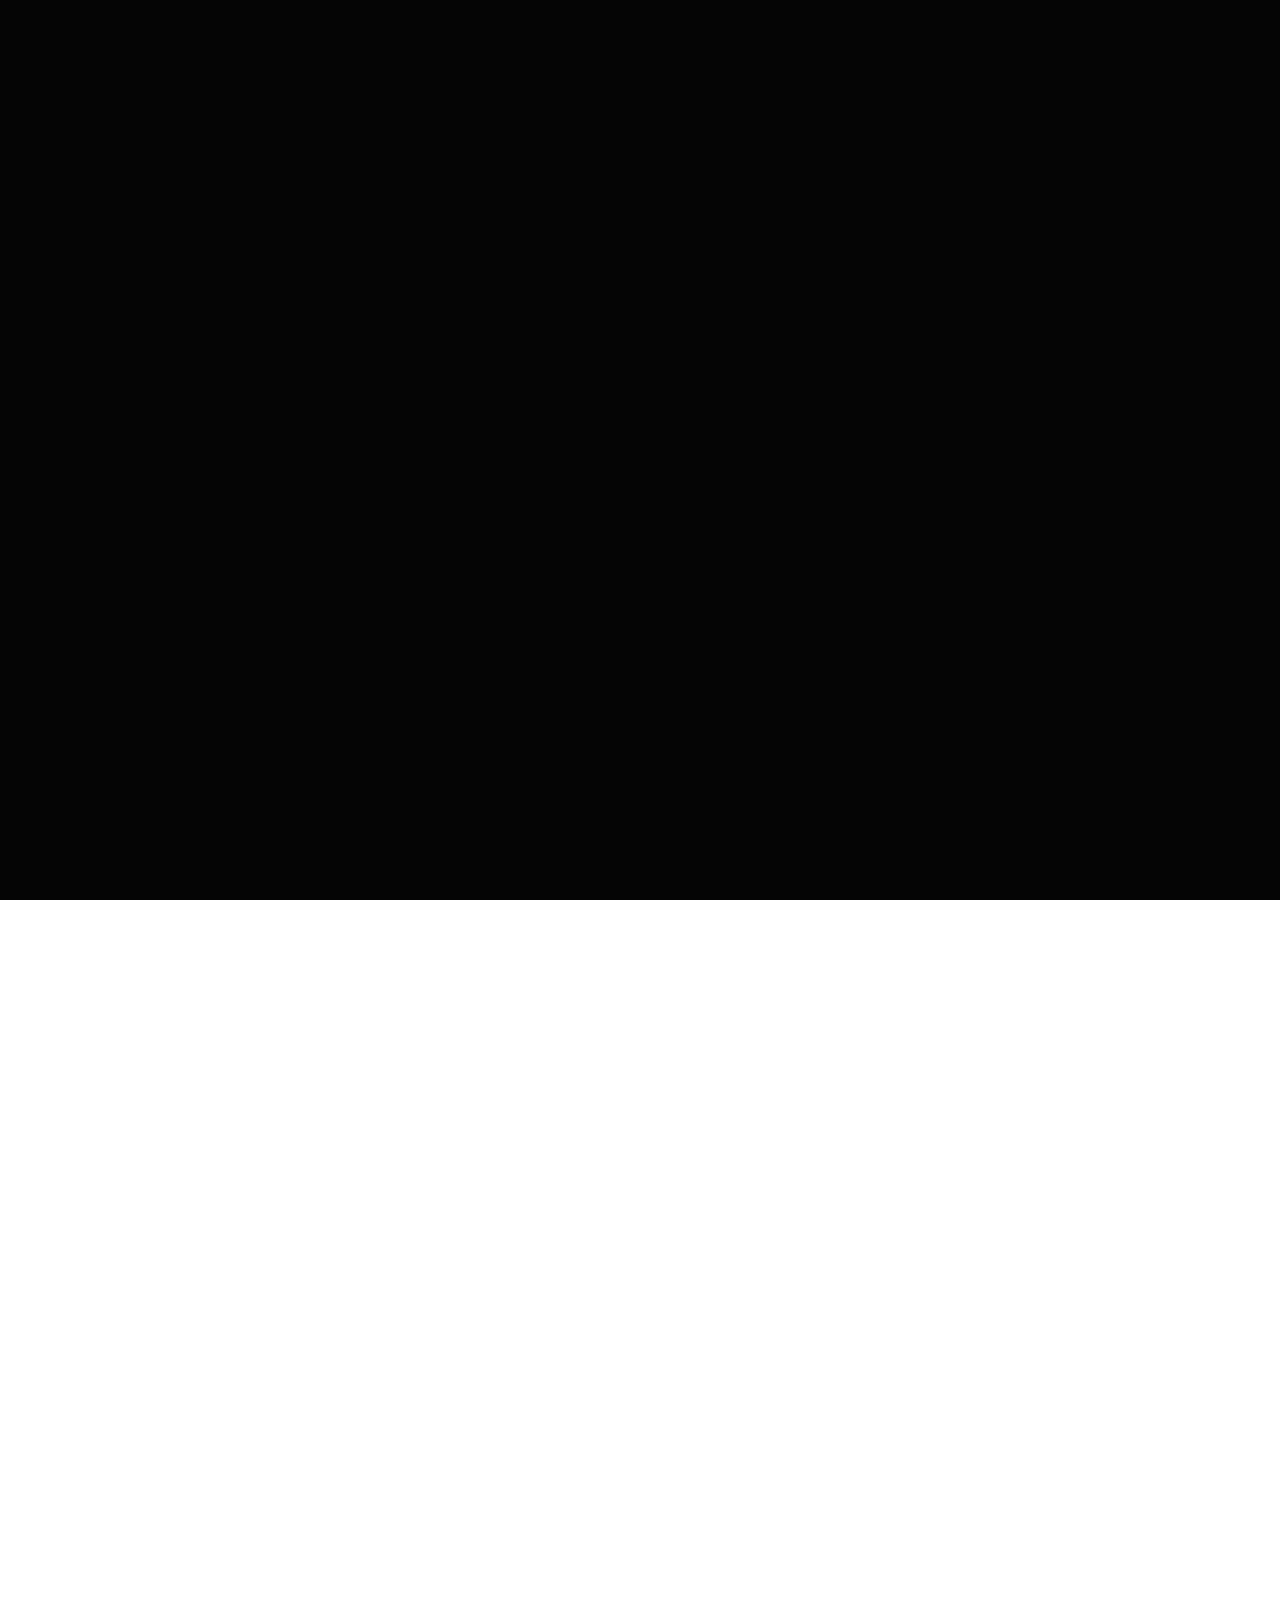
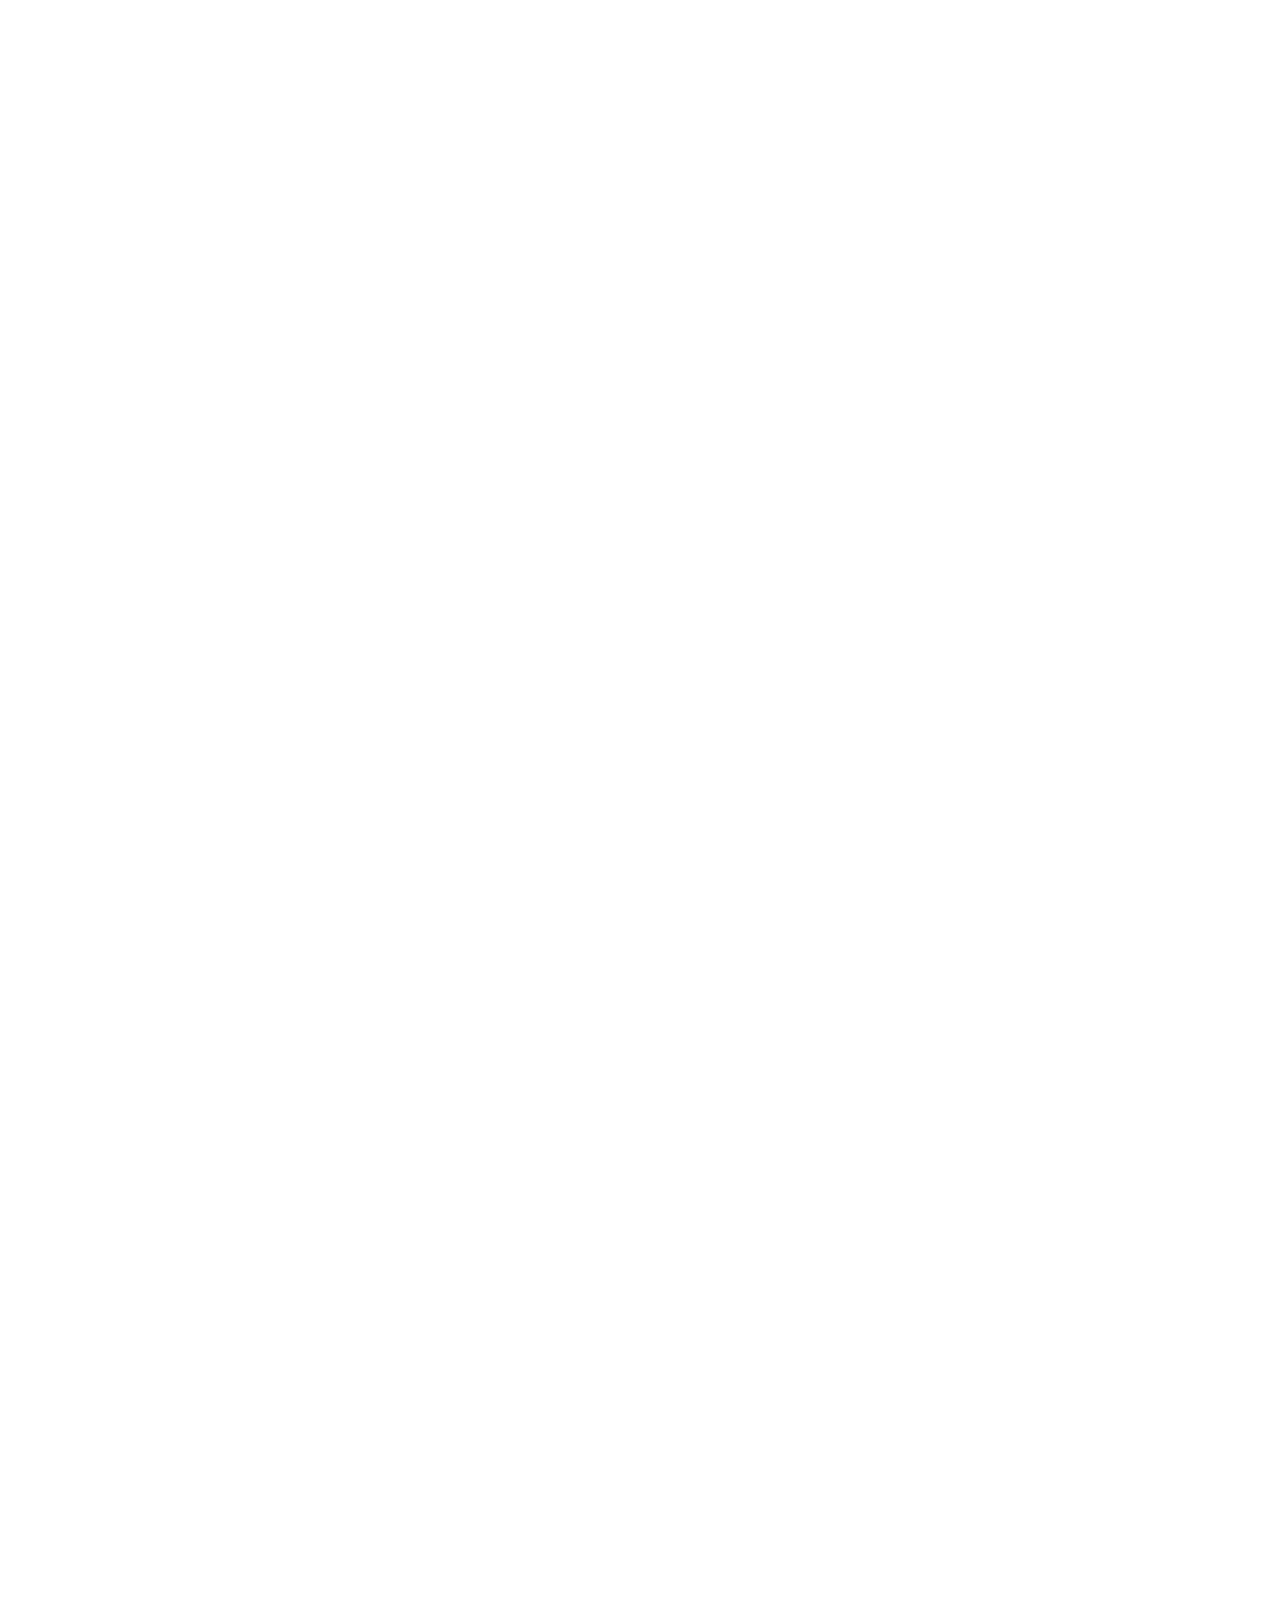
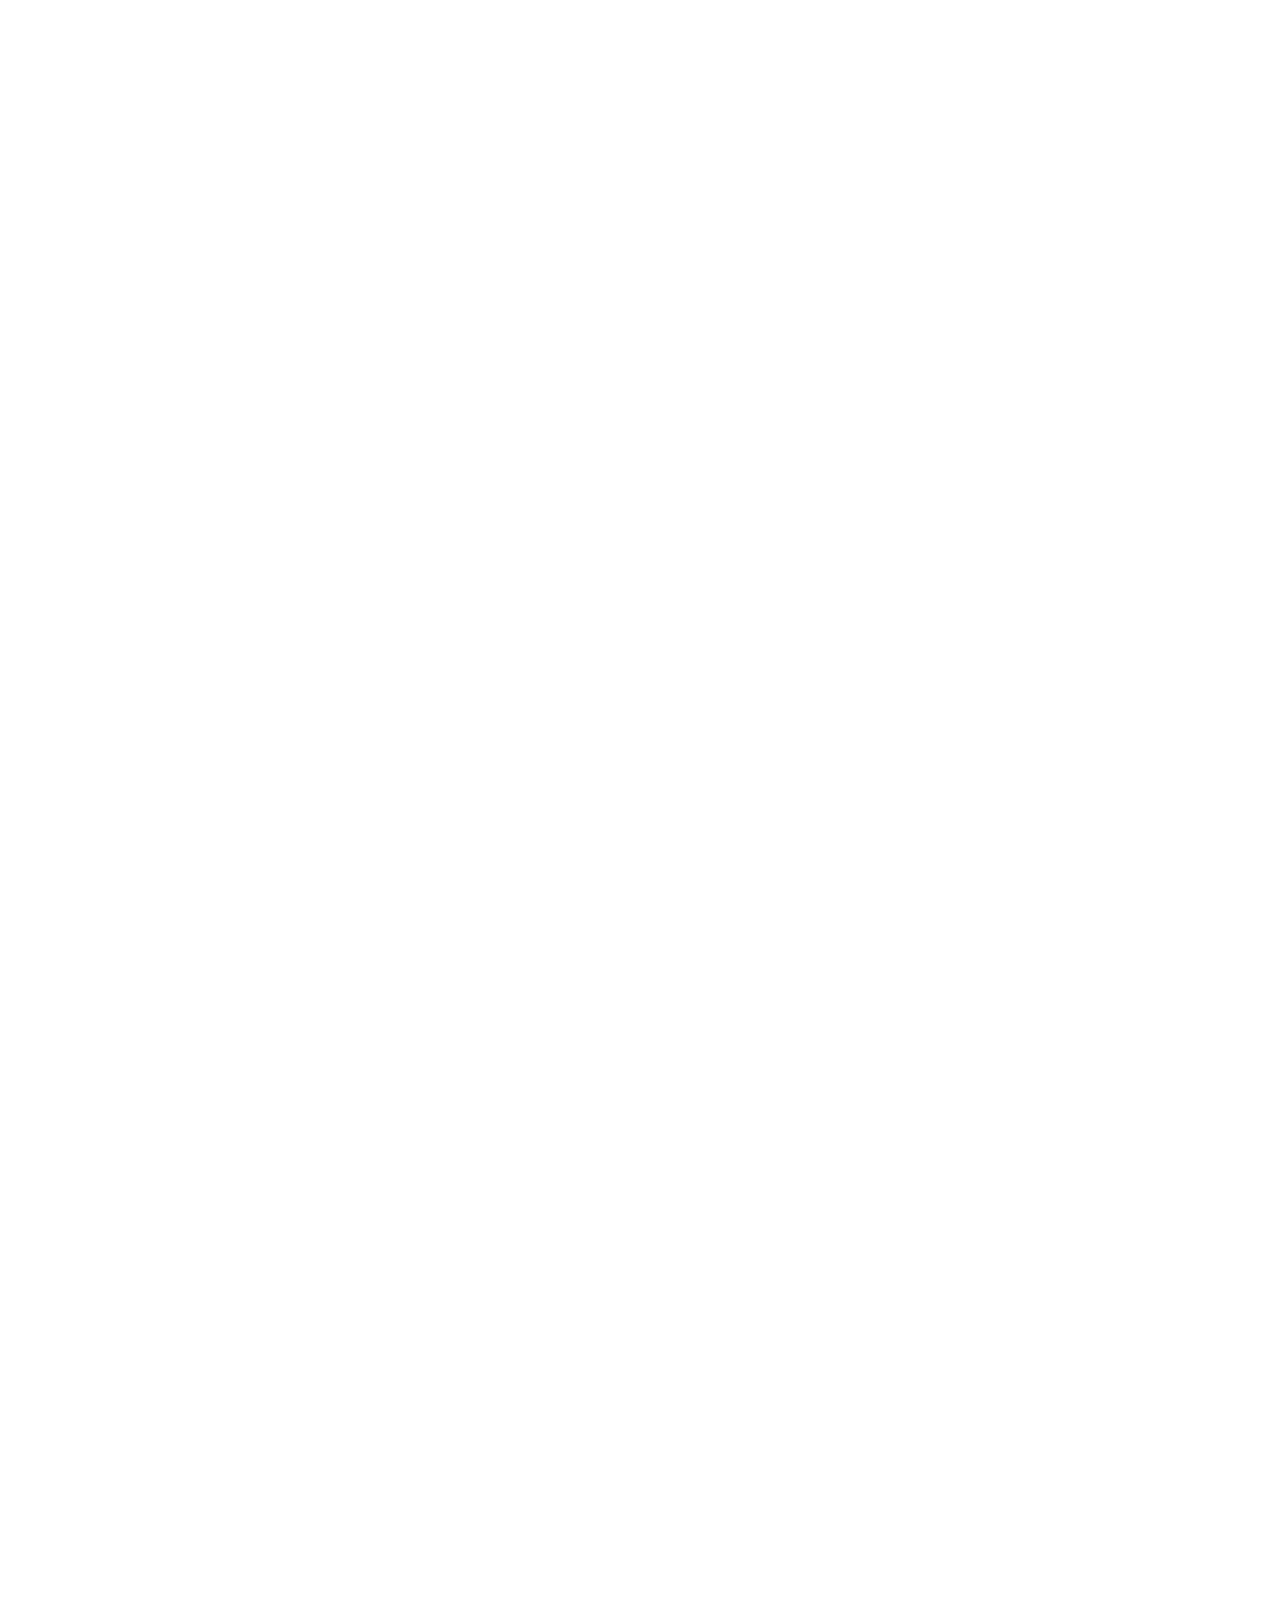
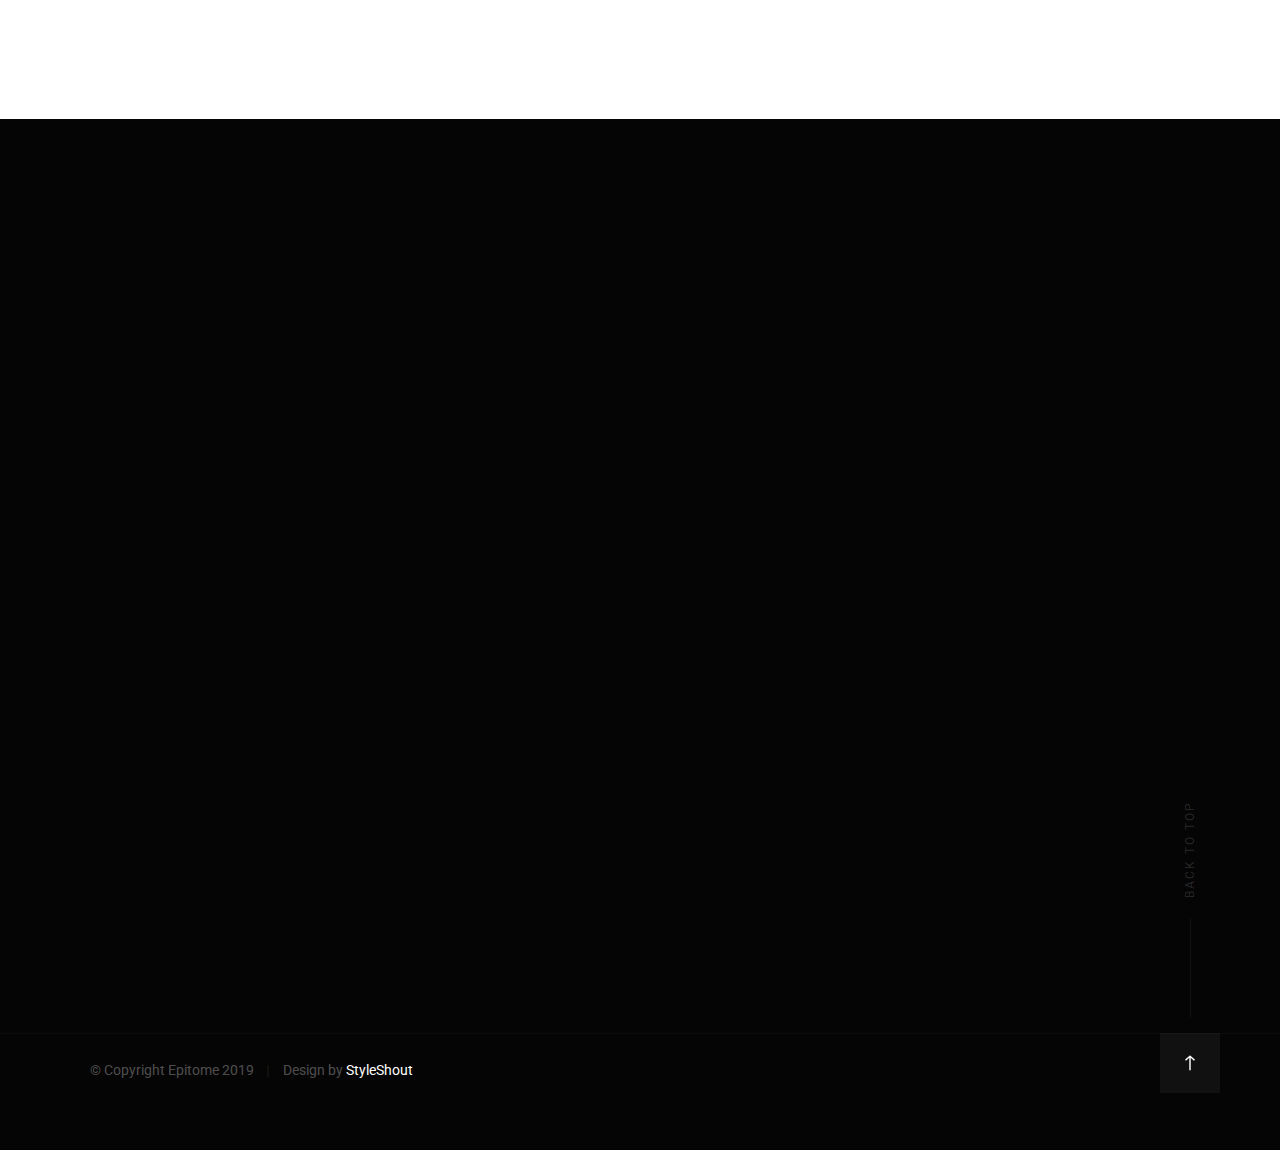
<file: epitome_1_0_0/index.html>
<!DOCTYPE html>
<html class="no-js" lang="en">
<head>

    <!--- basic page needs
    ================================================== -->
    <meta charset="utf-8">
    <title>Landing page by Sergio Archila</title>
    <meta name="description" content="">
    <meta name="author" content="">

    <!-- mobile specific metas
    ================================================== -->
    <meta name="viewport" content="width=device-width, initial-scale=1">

    <!-- CSS
    ================================================== -->
    <link rel="stylesheet" href="css/base.css">
    <link rel="stylesheet" href="css/vendor.css">
    <link rel="stylesheet" href="css/main.css">

    <!-- script
    ================================================== -->
    <script src="js/modernizr.js"></script>
    <script src="js/pace.min.js"></script>

    <!-- favicons
    ================================================== -->
    <link rel="apple-touch-icon" sizes="180x180" href="apple-touch-icon.png">
    <link rel="icon" type="image/png" sizes="32x32" href="favicon-32x32.png">
    <link rel="icon" type="image/png" sizes="16x16" href="favicon-16x16.png">
    <link rel="manifest" href="site.webmanifest">

</head>

<body id="top">

    <div id="preloader">
        <div id="loader"></div>
    </div>

    <!-- site header
    ================================================== -->
    <header class="s-header">

        <!-- <div class="header-logo">
            <a class="site-logo" href="index.html">
                <img src="images/logo.svg" alt="Homepage">
            </a>
        </div> -->

        <nav class="header-nav-wrap">
            <ul class="header-main-nav">
                <li class="current"><a class="smoothscroll" href="#intro" title="intro">Intro</a></li>
                <li><a class="smoothscroll" href="#about" title="about">About</a></li>
                <!-- <li><a class="smoothscroll" href="#services" title="services">Services</a></li> -->
                <li><a class="smoothscroll" href="#works" title="works">Works</a></li>
                <li><a class="smoothscroll" href="#contact" title="contact us">Contact info</a></li>	
            </ul>

            <ul class="header-social">
                <li><a href="https://www.linkedin.com/in/sergio-archila-largo-ab0b08177/"><i class="fab fa-linkedin" aria-hidden="true"></i></a></li>
                <li><a href="https://github.com/Archilargosergio"><i class="fab fa-github" aria-hidden="true"></i></a></li>
                <li><a href="https://www.facebook.com/sergio.archilalargo"><i class="fab fa-facebook-f" aria-hidden="true"></i></a></li>
                <li><a href="https://twitter.com/archilargoser"><i class="fab fa-twitter" aria-hidden="true"></i></a></li>
            </ul>
        </nav>

        <a class="header-menu-toggle" href="#"><span>Menu</span></a>

    </header> <!-- end s-header -->


    <!-- intro
    ================================================== -->
    <section id="intro" class="s-intro target-section">

        <div class="row intro-content">

            <div class="column large-9 mob-full intro-text">
                <h3>Bienvenue, I'm Sergio Archila</h3>
                <h1>
                    Frond-End <br>
                   Developer <br>
                    JavaScript React
                </h1>
            </div>

            <div class="intro-scroll">
                <a href="#about" class="intro-scroll-link smoothscroll">
                    Scroll For More
                </a>
            </div>

            <div class="intro-grid"></div>
            <div class="intro-pic"></div>

        </div> <!-- end row -->

    </section> <!-- end intro -->


    <!-- about
    ================================================== -->
    <section id="about" class="s-about target-section">

        <div class="about-me">

            <div class="row heading-block" data-aos="fade-up">
                <div class="column large-full">
                    <h2 class="section-heading">About Me</h2>
                </div>
            </div>

            <div class="row about-me__content" data-aos="fade-up">
                <div class="column large-full about-me__text">
                    <p class="lead">
                        Empirical and self-taught Font-End Developer with highly academic experience in JS language with enough knowledge in OOP and pattern design.
                    </p>

                    <p>
                        Currently interested in belonging to a collaborating team that wants to grow professionally and personally in programming stuffs.
                    </p>

                    <!-- <p>
                    Rerum consequatur dolore quae.
                    Qui excepturi facilis quam quae quasi. Mollitia occaecati minus voluptas veniam.
                    Qui excepturi facilis quam quae quasi. Mollitia occaecati minus voluptas veniam. Est est occaecati dolor 
                    qui aut et eum. Aspernatur quos cumque ea dolorum nemo nihil 
                    beatae magnam. Qui molestiae rem.
                    </p>

                    <p>
                    Maxime enim provident ipsum reprehenderit tenetur. Et cupiditate 
                    repellendus. Et modi ipsum aut harum. Ratione alias sed. Rerum 
                    consequatur dolore quae. Qui excepturi facilis quam quae quasi. 
                    Mollitia occaecati minus voluptas veniam. Est est occaecati dolor 
                    qui aut et eum. Aspernatur quos cumque ea dolorum nemo nihil 
                    beatae magnam. Qui molestiae rem. Aspernatur quos cumque ea dolorum 
                    nemo nihil. Qui molestiae rem.
                    </p> -->
                </div>
            </div>
    
            <div class="row about-me__buttons">
                <!-- <div class="column large-half tab-full" data-aos="fade-up">
                    <a href="#0" class="btn btn--stroke full-width">Hire Me</a>
                </div> -->
                <div class="column large-half tab-full" data-aos="fade-up">
                    <a href="/epitome_1_0_0/images/ARCHILA LARGO Sergio CV Developer- Anglais copy.pdf" download class="btn btn--primary full-width">Download CV</a>
                </div>
            </div>

        </div> <!-- end about-me -->

        <div class="about-experience">

            <div class="row heading-block" data-aos="fade-up">
                <div class="column large-full">
                    <h2 class="section-heading">Work & Formation</h2>
                </div>
            </div>

            <div class="row about-experience__timeline">

                <div class="column large-half tab-full" data-aos="fade-up">
                    <div class="timeline">

                        <div class="timeline__icon-wrap">
                            <span class="timeline__icon timeline__icon--work"></span>
                        </div>

                        <div class="timeline__block">
                            <div class="timeline__bullet"></div>
                            <div class="timeline__header">
                                <p class="timeline__timeframe">March 2022 - Present</p>
                                <h3 class="item-title">Freelancer</h3>
                                <h5>Developer Fron-End JavaScript React</h5>
                            </div>
                            <div class="timeline__desc">
                                <p>Design web page based in JavaScript React more accurate to small and medium size companies.
                                    <br>Redux and context technologies used to information manage.
                                    <br>Tailwind and pure CSS combined in order to give style to the differents projects.
                                    <br>Manage Git Hub to take all under control.
                                </p>
                            </div>
                        </div>

                        <!-- <div class="timeline__block">
                            <div class="timeline__bullet"></div>
                            <div class="timeline__header">
                                <p class="timeline__timeframe">July 2017 - June 2018</p>
                                <h3 class="item-title">Super Cool Agency</h3>
                                <h5>Frontend Developer</h5>
                            </div>
                            <div class="timeline__desc">
                                <p>Lorem ipsum Occaecat do esse ex et dolor culpa nisi ex in magna consectetur nisi cupidatat laboris esse eiusmod deserunt aute do quis velit esse sed Ut proident cupidatat nulla esse cillum laborum occaecat nostrud sit dolor incididunt amet est occaecat nisi.</p>
                            </div>
                        </div>

                        <div class="timeline__block">
                            <div class="timeline__bullet"></div>
                            <div class="timeline__header">
                                <p class="timeline__timeframe">March 2016 - June 2017</p>
                                <h3 class="item-title">Epic Design Studio</h3>
                                <h5>Frontend Developer</h5>
                            </div>
                            <div class="timeline__desc">
                                <p>Lorem ipsum Occaecat do esse ex et dolor culpa nisi ex in magna consectetur nisi cupidatat laboris esse eiusmod deserunt aute do quis velit esse sed Ut proident cupidatat nulla esse cillum laborum occaecat nostrud sit dolor incididunt amet est occaecat nisi.</p>
                            </div>
                        </div> -->

                    </div>
                </div>

                <div class="column large-half tab-full" data-aos="fade-up">
                    <div class="timeline">

                        <div class="timeline__block">
                            <div class="timeline__bullet"></div>
                            <div class="timeline__header">
                                <p class="timeline__timeframe">November 2022 - Present</p>
                                <h3 class="item-title">Coder House</h3>
                                <h5>ReactJS Professional Developer</h5>
                            </div>
                            <div class="timeline__desc">
                                <p>
                                    Complement ReactJS skill concerning to professionally terms
                                </p>
                            </div>
                        </div>

                        <div class="timeline__icon-wrap">
                            <span class="timeline__icon timeline__icon--education"></span>
                        </div>

                        <div class="timeline__block">
                            <div class="timeline__bullet"></div>
                            <div class="timeline__header">
                                <p class="timeline__timeframe">January 2022 - Present</p>
                                <h3 class="item-title">Platzi Developer Academy</h3>
                                <h5>Front-End Developer</h5>
                            </div>
                            <div class="timeline__desc">
                                <p>
                                    Basic Computing Course, Basic Programming Course, Git and GitHub Professional Course, Basic JavaScript Course, Practical JavaScript Course, Frontend Developer Course, Frontend Developer Practical Course, Basic Course of OOP with JavaScript, Intermediate Course of OOP in JavaScript. React.js Practical Course - Platzi programming development school. Node.js in AWS Course – RS School.
                                </p>
                            </div>
                        </div>

                        <div class="timeline__block">
                            <div class="timeline__bullet"></div>
                            <div class="timeline__header">
                                <p class="timeline__timeframe">July 2013 - July 2018</p>
                                <h3 class="item-title">Pontificia Bolivariana University</h3>
                                <h5>International Business Management</h5>
                            </div>
                            <div class="timeline__desc">
                                <p>Profesional in international business management where mostly of the program was 100% in English.
                                    <br>Emphasis in such programming topics was part of the degree.
                                </p>
                            </div>
                        </div>

                    </div>
                </div>
            </div>

        </div> <!-- end about-experience -->

    </section> <!-- end s-about -->


    <!-- services
    ================================================== -->
    <!-- <section id="services" class="s-services ss-dark target-section">

        <div class="shadow-overlay"></div>

        <div class="row heading-block heading-block--center" data-aos="fade-up">
            <div class="column large-full">
                <h2 class="section-heading section-heading--centerbottom">Capabilities</h2>

                <p class="section-desc">
                    My passion and goal is to help you make your business standout.
                </p>
            </div>
        </div> end heading-block -->

        <!-- <div class="row services-list block-large-1-3 block-medium-1-2 block-tab-full">

            <div class="column item-service" data-aos="fade-up">
                <div class="item-service__content">
                    <h4 class="item-title">Brand Identity</h4>
                    <p>
                    Sit ut cum molestiae. Dolore ducimus qui quasi. Fugiat consequatur sit vel illum vel et 
                    a delectus. Vel sequi vitae voluptatem perspiciatis eligendi. Voluptatibus optio natus 
                    asperiores est commodi amet quia architecto. Dolores necessitatibus et.
                    </p>
                </div>
            </div>

            <div class="column item-service" data-aos="fade-up">
                <div class="item-service__content">
                    <h4 class="item-title">Illustration</h4>
                    <p>
                    Sit ut cum molestiae. Dolore ducimus qui quasi. Fugiat consequatur sit vel illum vel et 
                    a delectus. Vel sequi vitae voluptatem perspiciatis eligendi. Voluptatibus optio natus 
                    asperiores est commodi amet quia architecto. Dolores necessitatibus et.
                    </p>
                </div>
            </div>

            <div class="column item-service" data-aos="fade-up">
                <div class="item-service__content">
                    <h4 class="item-title">Web Design</h4>
                    <p>
                    Sit ut cum molestiae. Dolore ducimus qui quasi. Fugiat consequatur sit vel illum vel et 
                    a delectus. Vel sequi vitae voluptatem perspiciatis eligendi. Voluptatibus optio natus 
                    asperiores est commodi amet quia architecto. Dolores necessitatibus et.
                    </p>
                </div>
            </div>

            <div class="column item-service" data-aos="fade-up">
                <div class="item-service__content">
                    <h4 class="item-title">Product Strategy</h4>
                    <p>
                    Sit ut cum molestiae. Dolore ducimus qui quasi. Fugiat consequatur sit vel illum vel et 
                    a delectus. Vel sequi vitae voluptatem perspiciatis eligendi. Voluptatibus optio natus 
                    asperiores est commodi amet quia architecto. Dolores necessitatibus et.
                    </p>
                </div>
            </div>

            <div class="column item-service" data-aos="fade-up">
                <div class="item-service__content">
                    <h4 class="item-title">UI/UX Design</h4>
                    <p>
                    Sit ut cum molestiae. Dolore ducimus qui quasi. Fugiat consequatur sit vel illum vel et 
                    a delectus. Vel sequi vitae voluptatem perspiciatis eligendi. Voluptatibus optio natus 
                    asperiores est commodi amet quia architecto. Dolores necessitatibus et.
                    </p>
                </div>
            </div>

            <div class="column item-service" data-aos="fade-up">
                <div class="item-service__content">
                    <h4 class="item-title">Mobile Design</h4>
                    <p>
                    Sit ut cum molestiae. Dolore ducimus qui quasi. Fugiat consequatur sit vel illum vel et 
                    a delectus. Vel sequi vitae voluptatem perspiciatis eligendi. Voluptatibus optio natus 
                    asperiores est commodi amet quia architecto. Dolores necessitatibus et.
                    </p>
                </div>
            </div>

        </div> end services-list -->

    <!-- </section> end s-services -->


    <!-- CTA
    ================================================== -->
    <!-- <section class="s-cta ss-dark"> -->

        <!-- <div class="row heading-block heading-block--center" data-aos="fade-up">
            <div class="column large-full">
                <h2 class="section-desc">
                    Need a great reliable web hosting?
                </h2>
            </div>
        </div>  end heading-block -->

        <!-- <div class="row cta-content" data-aos="fade-up">
            <div class="column large-full">
                <p>
                We highly recommend <a href="https://www.dreamhost.com/r.cgi?287326">DreamHost</a>.
                Powerful web and Wordpress hosting. Guaranteed.
                Starting at $2.95 per month.
                </p>

                <a href="https://www.dreamhost.com/r.cgi?287326" class="btn full-width">Get Started</a>
            </div>
        </div> end ad-content -->

    <!-- </section> end s-cta --> 


    <!-- works
    ================================================== -->
    <section id="works" class="s-works target-section">

        <div class="row heading-block heading-block--center" data-aos="fade-up">
            <div class="column large-full">
                <h2 class="section-heading section-heading--centerbottom">Selected Works</h2>
                <p class="section-desc">
                    They are several projects mine. Feel free to 
                    check them out.
                </p>
            </div>
        </div> <!-- end heading-block -->

        <div class="masonry-wrap">

            <div class="masonry">
                <div class="grid-sizer"></div>
    
                <div class="masonry__brick" data-aos="fade-up">
                    <div class="item-folio">
                        <div class="item-folio__thumb">
                            <a href="images/portfolio/E-commerce.png" class="thumb-link" title="Shutterbug" data-size="1050x700">
                                <img src="images/portfolio/E-commerce.png" 
                                     srcset="images/portfolio/E-commerce.png 1x, images/portfolio/city-building@2x.jpg 2x" alt="">
                            </a>    
                            <a href="https://www.behance.net/" class="item-folio__project-link" title="Project link" target="_blank"></a>
                        </div>
    
                        <div class="item-folio__text">
                            <a href="https://peaceful-marshmallow-3bebd6.netlify.app" class="item-folio__title">
                                E-Commerce
                            </a>
                            <a href="https://github.com/Archilargosergio/e-commerPriceAndDiscounts" class="item-folio__cat">
                                Repository
                            </a>
                        </div>
    
                        <div class="item-folio__caption">
                            <p>
                                E-commerce web site prototype.
                                <br> Made with JavaScript and React.
                            </p>
                        </div>
                    </div>
                </div> <!-- end masonry__brick -->
    
                <div class="masonry__brick" data-aos="fade-up">
                    <div class="item-folio">
                        <div class="item-folio__thumb">
                            <a href="images/portfolio/Weather APP.png" class="thumb-link" title="Woodcraft" data-size="1050x700">
                                <img src="images/portfolio/Weather APP.png" 
                                     srcset="images/portfolio/Weather APP.png 1x, images/portfolio/woodcraft@2x.jpg 2x" alt="">
                            </a>
                            <a href="https://www.behance.net/" class="item-folio__project-link" title="Project link" target="_blank"></a>
                        </div>
                        <div class="item-folio__text">
                            <a href="https://iridescent-madeleine-80af9e.netlify.app" class="item-folio__title">
                                Weather APP
                            </a>
                            <a href="https://github.com/Archilargosergio/weatherApp" class="item-folio__cat">
                                Repository
                            </a>
                        </div>
                        <div class="item-folio__caption">
                            <p>
                                Find the currently weather regarding any city of the world.
                                <br> Made with JavaScript and React.
                            </p>
                        </div>
                    </div>
                </div> <!-- end masonry__brick -->

                <div class="masonry__brick" data-aos="fade-up">
                    <div class="item-folio">
                            
                        <div class="item-folio__thumb">
                            <a href="images/portfolio/Academic Projects.png" class="thumb-link" title="The Beetle Car" data-size="1050x700">
                                <img src="images/portfolio/Academic Projects.png"
                                     srcset="images/portfolio/Academic Projects.png 1x, images/portfolio/the-beetle@2x.jpg 2x" alt="">
                            </a>
                            <a href="https://www.behance.net/" class="item-folio__project-link" title="Project link" target="_blank"></a>
                        </div>
                        <div class="item-folio__text">
                            <a href="https://roaring-lamington-455f6f.netlify.app" class="item-folio__title">
                                Academic Projects
                            </a>
                            <!-- <a href="" class="item-folio__cat">
                                Repository
                            </a> -->
                        </div>
                        <div class="item-folio__caption">
                            <p>
                                Such academic projects.
                                <br>Made with JavaScript, HTML and CSS pure.
                            </p>
                        </div>
                    </div>
                </div> <!-- end masonry__brick -->

                <!-- <div class="masonry__brick" data-aos="fade-up">
                    <div class="item-folio">
                        <div class="item-folio__thumb">
                            <a href="images/portfolio/gallery/g-shutterbug.jpg" class="thumb-link" title="Grow Green" data-size="1050x700">
                                <img src="images/portfolio/shutterbug.jpg" 
                                     srcset="images/portfolio/shutterbug.jpg 1x, images/portfolio/shutterbug@2x.jpg 2x" alt="">
                            </a>
                            <a href="https://www.behance.net/" class="item-folio__project-link" title="Project link" target="_blank"></a>
                        </div>
                        <div class="item-folio__text">
                            <h4 class="item-folio__title">
                                Shutterbug
                            </h4>
                            <p class="item-folio__cat">
                                Branding
                            </p>
                        </div>
                        <div class="item-folio__caption">
                            <p>Vero molestiae sed aut natus excepturi. Et tempora numquam. Temporibus iusto quo.Unde dolorem corrupti neque nisi.</p>
                        </div>
                    </div>
                </div> end masonry__brick -->

                <!-- <div class="masonry__brick" data-aos="fade-up">
                    <div class="item-folio">
                            
                        <div class="item-folio__thumb">
                            <a href="images/portfolio/gallery/g-lamp.jpg" class="thumb-link" title="Guitarist" data-size="1050x700">
                                <img src="images/portfolio/lamp.jpg" 
                                     srcset="images/portfolio/lamp.jpg 1x, images/portfolio/lamp@2x.jpg 2x" alt="">
                            </a>
                            <a href="https://www.behance.net/" class="item-folio__project-link" title="Project link" target="_blank"></a>
                        </div>
                        <div class="item-folio__text">
                            <h4 class="item-folio__title">
                                Lamp
                            </h4>
                            <p class="item-folio__cat">
                                Web Design
                            </p>
                        </div>
                        <div class="item-folio__caption">
                            <p>Vero molestiae sed aut natus excepturi. Et tempora numquam. Temporibus iusto quo.Unde dolorem corrupti neque nisi.</p>
                        </div>
                    </div>
                </div> end masonry__brick -->
        
                <!-- <div class="masonry__brick" data-aos="fade-up">
                    <div class="item-folio">
                            
                        <div class="item-folio__thumb">
                            <a href="images/portfolio/gallery/g-fuji.jpg" class="thumb-link" title="Palmeira" data-size="1050x700">
                                <img src="images/portfolio/fuji.jpg"
                                     srcset="images/portfolio/fuji.jpg 1x, images/portfolio/fuji@2x.jpg 2x" alt="">
                            </a>
                            <a href="https://www.behance.net/" class="item-folio__project-link" title="Project link" target="_blank"></a>
                        </div>
                        <div class="item-folio__text">
                            <h4 class="item-folio__title">
                                Fuji
                            </h4>
                            <p class="item-folio__cat">
                                Web Design
                            </p>
                        </div>
                        <div class="item-folio__caption">
                            <p>Vero molestiae sed aut natus excepturi. Et tempora numquam. Temporibus iusto quo.Unde dolorem corrupti neque nisi.</p>
                        </div>
                    </div>
                </div> end masonry__brick -->

            </div> <!-- end masonry -->

        </div> <!-- end masonry-wrap -->

    </section> <!-- end s-work -->


    <!-- testimonies
    ================================================== -->
    <!-- <section class="s-testimonials">
    
        <div class="row testimonials" data-aos="fade-up">

            <div class="column large-full testimonials__slider">

                <div class="testimonials__slide">
                    <p>Molestiae incidunt consequatur quis ipsa autem nam sit enim magni. Voluptas tempore rem. 
                    Explicabo a quaerat sint autem dolore ducimus ut consequatur neque.  Nisi dolores quaerat fuga rem nihil nostrum.
                    Laudantium quia consequatur molestias delectus culpa.</p>
                    <div class="testimonials__info">
                        <img src="images/avatars/user-02.jpg" alt="Author image" class="testimonials__avatar">
                        <cite class="testimonials__cite">
                            <strong>Tim Cook</strong>
                            <span>CEO, Apple</span>
                        </cite>
                    </div>
                </div>  end testimonials__slide -->

                <!-- <div class="testimonials__slide">
                    <p>Excepturi nam cupiditate culpa doloremque deleniti repellat. Veniam quos repellat voluptas animi adipisci.
                    Nisi eaque consequatur. Voluptatem dignissimos ut ducimus accusantium perspiciatis.
                        Quasi voluptas eius distinctio. Atque eos maxime.</p>
                    <div class="testimonials__info">
                        <img src="images/avatars/user-01.jpg" alt="Author image" class="testimonials__avatar">
                        <cite class="testimonials__cite">
                            <strong>Sundar Pichai</strong>
                            <span>CEO, Google</span>
                        </cite>
                    </div> -->
                <!-- </div> end testimonials__slide -->

                <!-- <div class="testimonials__slide">
                    <p>Repellat dignissimos libero. Qui sed at corrupti expedita voluptas odit. Nihil ea quia nesciunt. Ducimus aut sed ipsam.  
                    Autem eaque officia cum exercitationem sunt voluptatum accusamus. Quasi voluptas eius distinctio.
                    Voluptatem dignissimos ut.</p>
                    <div class="testimonials__info">
                        <img src="images/avatars/user-04.jpg" alt="Author image" class="testimonials__avatar">
                        <cite class="testimonials__cite">
                            <strong>Satya Nadella</strong>
                            <span>CEO, Microsoft</span>
                        </cite>
                    </div> -->
                <!-- </div> end testimonials__slide -->
                
             <!-- </div> end testimonials__slider --> 

        <!-- </div> end testimonials --> 

    <!-- </section> end s-testimonials -->


    <!-- contact
    ================================================== -->
    <section id="contact" class="s-contact ss-dark target-section">

        <div class="row heading-block" data-aos="fade-up">
            <div class="column large-full">
                <h2 class="section-heading"></h2>
            </div>
        </div>

        <div class="row contact-main" data-aos="fade-up">
            <div class="column large-full">
                <!-- <p class="contact-email">
                    <a href="mailto:#0">archilargosergio@gmail.com</a>
                </p> -->

                <p class="section-desc">
                    I would be flattered if We work together.
                    <br> Feel free to reach me out in case you have questions!
                <a href="mailto:archilargosergio@gmail.com">Email Me</a>.
                </p>
            </div>
        </div>

        <div class="row contact-infos" data-aos="fade-up" data-aos-anchor=".contact-main">

            <div class="column large-5 medium-full contact-phone">
                <h4>Contact Me</h4>
                <a href="tel:197-543-2345">+57 3505007573</a>
            </div>

            <div class="column large-7 medium-full contact-social">
                <h4>Social</h4>
                <ul>
                    <li><a href="https://www.linkedin.com/in/sergio-archila-largo-ab0b08177/" title="linkedin">Linkedin</a></li>
                    <li><a href="https://github.com/Archilargosergio" title="linkedin">Git Hub</a></li>
                    <li><a href="https://www.facebook.com/sergio.archilalargo" title="Facebook">Facebook</a></li>
                    <li><a href="https://twitter.com/archilargoser" title="Twitter">Twitter</a></li>
                </ul>
            </div>

        </div> <!-- end contact-infos -->

    </section> <!-- end s-contact -->


    <!-- footer
    ================================================== -->
    <footer>
        <div class="row">
            <div class="column large-full ss-copyright">
                <span>© Copyright Epitome 2019</span> 
                <span>Design by <a href="https://www.styleshout.com/">StyleShout</a></span>
            </div>            

            <div class="ss-go-top">
                <a class="smoothscroll" title="Back to Top" href="#top"></a>
            </div>
        </div>
    </footer>


    <!-- photoswipe background
    ================================================== -->
    <div aria-hidden="true" class="pswp" role="dialog" tabindex="-1">

        <div class="pswp__bg"></div>
        <div class="pswp__scroll-wrap">

            <div class="pswp__container">
                <div class="pswp__item"></div>
                <div class="pswp__item"></div>
                <div class="pswp__item"></div>
            </div>

            <div class="pswp__ui pswp__ui--hidden">
                <div class="pswp__top-bar">
                    <div class="pswp__counter"></div><button class="pswp__button pswp__button--close" title="Close (Esc)"></button> <button class="pswp__button pswp__button--share" title=
                    "Share"></button> <button class="pswp__button pswp__button--fs" title="Toggle fullscreen"></button> <button class="pswp__button pswp__button--zoom" title=
                    "Zoom in/out"></button>
                    <div class="pswp__preloader">
                        <div class="pswp__preloader__icn">
                            <div class="pswp__preloader__cut">
                                <div class="pswp__preloader__donut"></div>
                            </div>
                        </div>
                    </div>
                </div>
                <div class="pswp__share-modal pswp__share-modal--hidden pswp__single-tap">
                    <div class="pswp__share-tooltip"></div>
                </div><button class="pswp__button pswp__button--arrow--left" title="Previous (arrow left)"></button> <button class="pswp__button pswp__button--arrow--right" title=
                "Next (arrow right)"></button>
                <div class="pswp__caption">
                    <div class="pswp__caption__center"></div>
                </div>
            </div>

        </div>

    </div><!-- end photoSwipe background -->


    <!-- Java Script
    ================================================== -->
    <script src="js/jquery-3.2.1.min.js"></script>
    <script src="js/plugins.js"></script>
    <script src="js/main.js"></script>

</body>
</file>
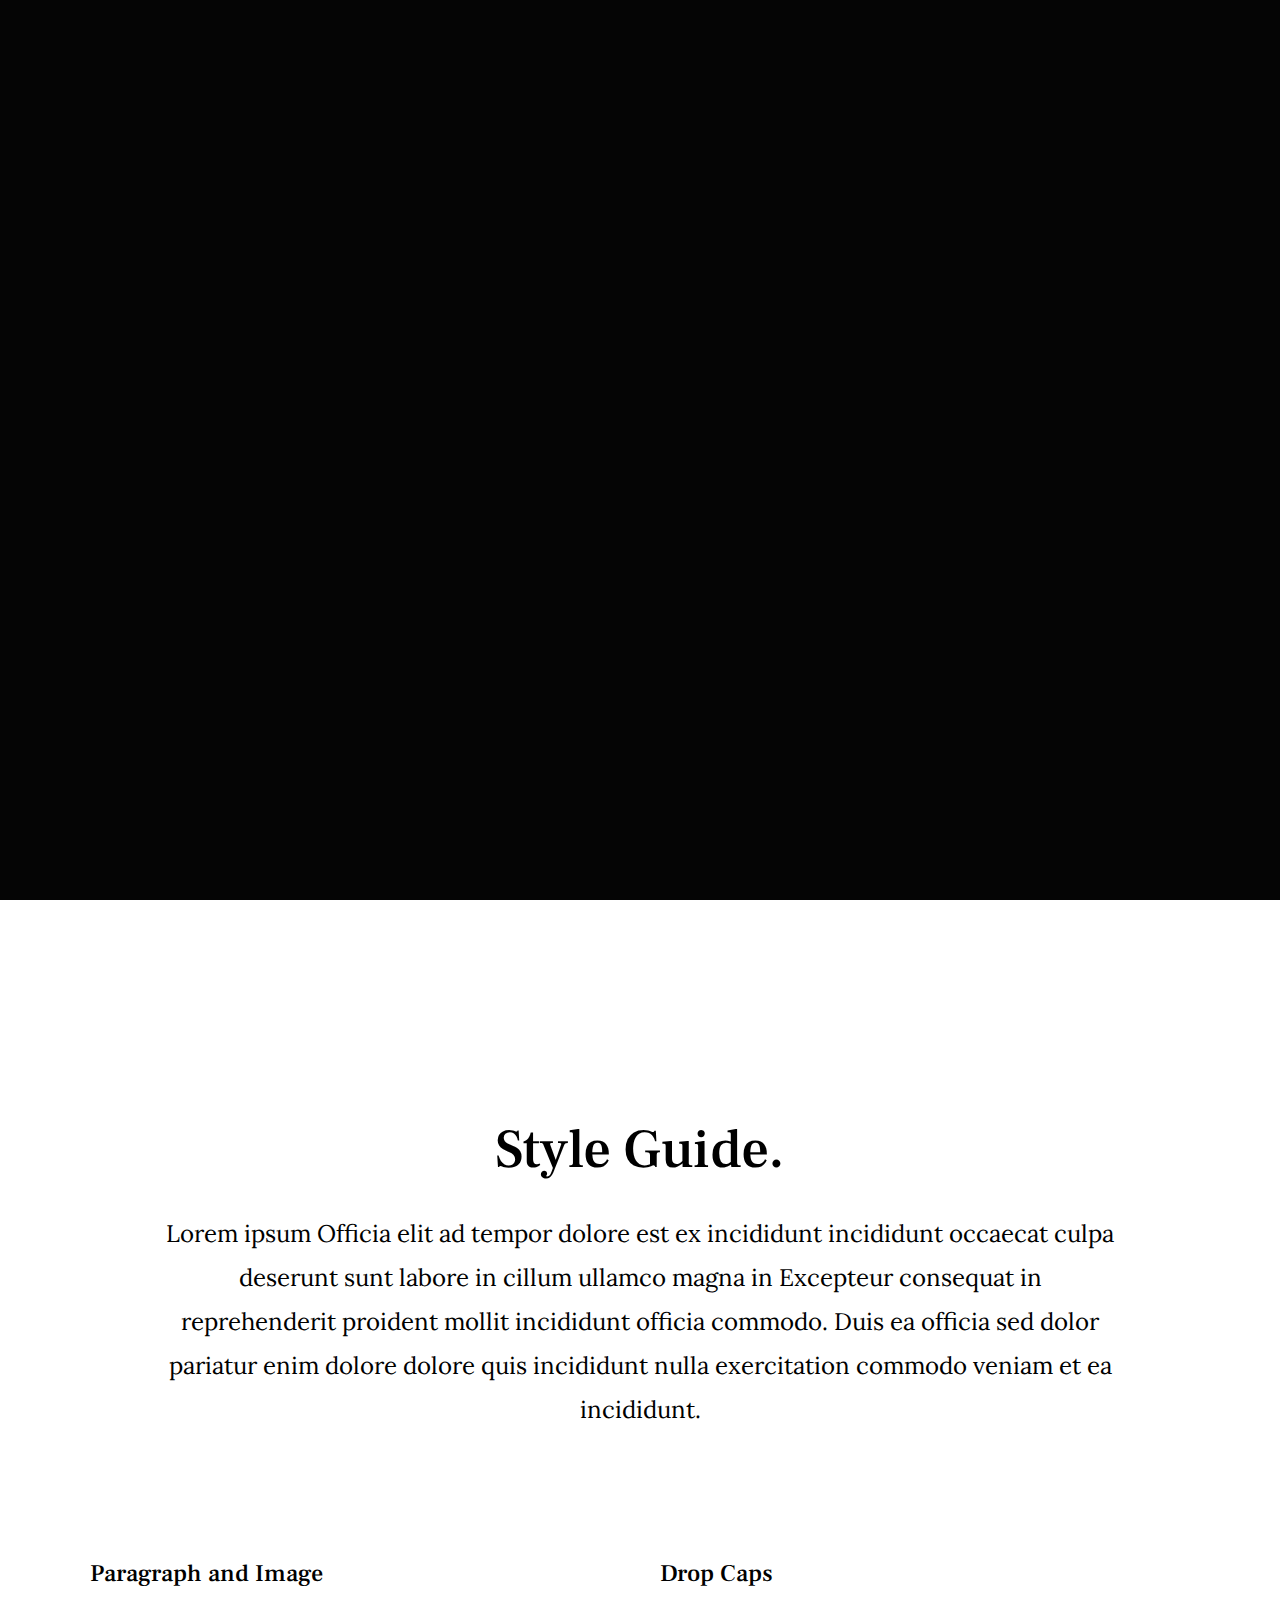
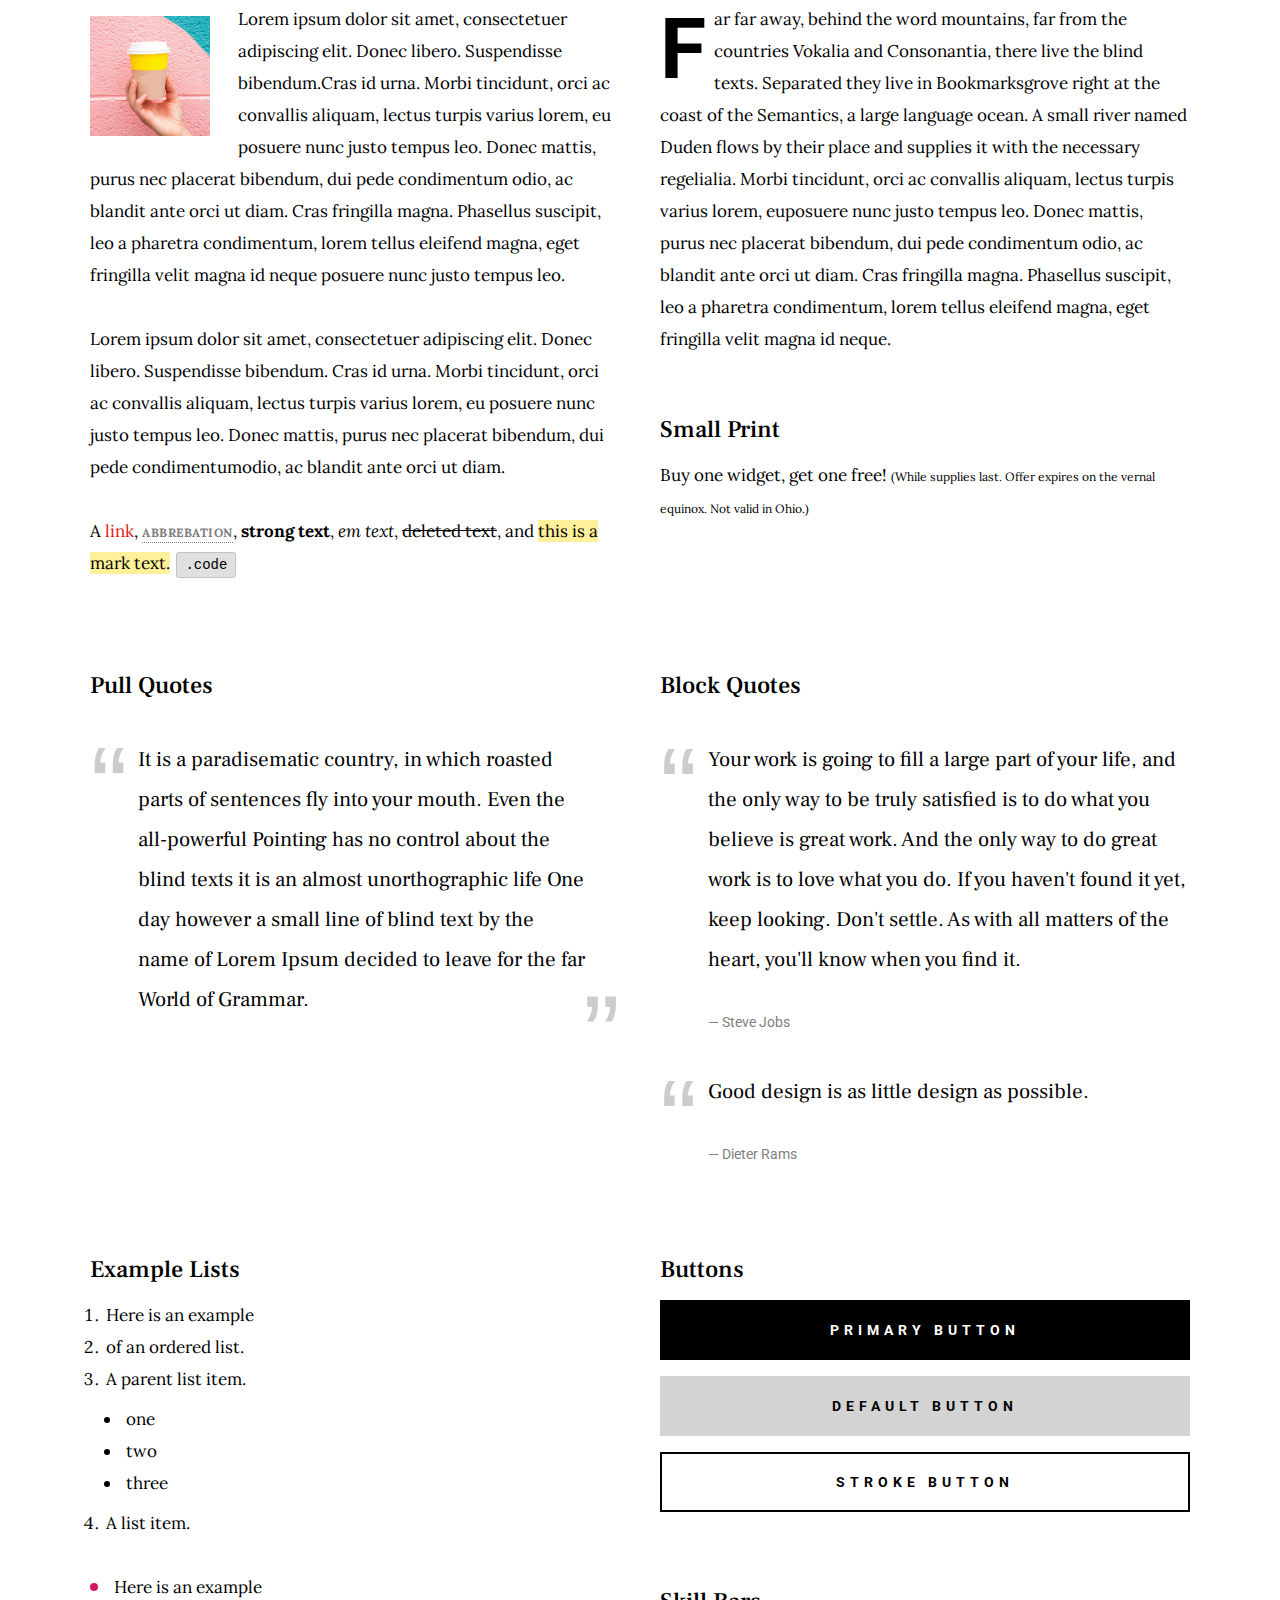
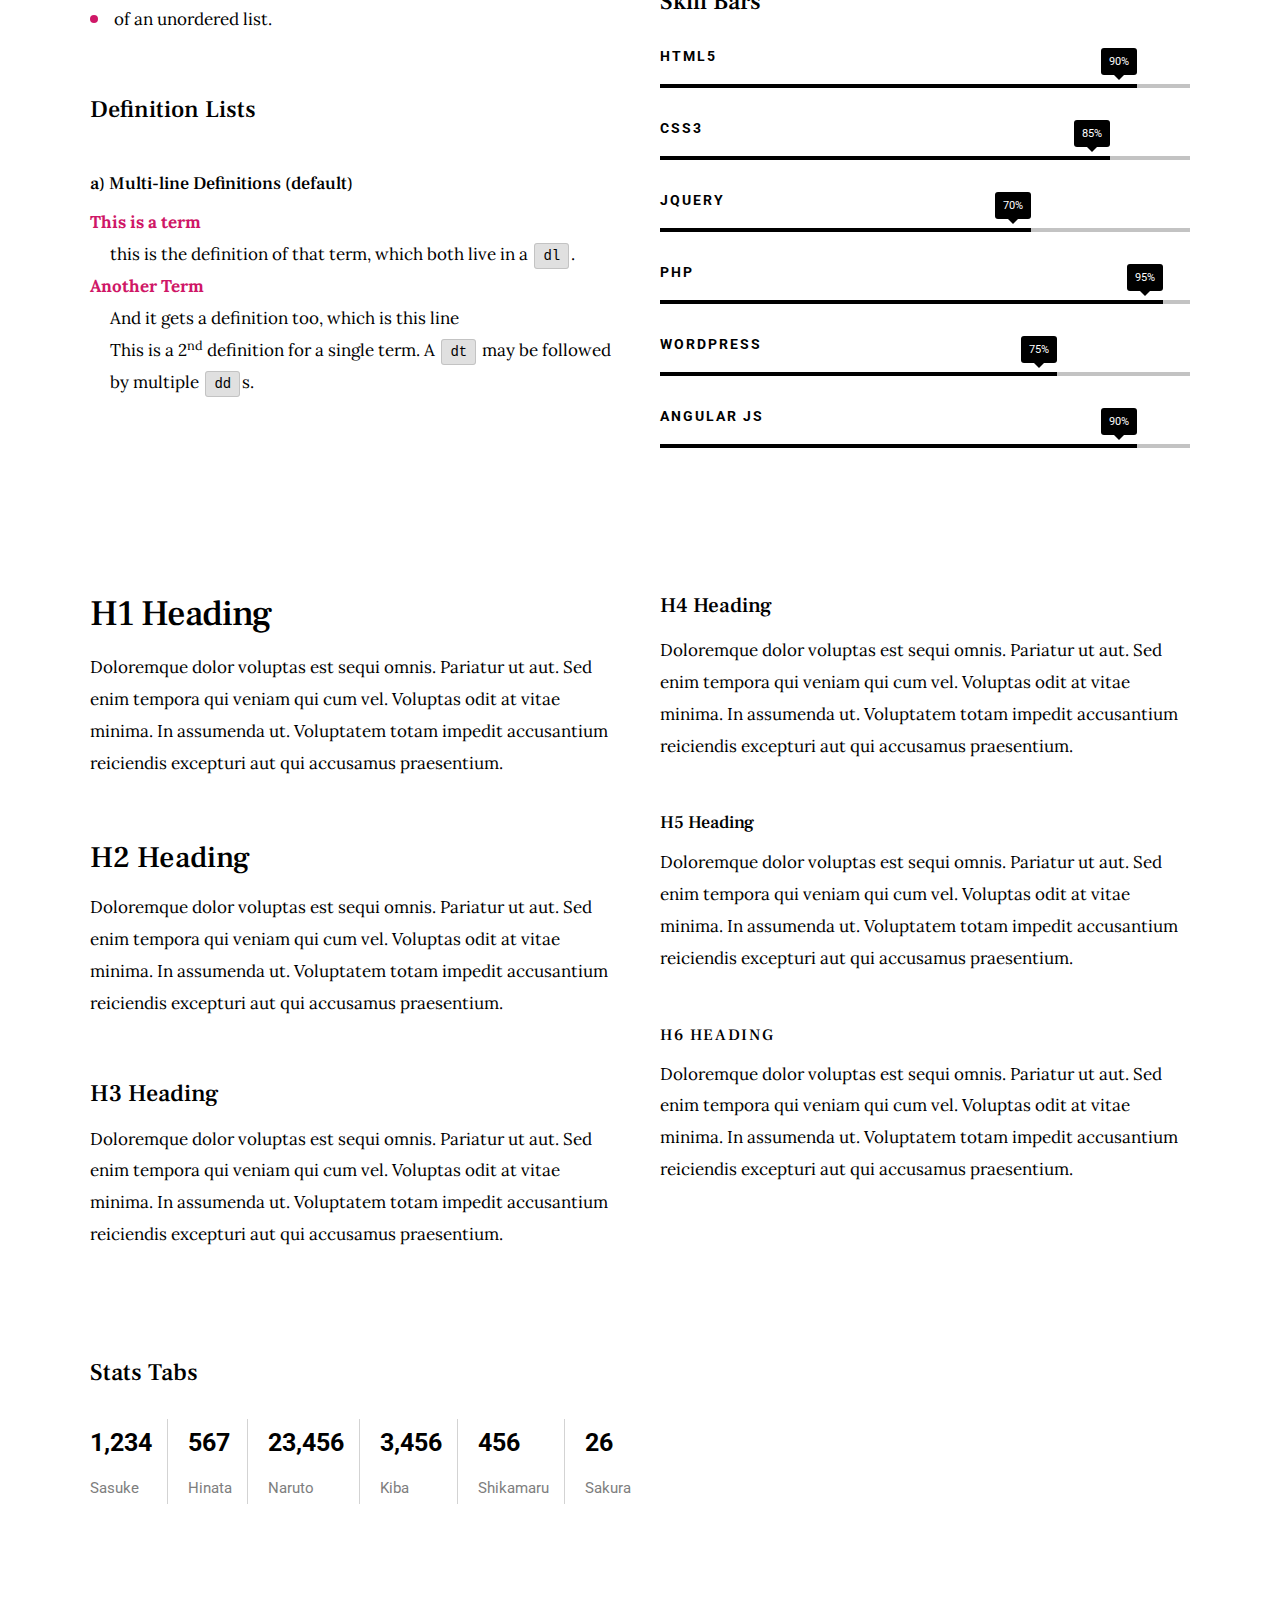
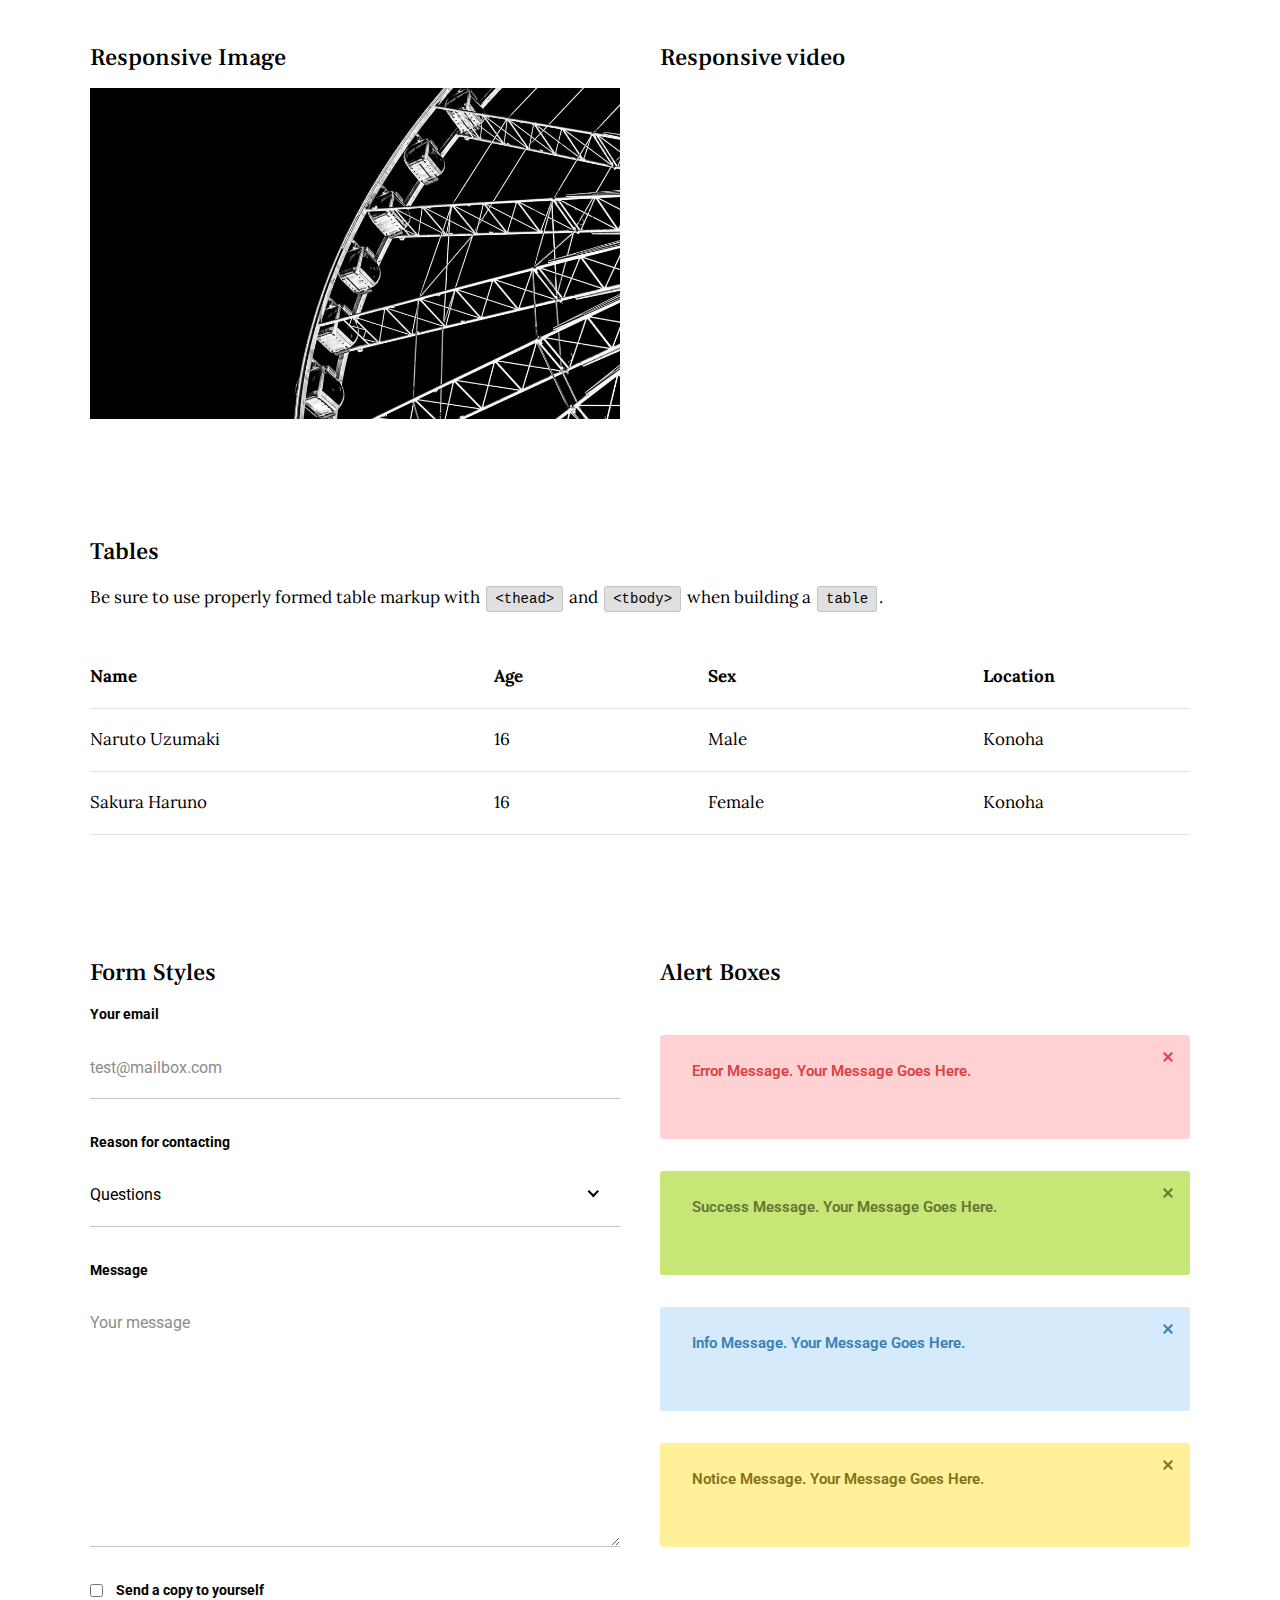
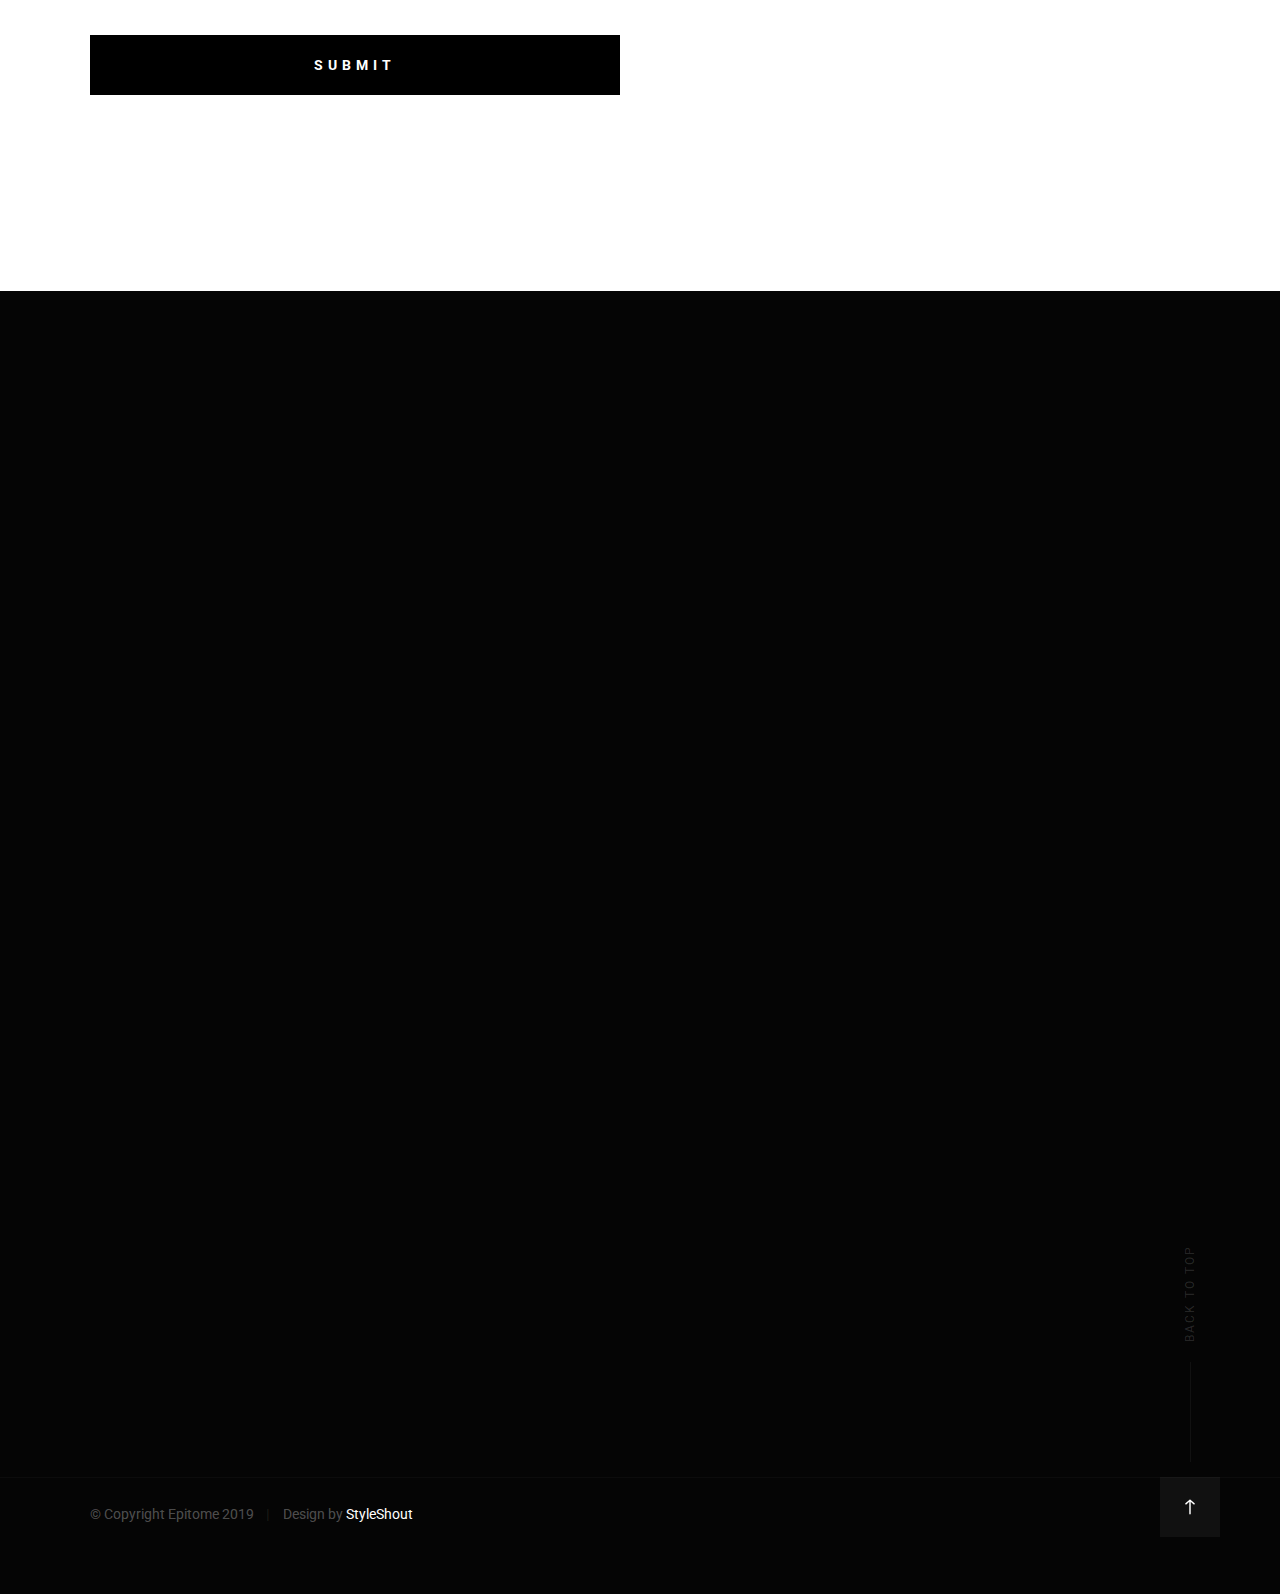
<file: epitome_1_0_0/styles.html>
<!DOCTYPE html>
<html class="no-js" lang="en">
<head>

    <!--- basic page needs
    ================================================== -->
    <meta charset="utf-8">
    <title>Epitome - Styles</title>
    <meta name="description" content="">
    <meta name="author" content="">

    <!-- mobile specific metas
    ================================================== -->
    <meta name="viewport" content="width=device-width, initial-scale=1">

    <!-- CSS
    ================================================== -->
    <link rel="stylesheet" href="css/base.css">
    <link rel="stylesheet" href="css/vendor.css">
    <link rel="stylesheet" href="css/main.css">

    <style type="text/css" media="screen">
        .s-styles { 
            background-color: #ffffff;
            padding-top: 21.6rem;
            padding-bottom: 14.8rem;
        }

        .display-1 {
            font-family: "Frank Ruhl Libre", serif;
            font-size: 5.5rem;
            line-height: 1.236;
            letter-spacing: -0.03rem;
            margin-top: 0;
            margin-bottom: 2.8rem;
        }
    </style>

    <!-- script
    ================================================== -->
    <script src="js/modernizr.js"></script>
    <script src="js/pace.min.js"></script>

    <!-- favicons
    ================================================== -->
    <link rel="apple-touch-icon" sizes="180x180" href="apple-touch-icon.png">
    <link rel="icon" type="image/png" sizes="32x32" href="favicon-32x32.png">
    <link rel="icon" type="image/png" sizes="16x16" href="favicon-16x16.png">
    <link rel="manifest" href="site.webmanifest">

</head>

<body id="top">

    <div id="preloader">
        <div id="loader"></div>
    </div>

    <!-- site header
    ================================================== -->
    <header class="s-header">

        <div class="header-logo">
            <a class="site-logo" href="index.html">
                <img src="images/logo.svg" alt="Homepage">
            </a>
        </div>

        <nav class="header-nav-wrap">
            <ul class="header-main-nav">
                <li class="current"><a href="index.html#intro" title="intro">Intro</a></li>
                <li><a href="index.html#about" title="about">About</a></li>
                <li><a href="index.html#services" title="services">Services</a></li>
                <li><a href="index.html#works" title="works">Works</a></li>
                <li><a class="smoothscroll" href="#contact" title="contact us">Say Hello</a></li>	
            </ul>

            <ul class="header-social">
                <li><a href="#0"><i class="fab fa-facebook-f" aria-hidden="true"></i></a></li>
                <li><a href="#0"><i class="fab fa-twitter" aria-hidden="true"></i></a></li>
                <li><a href="#0"><i class="fab fa-dribbble" aria-hidden="true"></i></a></li>
                <li><a href="#0"><i class="fab fa-behance" aria-hidden="true"></i></a></li>
            </ul>
        </nav>

        <a class="header-menu-toggle" href="#"><span>Menu</span></a>

    </header> <!-- end s-header -->


    <!-- intro
    ================================================== -->
    <section id="intro" class="s-intro target-section">

        <div class="row intro-content">

            <div class="column large-9 mob-full intro-text">
                <h3>Bienvenue, I'm Sergio Archila</h3>
                <h1>
                    Frond-End <br>
                   Developer <br>
                    JavaScript React
                </h1>
            </div>

            <div class="intro-scroll">
                <a href="#styles" class="intro-scroll-link smoothscroll">
                    Scroll For More
                </a>
            </div>

            <div class="intro-grid"></div>
            <div class="intro-pic"></div>

        </div> <!-- end row -->

    </section> <!-- end intro -->


    <!-- styles
    ================================================== -->
    <section id="styles" class="s-styles">
        
        <div class="row narrow section-intro add-bottom text-center">

            <div class="column large-full">

                <h1 class="display-1">Style Guide.</h1>

                <p class="lead">Lorem ipsum Officia elit ad tempor dolore est ex incididunt incididunt occaecat culpa deserunt 
                sunt labore in cillum ullamco magna in Excepteur consequat in reprehenderit proident mollit incididunt officia commodo.
                Duis ea officia sed dolor pariatur enim dolore dolore quis incididunt nulla exercitation commodo veniam et ea incididunt.
                </p>

            </div>

        </div>

        <div class="row">

            <div class="column large-6 tab-full">

                <h3>Paragraph and Image</h3>

                <p><a href="#"><img width="120" height="120" class="pull-left" alt="sample-image" src="images/sample-image.jpg"></a>
                Lorem ipsum dolor sit amet, consectetuer adipiscing elit. Donec libero. Suspendisse bibendum.Cras id urna. Morbi 
                tincidunt, orci ac convallis aliquam, lectus turpis varius lorem, eu posuere nunc justo tempus leo. Donec mattis, 
                purus nec placerat bibendum, dui pede condimentum odio, ac blandit ante orci ut diam. Cras fringilla magna. 
                Phasellus suscipit, leo a pharetra condimentum, lorem tellus eleifend magna, eget fringilla velit magna id 
                neque posuere nunc justo tempus leo. </p>

                <p>
                Lorem ipsum dolor sit amet, consectetuer adipiscing elit. Donec libero. Suspendisse bibendum. Cras id urna. 
                Morbi tincidunt, orci ac convallis aliquam, lectus turpis varius lorem, eu posuere nunc justo tempus leo. 
                Donec mattis, purus nec placerat bibendum, dui pede condimentumodio, ac blandit ante orci ut diam.	
                </p>

                <p>A <a href="#">link</a>,
                <abbr title="this really isn't a very good description">abbrebation</abbr>,
                <strong>strong text</strong>,
                <em>em text</em>,
                <del>deleted text</del>, and
                <mark>this is a mark text.</mark>
                <code>.code</code>
                </p>

            </div>

            <div class="column large-6 tab-full">

                <h3>Drop Caps</h3>

                <p class="drop-cap">Far far away, behind the word mountains, far from the countries Vokalia and Consonantia,
                there live the blind texts. Separated they live in Bookmarksgrove right at the coast of the
                Semantics, a large language ocean. A small river named Duden flows by their place and supplies it with the 
                necessary regelialia. Morbi tincidunt, orci ac convallis aliquam, lectus turpis varius lorem, 
                euposuere nunc justo tempus leo. Donec mattis, purus nec placerat bibendum, dui pede condimentum odio, 
                ac blandit ante orci ut diam. Cras fringilla magna. Phasellus suscipit, leo a pharetra condimentum, 
                lorem tellus eleifend magna, eget fringilla velit magna id neque.
                </p>

                <h3>Small Print</h3>

                <p>Buy one widget, get one free!
                <small>(While supplies last. Offer expires on the vernal equinox. Not valid in Ohio.)</small>
                </p>

            </div>

        </div> <!-- end row -->

        <div class="row">

            <div class="column large-6 tab-full">

                <h3>Pull Quotes</h3>

                <aside class="pull-quote">
                    <blockquote>
                    <p>It is a paradisematic country, in which roasted parts of
                    sentences fly into your mouth. Even the all-powerful Pointing has no control about the blind
                    texts it is an almost unorthographic life One day however a small line of blind text by the name
                    of Lorem Ipsum decided to leave for the far World of Grammar.</p>
                    </blockquote>
                </aside>

            </div>

            <div class="column large-6 tab-full">

                <h3>Block Quotes</h3>

                <blockquote cite="http://where-i-got-my-info-from.com">
                <p>Your work is going to fill a large part of your life, and the only way to be truly satisfied is
                to do what you believe is great work. And the only way to do great work is to love what you do.
                If you haven't found it yet, keep looking. Don't settle. As with all matters of the heart, you'll know when you find it.
                </p>
                <cite>
                    <a href="#0">Steve Jobs</a>
                </cite>
                </blockquote>

                <blockquote>
                <p>Good design is as little design as possible.</p>
                <cite>Dieter Rams</cite>
                </blockquote>

            </div>

        </div> <!-- end row -->


        <div class="row half-bottom">

            <div class="column large-6 tab-full">

                <h3>Example Lists</h3>

                <ol>
                    <li>Here is an example</li>
                    <li>of an ordered list.</li>
                    <li>A parent list item.
                        <ul>
                            <li>one</li>
                            <li>two</li>
                            <li>three</li>
                        </ul>
                        </li>
                        <li>A list item.</li>
                    </ol>

                <ul class="disc">
                    <li>Here is an example</li>
                    <li>of an unordered list.</li>
                </ul>

                <h3>Definition Lists</h3>

                <h5>a) Multi-line Definitions (default) </h5>

                <dl>
                    <dt><strong>This is a term</strong></dt>
                        <dd>this is the definition of that term, which both live in a <code>dl</code>.</dd>
                    <dt><strong>Another Term</strong></dt>
                        <dd>And it gets a definition too, which is this line</dd>
                        <dd>This is a 2<sup>nd</sup> definition for a single term. A <code>dt</code> may be followed by multiple <code>dd</code>s.</dd>
                </dl>

            </div>

            <div class="column large-6 tab-full">

                <h3>Buttons</h3>

                <p>
                    <a class="btn btn--primary full-width" href="#0">Primary Button</a>
                    <a class="btn full-width" href="#0">Default Button</a>
                    <a class="btn btn--stroke full-width" href="#0">Stroke Button</a>
                </p>

                <h3>Skill Bars</h3>
                
                <ul class="skill-bars">
                    <li>
                    <div class="progress percent90"><span>90%</span></div>
                    <strong>HTML5</strong>
                    </li>
                    <li>
                    <div class="progress percent85"><span>85%</span></div>
                    <strong>CSS3</strong>
                    </li>
                    <li>
                    <div class="progress percent70"><span>70%</span></div>
                    <strong>JQuery</strong>
                    </li>
                    <li>
                    <div class="progress percent95"><span>95%</span></div>
                    <strong>PHP</strong>
                    </li>
                    <li>
                    <div class="progress percent75"><span>75%</span></div>
                    <strong>Wordpress</strong>
                    </li>
                    <li>
                    <div class="progress percent90"><span>90%</span></div>
                    <strong>Angular JS</strong>
                    </li>
                </ul>

            </div>

        </div> <!-- end row -->

        <div class="row half-bottom">

            <div class="column large-6 tab-full">
                    
                <h1>H1 Heading</h1>
                <p>Doloremque dolor voluptas est sequi omnis. Pariatur ut aut. Sed enim tempora qui veniam qui cum vel. 
                Voluptas odit at vitae minima. In assumenda ut. Voluptatem totam impedit accusantium reiciendis excepturi aut qui accusamus praesentium.</p>

                <h2>H2 Heading</h2>
                <p>Doloremque dolor voluptas est sequi omnis. Pariatur ut aut. Sed enim tempora qui veniam qui cum vel. 
                Voluptas odit at vitae minima. In assumenda ut. Voluptatem totam impedit accusantium reiciendis excepturi aut qui accusamus praesentium.</p>

                <h3>H3 Heading</h3>
                <p>Doloremque dolor voluptas est sequi omnis. Pariatur ut aut. Sed enim tempora qui veniam qui cum vel. 
                Voluptas odit at vitae minima. In assumenda ut. Voluptatem totam impedit accusantium reiciendis excepturi aut qui accusamus praesentium.</p>

            </div>

            <div class="column large-6 tab-full">
                    
                <h4>H4 Heading</h4>
                <p>Doloremque dolor voluptas est sequi omnis. Pariatur ut aut. Sed enim tempora qui veniam qui cum vel. 
                Voluptas odit at vitae minima. In assumenda ut. Voluptatem totam impedit accusantium reiciendis excepturi aut qui accusamus praesentium.</p>

                <h5>H5 Heading</h5>
                <p>Doloremque dolor voluptas est sequi omnis. Pariatur ut aut. Sed enim tempora qui veniam qui cum vel. 
                Voluptas odit at vitae minima. In assumenda ut. Voluptatem totam impedit accusantium reiciendis excepturi aut qui accusamus praesentium.</p>

                <h6>H6 Heading</h6>
                <p>Doloremque dolor voluptas est sequi omnis. Pariatur ut aut. Sed enim tempora qui veniam qui cum vel. 
                Voluptas odit at vitae minima. In assumenda ut. Voluptatem totam impedit accusantium reiciendis excepturi aut qui accusamus praesentium.</p>

            </div>

        </div>

        <div class="row half-bottom">

            <div class="column large-full">

                    <h3>Stats Tabs</h3>

                <ul class="stats-tabs">
                    <li><a href="#">1,234 <em>Sasuke</em></a></li>
                    <li><a href="#">567 <em>Hinata</em></a></li>
                    <li><a href="#">23,456 <em>Naruto</em></a></li>
                    <li><a href="#">3,456 <em>Kiba</em></a></li>
                    <li><a href="#">456 <em>Shikamaru</em></a></li>
                    <li><a href="#">26 <em>Sakura</em></a></li>
                </ul>

            </div>

        </div> <!-- end row -->

        <div class="row half-bottom">

            <div class="column large-6 tab-full">

                <h3>Responsive Image</h3>
                <p><img src="images/wheel-500.jpg" 
                    srcset="images/wheel-1000.jpg 1000w, 
                    images/wheel-500.jpg 500w" 
                    sizes="(max-width: 1000px) 100vw, 1000px" alt="">
                </p>

            </div>

            <div class="column large-6 tab-full">

                <h3>Responsive video</h3>

                <div class="video-container">
                <iframe src="https://player.vimeo.com/video/14592941?color=00a650&title=0&byline=0&portrait=0" width="500" height="281" frameborder="0" webkitallowfullscreen mozallowfullscreen allowfullscreen></iframe> 
                </div>

            </div>
            
        </div> <!-- end row -->

        <div class="row add-bottom">

            <div class="column large-full">

                <h3>Tables</h3>
                <p>Be sure to use properly formed table markup with <code>&lt;thead&gt;</code> and <code>&lt;tbody&gt;</code> when building a <code>table</code>.</p>

                <div class="table-responsive">

                    <table>
                            <thead>
                            <tr>
                                <th>Name</th>
                                <th>Age</th>
                                <th>Sex</th>
                                <th>Location</th>
                            </tr>
                            </thead>
                            <tbody>
                            <tr>
                                <td>Naruto Uzumaki</td>
                                <td>16</td>
                                <td>Male</td>
                                <td>Konoha</td>
                            </tr>
                            <tr>
                                <td>Sakura Haruno</td>
                                <td>16</td>
                                <td>Female</td>
                                <td>Konoha</td>
                            </tr>
                            </tbody>
                    </table>

                </div>

            </div>
            
        </div> <!-- end row -->    

        <div class="row">

            <div class="column large-6 tab-full">

                <h3>Form Styles</h3>

                <form>
                    <div>
                        <label for="sampleInput">Your email</label>
                        <input class="full-width" type="email" placeholder="test@mailbox.com" id="sampleInput">
                    </div>
                    <div>
                        <label for="sampleRecipientInput">Reason for contacting</label>
                        <div class="ss-custom-select">
                            <select class="full-width" id="sampleRecipientInput">
                                <option value="Option 1">Questions</option>
                                <option value="Option 2">Report</option>
                                <option value="Option 3">Others</option>
                            </select>
                        </div>
                    </div>
                    
                    <label for="exampleMessage">Message</label>
                    <textarea class="full-width" placeholder="Your message" id="exampleMessage"></textarea>

                    <label class="add-bottom">
                        <input type="checkbox">
                        <span class="label-text">Send a copy to yourself</span>
                    </label>
                
                    <input class="btn--primary full-width" type="submit" value="Submit">
                </form>

            </div>

            <div class="column large-6 tab-full">

                <h3>Alert Boxes</h3>

                <br>
                
                <div class="alert-box alert-box--error hideit">
                    <p>Error Message. Your Message Goes Here.</p>
                    <i class="fa fa-times alert-box__close" aria-hidden="true"></i>
                </div><!-- end error -->
                        
                <div class="alert-box alert-box--success hideit">
                    <p>Success Message. Your Message Goes Here.</p>
                    <i class="fa fa-times alert-box__close" aria-hidden="true"></i>
                </div><!-- end success -->
                        
                <div class="alert-box alert-box--info hideit">
                    <p>Info Message. Your Message Goes Here.</p>
                    <i class="fa fa-times alert-box__close" aria-hidden="true"></i>
                </div><!-- end info -->
                        
                <div class="alert-box alert-box--notice hideit">
                    <p>Notice Message. Your Message Goes Here.</p>
                    <i class="fa fa-times alert-box__close" aria-hidden="true"></i>
                </div><!-- end notice -->
            
            </div>

        </div> <!-- end row -->

    </section> <!-- end styles -->


    <!-- contact
    ================================================== -->
    <section id="contact" class="s-contact ss-dark target-section">

        <div class="row heading-block" data-aos="fade-up">
            <div class="column large-full">
                <h2 class="section-heading">Get In Touch</h2>
            </div>
        </div>

        <div class="row contact-main" data-aos="fade-up">
            <div class="column large-full">
                <p class="contact-email">
                    <a href="mailto:#0">hello@epitome.com</a>
                </p>

                <p class="section-desc">
                I'm happy to connect, listen and help. Let's work together and build
                something awesome. Let's turn your idea to an even greater product.
                <a href="mailto:#0">Email Me</a>.
                </p>
            </div>
        </div>

        <div class="row contact-infos" data-aos="fade-up">

            <div class="column large-5 medium-full contact-phone">
                <h4>Call Me</h4>
                <a href="tel:197-543-2345">+197 543 2345</a>
            </div>

            <div class="column large-7 medium-full contact-social">
                <h4>Social</h4>
                <ul>
                    <li><a href="#0" title="Facebook">Facebook</a></li>
                    <li><a href="#0" title="Twitter">Twitter</a></li>
                    <li><a href="#0" title="Instagram">Instagram</a></li>
                </ul>
            </div>

        </div> <!-- end contact-infos -->

    </section> <!-- end s-contact -->


    <!-- footer
    ================================================== -->
    <footer>
        <div class="row">
            <div class="column large-full ss-copyright">
                <span>© Copyright Epitome 2019</span> 
                <span>Design by <a href="https://www.styleshout.com/">StyleShout</a></span>
            </div>
        </div>

        <div class="ss-go-top">
            <a class="smoothscroll" title="Back to Top" href="#top"></a>
        </div>
    </footer>


    <!-- photoswipe background
    ================================================== -->
    <div aria-hidden="true" class="pswp" role="dialog" tabindex="-1">

        <div class="pswp__bg"></div>
        <div class="pswp__scroll-wrap">

            <div class="pswp__container">
                <div class="pswp__item"></div>
                <div class="pswp__item"></div>
                <div class="pswp__item"></div>
            </div>

            <div class="pswp__ui pswp__ui--hidden">
                <div class="pswp__top-bar">
                    <div class="pswp__counter"></div><button class="pswp__button pswp__button--close" title="Close (Esc)"></button> <button class="pswp__button pswp__button--share" title=
                    "Share"></button> <button class="pswp__button pswp__button--fs" title="Toggle fullscreen"></button> <button class="pswp__button pswp__button--zoom" title=
                    "Zoom in/out"></button>
                    <div class="pswp__preloader">
                        <div class="pswp__preloader__icn">
                            <div class="pswp__preloader__cut">
                                <div class="pswp__preloader__donut"></div>
                            </div>
                        </div>
                    </div>
                </div>
                <div class="pswp__share-modal pswp__share-modal--hidden pswp__single-tap">
                    <div class="pswp__share-tooltip"></div>
                </div><button class="pswp__button pswp__button--arrow--left" title="Previous (arrow left)"></button> <button class="pswp__button pswp__button--arrow--right" title=
                "Next (arrow right)"></button>
                <div class="pswp__caption">
                    <div class="pswp__caption__center"></div>
                </div>
            </div>

        </div>

    </div><!-- end photoSwipe background -->


    <!-- Java Script
    ================================================== -->
    <script src="js/jquery-3.2.1.min.js"></script>
    <script src="js/plugins.js"></script>
    <script src="js/main.js"></script>

</body>
</file>
<file: epitome_1_0_0/css/base.css>
/* =================================================================== 
 *
 *  Epitome Base Stylesheet
 *  Template Ver. 1.0.0
 *  04-22-2019
 *  ------------------------------------------------------------------
 *
 *  TOC:
 *  # imports
 *  # normalize
 *  # basic/base setup styles
 *	# grid v2 
 *		## medium screen devices
 *		## tablets
 *		## mobile devices
 *		## small mobile devices <= 400px	
 *	# block grids
 *		## block grids - medium screen devices
 *		## block grids - tablets
 *		## block grids - mobile devices
 *		## block grids - small mobile devices <= 400px
 *	# MISC
 *
 * =================================================================== */


/* ===================================================================
 * # imports 
 *
 * ------------------------------------------------------------------- */
@import url("https://fonts.googleapis.com/css?family=Frank+Ruhl+Libre:400,500|Lora:400,400i,700,700i|Roboto:300,400,500,600,700");
@import url("font-awesome/css/fontawesome-all.css");


/* ==========================================================================
 * # normalize
 * normalize.css v8.0.1 | MIT License |
 * github.com/necolas/normalize.css
 *
 * -------------------------------------------------------------------------- */

/* ------------------------------------------------------------------- 
 * ## document
 * ------------------------------------------------------------------- */

/* 1. Correct the line height in all browsers.
 * 2. Prevent adjustments of font size after orientation changes in iOS.*/
html {
	line-height: 1.15;  /* 1 */
	-webkit-text-size-adjust: 100%;  /* 2 */
}

/* ------------------------------------------------------------------- 
 * ## sections
 * ------------------------------------------------------------------- */

/* Remove the margin in all browsers. */
body {
	margin: 0;
}

/* Render the `main` element consistently in IE. */
main {
	display: block;
}

/* Correct the font size and margin on `h1` elements within `section` and
 * `article` contexts in Chrome, Firefox, and Safari. */
h1 {
	font-size: 2em;
	margin: 0.67em 0;
}

/* ------------------------------------------------------------------- 
 * ## grouping
 * ------------------------------------------------------------------- */

/* 1. Add the correct box sizing in Firefox.
 * 2. Show the overflow in Edge and IE. */
hr {
	box-sizing: content-box;  /* 1 */
	height: 0;  /* 1 */
	overflow: visible;  /* 2 */
}

/* 1. Correct the inheritance and scaling of font size in all browsers.
 * 2. Correct the odd `em` font sizing in all browsers. */
pre {
	font-family: monospace, monospace;  /* 1 */
	font-size: 1em;  /* 2 */
}

/* ------------------------------------------------------------------- 
 * ## text-level semantics
 * ------------------------------------------------------------------- */

/* Remove the gray background on active links in IE 10. */
a {
	background-color: transparent;
}

/* 1. Remove the bottom border in Chrome 57-
 * 2. Add the correct text decoration in Chrome, Edge, IE, Opera, and Safari. */
abbr[title] {
	border-bottom: none;  /* 1 */
	text-decoration: underline;  /* 2 */
	text-decoration: underline dotted;  /* 2 */
}

/* Add the correct font weight in Chrome, Edge, and Safari. */
b,
strong {
	font-weight: bolder;
}

/* 1. Correct the inheritance and scaling of font size in all browsers.
 * 2. Correct the odd `em` font sizing in all browsers. */
code,
kbd,
samp {
	font-family: monospace, monospace;  /* 1 */
	font-size: 1em;  /* 2 */
}

/* Add the correct font size in all browsers. */
small {
	font-size: 80%;
}

/* Prevent `sub` and `sup` elements from affecting the line height in
 * all browsers. */
sub,
sup {
	font-size: 75%;
	line-height: 0;
	position: relative;
	vertical-align: baseline;
}

sub {
	bottom: -0.25em;
}

sup {
	top: -0.5em;
}

/* ------------------------------------------------------------------- 
 * ## embedded content
 * ------------------------------------------------------------------- */

/* Remove the border on images inside links in IE 10. */
img {
	border-style: none;
}

/* ------------------------------------------------------------------- 
 * ## forms
 * ------------------------------------------------------------------- */

/* 1. Change the font styles in all browsers.
 * 2. Remove the margin in Firefox and Safari. */
button,
input,
optgroup,
select,
textarea {
	font-family: inherit;  /* 1 */
	font-size: 100%;  /* 1 */
	line-height: 1.15;  /* 1 */
	margin: 0;  /* 2 */
}

/* Show the overflow in IE.
 * 1. Show the overflow in Edge. */
button,
input {

	/* 1 */
	overflow: visible;
}

/* Remove the inheritance of text transform in Edge, Firefox, and IE.
 * 1. Remove the inheritance of text transform in Firefox. */
button,
select {

	/* 1 */
	text-transform: none;
}

/* Correct the inability to style clickable types in iOS and Safari. */
button,
[type="button"],
[type="reset"],
[type="submit"] {
	-webkit-appearance: button;
}

/* Remove the inner border and padding in Firefox. */
button::-moz-focus-inner,
[type="button"]::-moz-focus-inner,
[type="reset"]::-moz-focus-inner,
[type="submit"]::-moz-focus-inner {
	border-style: none;
	padding: 0;
}

/* Restore the focus styles unset by the previous rule. */
button:-moz-focusring,
[type="button"]:-moz-focusring,
[type="reset"]:-moz-focusring,
[type="submit"]:-moz-focusring {
	outline: 1px dotted ButtonText;
}

/* Correct the padding in Firefox. */
fieldset {
	padding: 0.35em 0.75em 0.625em;
}

/* 1. Correct the text wrapping in Edge and IE.
 * 2. Correct the color inheritance from `fieldset` elements in IE.
 * 3. Remove the padding so developers are not caught out when they zero out
 *    `fieldset` elements in all browsers. */
legend {
	box-sizing: border-box;  /* 1 */
	color: inherit;  /* 2 */
	display: table;  /* 1 */
	max-width: 100%;  /* 1 */
	padding: 0;  /* 3 */
	white-space: normal;  /* 1 */
}

/* Add the correct vertical alignment in Chrome, Firefox, and Opera. */
progress {
	vertical-align: baseline;
}

/* Remove the default vertical scrollbar in IE 10+. */
textarea {
	overflow: auto;
}

/* 1. Add the correct box sizing in IE 10.
 * 2. Remove the padding in IE 10. */
[type="checkbox"],
[type="radio"] {
	box-sizing: border-box;  /* 1 */
	padding: 0;  /* 2 */
}

/* Correct the cursor style of increment and decrement buttons in Chrome. */
[type="number"]::-webkit-inner-spin-button,
[type="number"]::-webkit-outer-spin-button {
	height: auto;
}

/* 1. Correct the odd appearance in Chrome and Safari.
 * 2. Correct the outline style in Safari. */
[type="search"] {
	-webkit-appearance: textfield;  /* 1 */
	outline-offset: -2px;  /* 2 */
}

/* Remove the inner padding in Chrome and Safari on macOS. */
[type="search"]::-webkit-search-decoration {
	-webkit-appearance: none;
}

/* 1. Correct the inability to style clickable types in iOS and Safari.
 * 2. Change font properties to `inherit` in Safari. */
::-webkit-file-upload-button {
	-webkit-appearance: button;  /* 1 */
	font: inherit;  /* 2 */
}

/* ------------------------------------------------------------------- 
 * ## interactive
 * ------------------------------------------------------------------- */

/* Add the correct display in Edge, IE 10+, and Firefox. */
details {
	display: block;
}

/* Add the correct display in all browsers. */
summary {
	display: list-item;
}

/* ------------------------------------------------------------------- 
 * ## misc
 * ------------------------------------------------------------------- */

/* Add the correct display in IE 10+. */
template {
	display: none;
}

/* Add the correct display in IE 10. */
[hidden] {
	display: none;
}



/* ===================================================================
 * # basic/base setup styles
 *
 * ------------------------------------------------------------------- */
html {
	font-size: 62.5%;
	box-sizing: border-box;
}

*,
*::before,
*::after {
	box-sizing: inherit;
}

body {
	font-weight: normal;
	line-height: 1;
	word-wrap: break-word;
	-moz-font-smoothing: grayscale;
	-moz-osx-font-smoothing: grayscale;
	-webkit-font-smoothing: antialiased;
	-webkit-overflow-scrolling: touch;
	-webkit-text-size-adjust: none;
}

/* ------------------------------------------------------------------- 
 * ## Media
 * ------------------------------------------------------------------- */
svg,
img,
video
embed,
iframe,
object {
	max-width: 100%;
	height: auto;
}

/* ------------------------------------------------------------------- 
 * ## Typography resets 
 * ------------------------------------------------------------------- */
div, dl, dt, dd, ul, ol, li, h1, h2, h3, h4, h5, h6, pre, form, p, blockquote, th, td {
	margin: 0;
	padding: 0;
}

p {
	font-size: inherit;
	text-rendering: optimizeLegibility;
}

em,
i {
	font-style: italic;
	line-height: inherit;
}

strong,
b {
	font-weight: bold;
	line-height: inherit;
}

small {
	font-size: 60%;
	line-height: inherit;
}

ol,
ul {
	list-style: none;
}

li {
	display: block;
}

/* ------------------------------------------------------------------- 
 * ## links
 * ------------------------------------------------------------------- */
a {
	text-decoration: none;
	line-height: inherit;
}

a img {
	border: none;
}

/* ------------------------------------------------------------------- 
 * ## inputs
 * ------------------------------------------------------------------- */
fieldset {
	margin: 0;
	padding: 0;
}

input[type="email"],
input[type="number"],
input[type="search"],
input[type="text"],
input[type="tel"],
input[type="url"],
input[type="password"],
textarea {
	-webkit-appearance: none;
	-moz-appearance: none;
	appearance: none;
}



/* ===================================================================
 * # grid v2.0.0 
 *
 *   -----------------------------------------------------------------
 * - Grid breakpoints are based on MAXIMUM WIDTH media queries, 
 *   meaning they apply to that one breakpoint and ALL THOSE BELOW IT.
 * - Grid columns without a specified width will automatically layout 
 *   as equal width columns.
 * ------------------------------------------------------------------- */

/* rows
 * ------------------------------------- */
.row {
	width: 89%;
	max-width: 1200px;
	margin: 0 auto;
	display: -ms-flexbox;
	display: -webkit-flex;
	display: flex;
	-webkit-flex-flow: row wrap;
	-ms-flex-flow: row wrap;
	flex-flow: row wrap;
}

.row .row {
	width: auto;
	max-width: none;
	margin-left: -20px;
	margin-right: -20px;
}

/* columns
 * -------------------------------------- */
.column {
	-webkit-flex: 1 1 0%;
	-ms-flex: 1 1 0%;
	flex: 1 1 0%;
	padding: 0 20px;
}

.collapse > .column,
.column.collapse {
	padding: 0;
}

/* flex row containers utility classes
 * ----------------------------------------- */
.row.row-wrap {
	-webkit-flex-wrap: wrap;
	-ms-flex-wrap: wrap;
	flex-wrap: wrap;
}

.row.row-nowrap {
	-webkit-flex-wrap: nowrap;
	-ms-flex-wrap: none;
	flex-wrap: nowrap;
}

.row.row-top {
	-webkit-align-items: flex-start;
	-ms-flex-align: start;
	align-items: flex-start;
}

.row.row-bottom {
	-webkit-align-items: flex-end;
	-ms-flex-align: end;
	align-items: flex-end;
}

.row.row-center {
	-webkit-align-items: center;
	-ms-flex-align: center;
	align-items: center;
}

.row.row-stretch {
	-webkit-align-items: stretch;
	-ms-flex-align: stretch;
	align-items: stretch;
}

.row.row-baseline {
	-webkit-align-items: baseline;
	-ms-flex-align: baseline;
	align-items: baseline;
}

/* flex item utility alignment classes
 * ----------------------------------------- */
.align-center {
	margin: auto;
	-webkit-align-self: center;
	-ms-flex-item-align: center;
	align-self: center;
}

.align-left {
	margin-right: auto;
	-webkit-align-self: center;
	-ms-flex-item-align: center;
	align-self: center;
}

.align-right {
	margin-left: auto;
	-webkit-align-self: center;
	-ms-flex-item-align: center;
	align-self: center;
}

.align-x-center {
	margin-right: auto;
	margin-left: auto;
}

.align-x-left {
	margin-right: auto;
}

.align-x-right {
	margin-left: auto;
}

.align-y-center {
	-webkit-align-self: center;
	-ms-flex-item-align: center;
	align-self: center;
}

.align-y-top {
	-webkit-align-self: flex-start;
	-ms-flex-item-align: start;
	align-self: flex-start;
}

.align-y-bottom {
	-webkit-align-self: flex-end;
	-ms-flex-item-align: end;
	align-self: flex-end;
}

/* large screen column widths 
 * -------------------------------------- */
.large-1 {
	-webkit-flex: 0 0 8.33333%;
	-ms-flex: 0 0 8.33333%;
	flex: 0 0 8.33333%;
	max-width: 8.33333%;
}

.large-2 {
	-webkit-flex: 0 0 16.66667%;
	-ms-flex: 0 0 16.66667%;
	flex: 0 0 16.66667%;
	max-width: 16.66667%;
}

.large-3 {
	-webkit-flex: 0 0 25%;
	-ms-flex: 0 0 25%;
	flex: 0 0 25%;
	max-width: 25%;
}

.large-4 {
	-webkit-flex: 0 0 33.33333%;
	-ms-flex: 0 0 33.33333%;
	flex: 0 0 33.33333%;
	max-width: 33.33333%;
}

.large-5 {
	-webkit-flex: 0 0 41.66667%;
	-ms-flex: 0 0 41.66667%;
	flex: 0 0 41.66667%;
	max-width: 41.66667%;
}

.large-6,
.large-half {
	-webkit-flex: 0 0 50%;
	-ms-flex: 0 0 50%;
	flex: 0 0 50%;
	max-width: 50%;
}

.large-7 {
	-webkit-flex: 0 0 58.33333%;
	-ms-flex: 0 0 58.33333%;
	flex: 0 0 58.33333%;
	max-width: 58.33333%;
}

.large-8 {
	-webkit-flex: 0 0 66.66667%;
	-ms-flex: 0 0 66.66667%;
	flex: 0 0 66.66667%;
	max-width: 66.66667%;
}

.large-9 {
	-webkit-flex: 0 0 75%;
	-ms-flex: 0 0 75%;
	flex: 0 0 75%;
	max-width: 75%;
}

.large-10 {
	-webkit-flex: 0 0 83.33333%;
	-ms-flex: 0 0 83.33333%;
	flex: 0 0 83.33333%;
	max-width: 83.33333%;
}

.large-11 {
	-webkit-flex: 0 0 91.66667%;
	-ms-flex: 0 0 91.66667%;
	flex: 0 0 91.66667%;
	max-width: 91.66667%;
}

.large-12,
.large-full {
	-webkit-flex: 0 0 100%;
	-ms-flex: 0 0 100%;
	flex: 0 0 100%;
	max-width: 100%;
}

/* ------------------------------------------------------------------- 
 * ## medium screen devices
 * ------------------------------------------------------------------- */
@media screen and (max-width:1200px) {
	.row .row {
		margin-left: -16px;
		margin-right: -16px;
	}

	.column {
		padding: 0 16px;
	}

	.medium-1 {
		-webkit-flex: 0 0 8.33333%;
		-ms-flex: 0 0 8.33333%;
		flex: 0 0 8.33333%;
		max-width: 8.33333%;
	}

	.medium-2 {
		-webkit-flex: 0 0 16.66667%;
		-ms-flex: 0 0 16.66667%;
		flex: 0 0 16.66667%;
		max-width: 16.66667%;
	}

	.medium-3 {
		-webkit-flex: 0 0 25%;
		-ms-flex: 0 0 25%;
		flex: 0 0 25%;
		max-width: 25%;
	}

	.medium-4 {
		-webkit-flex: 0 0 33.33333%;
		-ms-flex: 0 0 33.33333%;
		flex: 0 0 33.33333%;
		max-width: 33.33333%;
	}

	.medium-5 {
		-webkit-flex: 0 0 41.66667%;
		-ms-flex: 0 0 41.66667%;
		flex: 0 0 41.66667%;
		max-width: 41.66667%;
	}

	.medium-6,
	.medium-half {
		-webkit-flex: 0 0 50%;
		-ms-flex: 0 0 50%;
		flex: 0 0 50%;
		max-width: 50%;
	}

	.medium-7 {
		-webkit-flex: 0 0 58.33333%;
		-ms-flex: 0 0 58.33333%;
		flex: 0 0 58.33333%;
		max-width: 58.33333%;
	}

	.medium-8 {
		-webkit-flex: 0 0 66.66667%;
		-ms-flex: 0 0 66.66667%;
		flex: 0 0 66.66667%;
		max-width: 66.66667%;
	}

	.medium-9 {
		-webkit-flex: 0 0 75%;
		-ms-flex: 0 0 75%;
		flex: 0 0 75%;
		max-width: 75%;
	}

	.medium-10 {
		-webkit-flex: 0 0 83.33333%;
		-ms-flex: 0 0 83.33333%;
		flex: 0 0 83.33333%;
		max-width: 83.33333%;
	}

	.medium-11 {
		-webkit-flex: 0 0 91.66667%;
		-ms-flex: 0 0 91.66667%;
		flex: 0 0 91.66667%;
		max-width: 91.66667%;
	}

	.medium-12,
	.medium-full {
		-webkit-flex: 0 0 100%;
		-ms-flex: 0 0 100%;
		flex: 0 0 100%;
		max-width: 100%;
	}

}

/* ------------------------------------------------------------------- 
 * ## tablets
 * ------------------------------------------------------------------- */
@media screen and (max-width:800px) {
	.tab-1 {
		-webkit-flex: 0 0 8.33333%;
		-ms-flex: 0 0 8.33333%;
		flex: 0 0 8.33333%;
		max-width: 8.33333%;
	}

	.tab-2 {
		-webkit-flex: 0 0 16.66667%;
		-ms-flex: 0 0 16.66667%;
		flex: 0 0 16.66667%;
		max-width: 16.66667%;
	}

	.tab-3 {
		-webkit-flex: 0 0 25%;
		-ms-flex: 0 0 25%;
		flex: 0 0 25%;
		max-width: 25%;
	}

	.tab-4 {
		-webkit-flex: 0 0 33.33333%;
		-ms-flex: 0 0 33.33333%;
		flex: 0 0 33.33333%;
		max-width: 33.33333%;
	}

	.tab-5 {
		-webkit-flex: 0 0 41.66667%;
		-ms-flex: 0 0 41.66667%;
		flex: 0 0 41.66667%;
		max-width: 41.66667%;
	}

	.tab-6,
	.tab-half {
		-webkit-flex: 0 0 50%;
		-ms-flex: 0 0 50%;
		flex: 0 0 50%;
		max-width: 50%;
	}

	.tab-7 {
		-webkit-flex: 0 0 58.33333%;
		-ms-flex: 0 0 58.33333%;
		flex: 0 0 58.33333%;
		max-width: 58.33333%;
	}

	.tab-8 {
		-webkit-flex: 0 0 66.66667%;
		-ms-flex: 0 0 66.66667%;
		flex: 0 0 66.66667%;
		max-width: 66.66667%;
	}

	.tab-9 {
		-webkit-flex: 0 0 75%;
		-ms-flex: 0 0 75%;
		flex: 0 0 75%;
		max-width: 75%;
	}

	.tab-10 {
		-webkit-flex: 0 0 83.33333%;
		-ms-flex: 0 0 83.33333%;
		flex: 0 0 83.33333%;
		max-width: 83.33333%;
	}

	.tab-11 {
		-webkit-flex: 0 0 91.66667%;
		-ms-flex: 0 0 91.66667%;
		flex: 0 0 91.66667%;
		max-width: 91.66667%;
	}

	.tab-12,
	.tab-full {
		-webkit-flex: 0 0 100%;
		-ms-flex: 0 0 100%;
		flex: 0 0 100%;
		max-width: 100%;
	}

	.hide-on-tablet {
		display: none;
	}

}

/* ------------------------------------------------------------------- 
 * ## mobile devices 
 * ------------------------------------------------------------------- */
@media screen and (max-width:600px) {
	.row {
		width: auto;
		padding-left: 25px;
		padding-right: 25px;
	}

	.row .row {
		margin-left: -10px;
		margin-right: -10px;
		padding-left: 0;
		padding-right: 0;
	}

	.column {
		padding: 0 10px;
	}

	.mob-1 {
		-webkit-flex: 0 0 8.33333%;
		-ms-flex: 0 0 8.33333%;
		flex: 0 0 8.33333%;
		max-width: 8.33333%;
	}

	.mob-2 {
		-webkit-flex: 0 0 16.66667%;
		-ms-flex: 0 0 16.66667%;
		flex: 0 0 16.66667%;
		max-width: 16.66667%;
	}

	.mob-3 {
		-webkit-flex: 0 0 25%;
		-ms-flex: 0 0 25%;
		flex: 0 0 25%;
		max-width: 25%;
	}

	.mob-4 {
		-webkit-flex: 0 0 33.33333%;
		-ms-flex: 0 0 33.33333%;
		flex: 0 0 33.33333%;
		max-width: 33.33333%;
	}

	.mob-5 {
		-webkit-flex: 0 0 41.66667%;
		-ms-flex: 0 0 41.66667%;
		flex: 0 0 41.66667%;
		max-width: 41.66667%;
	}

	.mob-6,
	.mob-half {
		-webkit-flex: 0 0 50%;
		-ms-flex: 0 0 50%;
		flex: 0 0 50%;
		max-width: 50%;
	}

	.mob-7 {
		-webkit-flex: 0 0 58.33333%;
		-ms-flex: 0 0 58.33333%;
		flex: 0 0 58.33333%;
		max-width: 58.33333%;
	}

	.mob-8 {
		-webkit-flex: 0 0 66.66667%;
		-ms-flex: 0 0 66.66667%;
		flex: 0 0 66.66667%;
		max-width: 66.66667%;
	}

	.mob-9 {
		-webkit-flex: 0 0 75%;
		-ms-flex: 0 0 75%;
		flex: 0 0 75%;
		max-width: 75%;
	}

	.mob-10 {
		-webkit-flex: 0 0 83.33333%;
		-ms-flex: 0 0 83.33333%;
		flex: 0 0 83.33333%;
		max-width: 83.33333%;
	}

	.mob-11 {
		-webkit-flex: 0 0 91.66667%;
		-ms-flex: 0 0 91.66667%;
		flex: 0 0 91.66667%;
		max-width: 91.66667%;
	}

	.mob-12,
	.mob-full {
		-webkit-flex: 0 0 100%;
		-ms-flex: 0 0 100%;
		flex: 0 0 100%;
		max-width: 100%;
	}

	.hide-on-mobile {
		display: none;
	}

}

/* ------------------------------------------------------------------- 
 * ## small mobile devices <= 400px
 * ------------------------------------------------------------------- */
@media screen and (max-width:400px) {
	.row .row {
		margin-left: 0;
		margin-right: 0;
	}

	.column {
		-webkit-flex: 0 0 100%;
		-ms-flex: 0 0 100%;
		flex: 0 0 100%;
		max-width: 100%;
		width: 100%;
		margin-left: 0;
		margin-right: 0;
		padding: 0;
	}

}



/* ===================================================================
 * # block grids
 *
 * -------------------------------------------------------------------
 * Equally-sized columns define at parent/row level.
 * ------------------------------------------------------------------- */
.block-large-1-8 > .column {
	-webkit-flex: 0 0 12.5%;
	-ms-flex: 0 0 12.5%;
	flex: 0 0 12.5%;
	max-width: 12.5%;
}

.block-large-1-6 > .column {
	-webkit-flex: 0 0 16.66667%;
	-ms-flex: 0 0 16.66667%;
	flex: 0 0 16.66667%;
	max-width: 16.66667%;
}

.block-large-1-5 > .column {
	-webkit-flex: 0 0 20%;
	-ms-flex: 0 0 20%;
	flex: 0 0 20%;
	max-width: 20%;
}

.block-large-1-4 > .column {
	-webkit-flex: 0 0 25%;
	-ms-flex: 0 0 25%;
	flex: 0 0 25%;
	max-width: 25%;
}

.block-large-1-3 > .column {
	-webkit-flex: 0 0 33.33333%;
	-ms-flex: 0 0 33.33333%;
	flex: 0 0 33.33333%;
	max-width: 33.33333%;
}

.block-large-1-2 > .column {
	-webkit-flex: 0 0 50%;
	-ms-flex: 0 0 50%;
	flex: 0 0 50%;
	max-width: 50%;
}

.block-large-full > .column {
	-webkit-flex: 0 0 100%;
	-ms-flex: 0 0 100%;
	flex: 0 0 100%;
	max-width: 100%;
}

/* ------------------------------------------------------------------- 
 * ## block grids - medium screen devices
 * ------------------------------------------------------------------- */
@media screen and (max-width:1200px) {
	.block-medium-1-8 > .column {
		-webkit-flex: 0 0 12.5%;
		-ms-flex: 0 0 12.5%;
		flex: 0 0 12.5%;
		max-width: 12.5%;
	}

	.block-medium-1-6 > .column {
		-webkit-flex: 0 0 16.66667%;
		-ms-flex: 0 0 16.66667%;
		flex: 0 0 16.66667%;
		max-width: 16.66667%;
	}

	.block-medium-1-5 > .column {
		-webkit-flex: 0 0 20%;
		-ms-flex: 0 0 20%;
		flex: 0 0 20%;
		max-width: 20%;
	}

	.block-medium-1-4 > .column {
		-webkit-flex: 0 0 25%;
		-ms-flex: 0 0 25%;
		flex: 0 0 25%;
		max-width: 25%;
	}

	.block-medium-1-3 > .column {
		-webkit-flex: 0 0 33.33333%;
		-ms-flex: 0 0 33.33333%;
		flex: 0 0 33.33333%;
		max-width: 33.33333%;
	}

	.block-medium-1-2 > .column {
		-webkit-flex: 0 0 50%;
		-ms-flex: 0 0 50%;
		flex: 0 0 50%;
		max-width: 50%;
	}

	.block-medium-full > .column {
		-webkit-flex: 0 0 100%;
		-ms-flex: 0 0 100%;
		flex: 0 0 100%;
		max-width: 100%;
	}

}

/* ------------------------------------------------------------------- 
 * ## block grids - tablets
 * ------------------------------------------------------------------- */
@media screen and (max-width:800px) {
	.block-tab-1-8 > .column {
		-webkit-flex: 0 0 12.5%;
		-ms-flex: 0 0 12.5%;
		flex: 0 0 12.5%;
		max-width: 12.5%;
	}

	.block-tab-1-6 > .column {
		-webkit-flex: 0 0 16.66667%;
		-ms-flex: 0 0 16.66667%;
		flex: 0 0 16.66667%;
		max-width: 16.66667%;
	}

	.block-tab-1-5 > .column {
		-webkit-flex: 0 0 20%;
		-ms-flex: 0 0 20%;
		flex: 0 0 20%;
		max-width: 20%;
	}

	.block-tab-1-4 > .column {
		-webkit-flex: 0 0 25%;
		-ms-flex: 0 0 25%;
		flex: 0 0 25%;
		max-width: 25%;
	}

	.block-tab-1-3 > .column {
		-webkit-flex: 0 0 33.33333%;
		-ms-flex: 0 0 33.33333%;
		flex: 0 0 33.33333%;
		max-width: 33.33333%;
	}

	.block-tab-1-2 > .column {
		-webkit-flex: 0 0 50%;
		-ms-flex: 0 0 50%;
		flex: 0 0 50%;
		max-width: 50%;
	}

	.block-tab-full > .column {
		-webkit-flex: 0 0 100%;
		-ms-flex: 0 0 100%;
		flex: 0 0 100%;
		max-width: 100%;
	}

}

/* ------------------------------------------------------------------- 
 * ## block grids - mobile devices
 * ------------------------------------------------------------------- */
@media screen and (max-width:600px) {
	.block-mob-1-8 > .column {
		-webkit-flex: 0 0 12.5%;
		-ms-flex: 0 0 12.5%;
		flex: 0 0 12.5%;
		max-width: 12.5%;
	}

	.block-mob-1-6 > .column {
		-webkit-flex: 0 0 16.66667%;
		-ms-flex: 0 0 16.66667%;
		flex: 0 0 16.66667%;
		max-width: 16.66667%;
	}

	.block-mob-1-5 > .column {
		-webkit-flex: 0 0 20%;
		-ms-flex: 0 0 20%;
		flex: 0 0 20%;
		max-width: 20%;
	}

	.block-mob-1-4 > .column {
		-webkit-flex: 0 0 25%;
		-ms-flex: 0 0 25%;
		flex: 0 0 25%;
		max-width: 25%;
	}

	.block-mob-1-3 > .column {
		-webkit-flex: 0 0 33.33333%;
		-ms-flex: 0 0 33.33333%;
		flex: 0 0 33.33333%;
		max-width: 33.33333%;
	}

	.block-mob-1-2 > .column {
		-webkit-flex: 0 0 50%;
		-ms-flex: 0 0 50%;
		flex: 0 0 50%;
		max-width: 50%;
	}

	.block-mob-full > .column {
		-webkit-flex: 0 0 100%;
		-ms-flex: 0 0 100%;
		flex: 0 0 100%;
		max-width: 100%;
	}

}

/* ------------------------------------------------------------------- 
 * ## block grids - small mobile devices <= 400px
 * ------------------------------------------------------------------- */
@media screen and (max-width:400px) {
	.stack > .column {
		-webkit-flex: 0 0 100%;
		-ms-flex: 0 0 100%;
		flex: 0 0 100%;
		max-width: 100%;
		width: 100%;
		margin-left: 0;
		margin-right: 0;
		padding: 0;
	}

}



/* ===================================================================
 * # MISC
 *
 * ------------------------------------------------------------------- */
.group:after {
	content: "";
	display: table;
	clear: both;
}

/* misc helper classes
 * -------------------------------------- */
.is-hidden {
	display: none;
}

.is-invisible {
	visibility: hidden;
}

.antialiased {
	-webkit-font-smoothing: antialiased;
	-moz-osx-font-smoothing: grayscale;
}

.overflow-hidden {
	overflow: hidden;
}

.remove-bottom {
	margin-bottom: 0;
}

.half-bottom {
	margin-bottom: 1.6rem !important;
}

.add-bottom {
	margin-bottom: 3.2rem !important;
}

.no-border {
	border: none;
}

.full-width {
	width: 100%;
}

.text-center {
	text-align: center;
}

.text-left {
	text-align: left;
}

.text-right {
	text-align: right;
}

.pull-left {
	float: left;
}

.pull-right {
	float: right;
}

/*# sourceMappingURL=base.css.map */
</file>
<file: epitome_1_0_0/css/vendor.css>
/* =================================================================== 
 *
 *  Epitome Vendor/Third Party CSS
 *  Template Ver. 1.0.0 
 *  04-22-2019
 *  ------------------------------------------------------------------
 *
 *  TOC:
 *  # animate on scroll 
 *  # slick slider
 *  # PhotoSwipe main CSS by Dmitry Semenov
 *  # PhotoSwipe Skin
 *
 * =================================================================== */


/* ===================================================================
 * # animate on scroll 
 * https://michalsnik.github.io/aos/
 * ------------------------------------------------------------------- */
[data-aos][data-aos][data-aos-duration='50'],
body[data-aos-duration='50'] [data-aos] {
  transition-duration: 50ms;
}

[data-aos][data-aos][data-aos-delay='50'],
body[data-aos-delay='50'] [data-aos] {
  transition-delay: 0;
}

[data-aos][data-aos][data-aos-delay='50'].aos-animate,
body[data-aos-delay='50'] [data-aos].aos-animate {
  transition-delay: 50ms;
}

[data-aos][data-aos][data-aos-duration='100'],
body[data-aos-duration='100'] [data-aos] {
  transition-duration: .1s;
}

[data-aos][data-aos][data-aos-delay='100'],
body[data-aos-delay='100'] [data-aos] {
  transition-delay: 0;
}

[data-aos][data-aos][data-aos-delay='100'].aos-animate,
body[data-aos-delay='100'] [data-aos].aos-animate {
  transition-delay: .1s;
}

[data-aos][data-aos][data-aos-duration='150'],
body[data-aos-duration='150'] [data-aos] {
  transition-duration: .15s;
}

[data-aos][data-aos][data-aos-delay='150'],
body[data-aos-delay='150'] [data-aos] {
  transition-delay: 0;
}

[data-aos][data-aos][data-aos-delay='150'].aos-animate,
body[data-aos-delay='150'] [data-aos].aos-animate {
  transition-delay: .15s;
}

[data-aos][data-aos][data-aos-duration='200'],
body[data-aos-duration='200'] [data-aos] {
  transition-duration: .2s;
}

[data-aos][data-aos][data-aos-delay='200'],
body[data-aos-delay='200'] [data-aos] {
  transition-delay: 0;
}

[data-aos][data-aos][data-aos-delay='200'].aos-animate,
body[data-aos-delay='200'] [data-aos].aos-animate {
  transition-delay: .2s;
}

[data-aos][data-aos][data-aos-duration='250'],
body[data-aos-duration='250'] [data-aos] {
  transition-duration: .25s;
}

[data-aos][data-aos][data-aos-delay='250'],
body[data-aos-delay='250'] [data-aos] {
  transition-delay: 0;
}

[data-aos][data-aos][data-aos-delay='250'].aos-animate,
body[data-aos-delay='250'] [data-aos].aos-animate {
  transition-delay: .25s;
}

[data-aos][data-aos][data-aos-duration='300'],
body[data-aos-duration='300'] [data-aos] {
  transition-duration: .3s;
}

[data-aos][data-aos][data-aos-delay='300'],
body[data-aos-delay='300'] [data-aos] {
  transition-delay: 0;
}

[data-aos][data-aos][data-aos-delay='300'].aos-animate,
body[data-aos-delay='300'] [data-aos].aos-animate {
  transition-delay: .3s;
}

[data-aos][data-aos][data-aos-duration='350'],
body[data-aos-duration='350'] [data-aos] {
  transition-duration: .35s;
}

[data-aos][data-aos][data-aos-delay='350'],
body[data-aos-delay='350'] [data-aos] {
  transition-delay: 0;
}

[data-aos][data-aos][data-aos-delay='350'].aos-animate,
body[data-aos-delay='350'] [data-aos].aos-animate {
  transition-delay: .35s;
}

[data-aos][data-aos][data-aos-duration='400'],
body[data-aos-duration='400'] [data-aos] {
  transition-duration: .4s;
}

[data-aos][data-aos][data-aos-delay='400'],
body[data-aos-delay='400'] [data-aos] {
  transition-delay: 0;
}

[data-aos][data-aos][data-aos-delay='400'].aos-animate,
body[data-aos-delay='400'] [data-aos].aos-animate {
  transition-delay: .4s;
}

[data-aos][data-aos][data-aos-duration='450'],
body[data-aos-duration='450'] [data-aos] {
  transition-duration: .45s;
}

[data-aos][data-aos][data-aos-delay='450'],
body[data-aos-delay='450'] [data-aos] {
  transition-delay: 0;
}

[data-aos][data-aos][data-aos-delay='450'].aos-animate,
body[data-aos-delay='450'] [data-aos].aos-animate {
  transition-delay: .45s;
}

[data-aos][data-aos][data-aos-duration='500'],
body[data-aos-duration='500'] [data-aos] {
  transition-duration: .5s;
}

[data-aos][data-aos][data-aos-delay='500'],
body[data-aos-delay='500'] [data-aos] {
  transition-delay: 0;
}

[data-aos][data-aos][data-aos-delay='500'].aos-animate,
body[data-aos-delay='500'] [data-aos].aos-animate {
  transition-delay: .5s;
}

[data-aos][data-aos][data-aos-duration='550'],
body[data-aos-duration='550'] [data-aos] {
  transition-duration: .55s;
}

[data-aos][data-aos][data-aos-delay='550'],
body[data-aos-delay='550'] [data-aos] {
  transition-delay: 0;
}

[data-aos][data-aos][data-aos-delay='550'].aos-animate,
body[data-aos-delay='550'] [data-aos].aos-animate {
  transition-delay: .55s;
}

[data-aos][data-aos][data-aos-duration='600'],
body[data-aos-duration='600'] [data-aos] {
  transition-duration: .6s;
}

[data-aos][data-aos][data-aos-delay='600'],
body[data-aos-delay='600'] [data-aos] {
  transition-delay: 0;
}

[data-aos][data-aos][data-aos-delay='600'].aos-animate,
body[data-aos-delay='600'] [data-aos].aos-animate {
  transition-delay: .6s;
}

[data-aos][data-aos][data-aos-duration='650'],
body[data-aos-duration='650'] [data-aos] {
  transition-duration: .65s;
}

[data-aos][data-aos][data-aos-delay='650'],
body[data-aos-delay='650'] [data-aos] {
  transition-delay: 0;
}

[data-aos][data-aos][data-aos-delay='650'].aos-animate,
body[data-aos-delay='650'] [data-aos].aos-animate {
  transition-delay: .65s;
}

[data-aos][data-aos][data-aos-duration='700'],
body[data-aos-duration='700'] [data-aos] {
  transition-duration: .7s;
}

[data-aos][data-aos][data-aos-delay='700'],
body[data-aos-delay='700'] [data-aos] {
  transition-delay: 0;
}

[data-aos][data-aos][data-aos-delay='700'].aos-animate,
body[data-aos-delay='700'] [data-aos].aos-animate {
  transition-delay: .7s;
}

[data-aos][data-aos][data-aos-duration='750'],
body[data-aos-duration='750'] [data-aos] {
  transition-duration: .75s;
}

[data-aos][data-aos][data-aos-delay='750'],
body[data-aos-delay='750'] [data-aos] {
  transition-delay: 0;
}

[data-aos][data-aos][data-aos-delay='750'].aos-animate,
body[data-aos-delay='750'] [data-aos].aos-animate {
  transition-delay: .75s;
}

[data-aos][data-aos][data-aos-duration='800'],
body[data-aos-duration='800'] [data-aos] {
  transition-duration: .8s;
}

[data-aos][data-aos][data-aos-delay='800'],
body[data-aos-delay='800'] [data-aos] {
  transition-delay: 0;
}

[data-aos][data-aos][data-aos-delay='800'].aos-animate,
body[data-aos-delay='800'] [data-aos].aos-animate {
  transition-delay: .8s;
}

[data-aos][data-aos][data-aos-duration='850'],
body[data-aos-duration='850'] [data-aos] {
  transition-duration: .85s;
}

[data-aos][data-aos][data-aos-delay='850'],
body[data-aos-delay='850'] [data-aos] {
  transition-delay: 0;
}

[data-aos][data-aos][data-aos-delay='850'].aos-animate,
body[data-aos-delay='850'] [data-aos].aos-animate {
  transition-delay: .85s;
}

[data-aos][data-aos][data-aos-duration='900'],
body[data-aos-duration='900'] [data-aos] {
  transition-duration: .9s;
}

[data-aos][data-aos][data-aos-delay='900'],
body[data-aos-delay='900'] [data-aos] {
  transition-delay: 0;
}

[data-aos][data-aos][data-aos-delay='900'].aos-animate,
body[data-aos-delay='900'] [data-aos].aos-animate {
  transition-delay: .9s;
}

[data-aos][data-aos][data-aos-duration='950'],
body[data-aos-duration='950'] [data-aos] {
  transition-duration: .95s;
}

[data-aos][data-aos][data-aos-delay='950'],
body[data-aos-delay='950'] [data-aos] {
  transition-delay: 0;
}

[data-aos][data-aos][data-aos-delay='950'].aos-animate,
body[data-aos-delay='950'] [data-aos].aos-animate {
  transition-delay: .95s;
}

[data-aos][data-aos][data-aos-duration='1000'],
body[data-aos-duration='1000'] [data-aos] {
  transition-duration: 1s;
}

[data-aos][data-aos][data-aos-delay='1000'],
body[data-aos-delay='1000'] [data-aos] {
  transition-delay: 0;
}

[data-aos][data-aos][data-aos-delay='1000'].aos-animate,
body[data-aos-delay='1000'] [data-aos].aos-animate {
  transition-delay: 1s;
}

[data-aos][data-aos][data-aos-duration='1050'],
body[data-aos-duration='1050'] [data-aos] {
  transition-duration: 1.05s;
}

[data-aos][data-aos][data-aos-delay='1050'],
body[data-aos-delay='1050'] [data-aos] {
  transition-delay: 0;
}

[data-aos][data-aos][data-aos-delay='1050'].aos-animate,
body[data-aos-delay='1050'] [data-aos].aos-animate {
  transition-delay: 1.05s;
}

[data-aos][data-aos][data-aos-duration='1100'],
body[data-aos-duration='1100'] [data-aos] {
  transition-duration: 1.1s;
}

[data-aos][data-aos][data-aos-delay='1100'],
body[data-aos-delay='1100'] [data-aos] {
  transition-delay: 0;
}

[data-aos][data-aos][data-aos-delay='1100'].aos-animate,
body[data-aos-delay='1100'] [data-aos].aos-animate {
  transition-delay: 1.1s;
}

[data-aos][data-aos][data-aos-duration='1150'],
body[data-aos-duration='1150'] [data-aos] {
  transition-duration: 1.15s;
}

[data-aos][data-aos][data-aos-delay='1150'],
body[data-aos-delay='1150'] [data-aos] {
  transition-delay: 0;
}

[data-aos][data-aos][data-aos-delay='1150'].aos-animate,
body[data-aos-delay='1150'] [data-aos].aos-animate {
  transition-delay: 1.15s;
}

[data-aos][data-aos][data-aos-duration='1200'],
body[data-aos-duration='1200'] [data-aos] {
  transition-duration: 1.2s;
}

[data-aos][data-aos][data-aos-delay='1200'],
body[data-aos-delay='1200'] [data-aos] {
  transition-delay: 0;
}

[data-aos][data-aos][data-aos-delay='1200'].aos-animate,
body[data-aos-delay='1200'] [data-aos].aos-animate {
  transition-delay: 1.2s;
}

[data-aos][data-aos][data-aos-duration='1250'],
body[data-aos-duration='1250'] [data-aos] {
  transition-duration: 1.25s;
}

[data-aos][data-aos][data-aos-delay='1250'],
body[data-aos-delay='1250'] [data-aos] {
  transition-delay: 0;
}

[data-aos][data-aos][data-aos-delay='1250'].aos-animate,
body[data-aos-delay='1250'] [data-aos].aos-animate {
  transition-delay: 1.25s;
}

[data-aos][data-aos][data-aos-duration='1300'],
body[data-aos-duration='1300'] [data-aos] {
  transition-duration: 1.3s;
}

[data-aos][data-aos][data-aos-delay='1300'],
body[data-aos-delay='1300'] [data-aos] {
  transition-delay: 0;
}

[data-aos][data-aos][data-aos-delay='1300'].aos-animate,
body[data-aos-delay='1300'] [data-aos].aos-animate {
  transition-delay: 1.3s;
}

[data-aos][data-aos][data-aos-duration='1350'],
body[data-aos-duration='1350'] [data-aos] {
  transition-duration: 1.35s;
}

[data-aos][data-aos][data-aos-delay='1350'],
body[data-aos-delay='1350'] [data-aos] {
  transition-delay: 0;
}

[data-aos][data-aos][data-aos-delay='1350'].aos-animate,
body[data-aos-delay='1350'] [data-aos].aos-animate {
  transition-delay: 1.35s;
}

[data-aos][data-aos][data-aos-duration='1400'],
body[data-aos-duration='1400'] [data-aos] {
  transition-duration: 1.4s;
}

[data-aos][data-aos][data-aos-delay='1400'],
body[data-aos-delay='1400'] [data-aos] {
  transition-delay: 0;
}

[data-aos][data-aos][data-aos-delay='1400'].aos-animate,
body[data-aos-delay='1400'] [data-aos].aos-animate {
  transition-delay: 1.4s;
}

[data-aos][data-aos][data-aos-duration='1450'],
body[data-aos-duration='1450'] [data-aos] {
  transition-duration: 1.45s;
}

[data-aos][data-aos][data-aos-delay='1450'],
body[data-aos-delay='1450'] [data-aos] {
  transition-delay: 0;
}

[data-aos][data-aos][data-aos-delay='1450'].aos-animate,
body[data-aos-delay='1450'] [data-aos].aos-animate {
  transition-delay: 1.45s;
}

[data-aos][data-aos][data-aos-duration='1500'],
body[data-aos-duration='1500'] [data-aos] {
  transition-duration: 1.5s;
}

[data-aos][data-aos][data-aos-delay='1500'],
body[data-aos-delay='1500'] [data-aos] {
  transition-delay: 0;
}

[data-aos][data-aos][data-aos-delay='1500'].aos-animate,
body[data-aos-delay='1500'] [data-aos].aos-animate {
  transition-delay: 1.5s;
}

[data-aos][data-aos][data-aos-duration='1550'],
body[data-aos-duration='1550'] [data-aos] {
  transition-duration: 1.55s;
}

[data-aos][data-aos][data-aos-delay='1550'],
body[data-aos-delay='1550'] [data-aos] {
  transition-delay: 0;
}

[data-aos][data-aos][data-aos-delay='1550'].aos-animate,
body[data-aos-delay='1550'] [data-aos].aos-animate {
  transition-delay: 1.55s;
}

[data-aos][data-aos][data-aos-duration='1600'],
body[data-aos-duration='1600'] [data-aos] {
  transition-duration: 1.6s;
}

[data-aos][data-aos][data-aos-delay='1600'],
body[data-aos-delay='1600'] [data-aos] {
  transition-delay: 0;
}

[data-aos][data-aos][data-aos-delay='1600'].aos-animate,
body[data-aos-delay='1600'] [data-aos].aos-animate {
  transition-delay: 1.6s;
}

[data-aos][data-aos][data-aos-duration='1650'],
body[data-aos-duration='1650'] [data-aos] {
  transition-duration: 1.65s;
}

[data-aos][data-aos][data-aos-delay='1650'],
body[data-aos-delay='1650'] [data-aos] {
  transition-delay: 0;
}

[data-aos][data-aos][data-aos-delay='1650'].aos-animate,
body[data-aos-delay='1650'] [data-aos].aos-animate {
  transition-delay: 1.65s;
}

[data-aos][data-aos][data-aos-duration='1700'],
body[data-aos-duration='1700'] [data-aos] {
  transition-duration: 1.7s;
}

[data-aos][data-aos][data-aos-delay='1700'],
body[data-aos-delay='1700'] [data-aos] {
  transition-delay: 0;
}

[data-aos][data-aos][data-aos-delay='1700'].aos-animate,
body[data-aos-delay='1700'] [data-aos].aos-animate {
  transition-delay: 1.7s;
}

[data-aos][data-aos][data-aos-duration='1750'],
body[data-aos-duration='1750'] [data-aos] {
  transition-duration: 1.75s;
}

[data-aos][data-aos][data-aos-delay='1750'],
body[data-aos-delay='1750'] [data-aos] {
  transition-delay: 0;
}

[data-aos][data-aos][data-aos-delay='1750'].aos-animate,
body[data-aos-delay='1750'] [data-aos].aos-animate {
  transition-delay: 1.75s;
}

[data-aos][data-aos][data-aos-duration='1800'],
body[data-aos-duration='1800'] [data-aos] {
  transition-duration: 1.8s;
}

[data-aos][data-aos][data-aos-delay='1800'],
body[data-aos-delay='1800'] [data-aos] {
  transition-delay: 0;
}

[data-aos][data-aos][data-aos-delay='1800'].aos-animate,
body[data-aos-delay='1800'] [data-aos].aos-animate {
  transition-delay: 1.8s;
}

[data-aos][data-aos][data-aos-duration='1850'],
body[data-aos-duration='1850'] [data-aos] {
  transition-duration: 1.85s;
}

[data-aos][data-aos][data-aos-delay='1850'],
body[data-aos-delay='1850'] [data-aos] {
  transition-delay: 0;
}

[data-aos][data-aos][data-aos-delay='1850'].aos-animate,
body[data-aos-delay='1850'] [data-aos].aos-animate {
  transition-delay: 1.85s;
}

[data-aos][data-aos][data-aos-duration='1900'],
body[data-aos-duration='1900'] [data-aos] {
  transition-duration: 1.9s;
}

[data-aos][data-aos][data-aos-delay='1900'],
body[data-aos-delay='1900'] [data-aos] {
  transition-delay: 0;
}

[data-aos][data-aos][data-aos-delay='1900'].aos-animate,
body[data-aos-delay='1900'] [data-aos].aos-animate {
  transition-delay: 1.9s;
}

[data-aos][data-aos][data-aos-duration='1950'],
body[data-aos-duration='1950'] [data-aos] {
  transition-duration: 1.95s;
}

[data-aos][data-aos][data-aos-delay='1950'],
body[data-aos-delay='1950'] [data-aos] {
  transition-delay: 0;
}

[data-aos][data-aos][data-aos-delay='1950'].aos-animate,
body[data-aos-delay='1950'] [data-aos].aos-animate {
  transition-delay: 1.95s;
}

[data-aos][data-aos][data-aos-duration='2000'],
body[data-aos-duration='2000'] [data-aos] {
  transition-duration: 2s;
}

[data-aos][data-aos][data-aos-delay='2000'],
body[data-aos-delay='2000'] [data-aos] {
  transition-delay: 0;
}

[data-aos][data-aos][data-aos-delay='2000'].aos-animate,
body[data-aos-delay='2000'] [data-aos].aos-animate {
  transition-delay: 2s;
}

[data-aos][data-aos][data-aos-duration='2050'],
body[data-aos-duration='2050'] [data-aos] {
  transition-duration: 2.05s;
}

[data-aos][data-aos][data-aos-delay='2050'],
body[data-aos-delay='2050'] [data-aos] {
  transition-delay: 0;
}

[data-aos][data-aos][data-aos-delay='2050'].aos-animate,
body[data-aos-delay='2050'] [data-aos].aos-animate {
  transition-delay: 2.05s;
}

[data-aos][data-aos][data-aos-duration='2100'],
body[data-aos-duration='2100'] [data-aos] {
  transition-duration: 2.1s;
}

[data-aos][data-aos][data-aos-delay='2100'],
body[data-aos-delay='2100'] [data-aos] {
  transition-delay: 0;
}

[data-aos][data-aos][data-aos-delay='2100'].aos-animate,
body[data-aos-delay='2100'] [data-aos].aos-animate {
  transition-delay: 2.1s;
}

[data-aos][data-aos][data-aos-duration='2150'],
body[data-aos-duration='2150'] [data-aos] {
  transition-duration: 2.15s;
}

[data-aos][data-aos][data-aos-delay='2150'],
body[data-aos-delay='2150'] [data-aos] {
  transition-delay: 0;
}

[data-aos][data-aos][data-aos-delay='2150'].aos-animate,
body[data-aos-delay='2150'] [data-aos].aos-animate {
  transition-delay: 2.15s;
}

[data-aos][data-aos][data-aos-duration='2200'],
body[data-aos-duration='2200'] [data-aos] {
  transition-duration: 2.2s;
}

[data-aos][data-aos][data-aos-delay='2200'],
body[data-aos-delay='2200'] [data-aos] {
  transition-delay: 0;
}

[data-aos][data-aos][data-aos-delay='2200'].aos-animate,
body[data-aos-delay='2200'] [data-aos].aos-animate {
  transition-delay: 2.2s;
}

[data-aos][data-aos][data-aos-duration='2250'],
body[data-aos-duration='2250'] [data-aos] {
  transition-duration: 2.25s;
}

[data-aos][data-aos][data-aos-delay='2250'],
body[data-aos-delay='2250'] [data-aos] {
  transition-delay: 0;
}

[data-aos][data-aos][data-aos-delay='2250'].aos-animate,
body[data-aos-delay='2250'] [data-aos].aos-animate {
  transition-delay: 2.25s;
}

[data-aos][data-aos][data-aos-duration='2300'],
body[data-aos-duration='2300'] [data-aos] {
  transition-duration: 2.3s;
}

[data-aos][data-aos][data-aos-delay='2300'],
body[data-aos-delay='2300'] [data-aos] {
  transition-delay: 0;
}

[data-aos][data-aos][data-aos-delay='2300'].aos-animate,
body[data-aos-delay='2300'] [data-aos].aos-animate {
  transition-delay: 2.3s;
}

[data-aos][data-aos][data-aos-duration='2350'],
body[data-aos-duration='2350'] [data-aos] {
  transition-duration: 2.35s;
}

[data-aos][data-aos][data-aos-delay='2350'],
body[data-aos-delay='2350'] [data-aos] {
  transition-delay: 0;
}

[data-aos][data-aos][data-aos-delay='2350'].aos-animate,
body[data-aos-delay='2350'] [data-aos].aos-animate {
  transition-delay: 2.35s;
}

[data-aos][data-aos][data-aos-duration='2400'],
body[data-aos-duration='2400'] [data-aos] {
  transition-duration: 2.4s;
}

[data-aos][data-aos][data-aos-delay='2400'],
body[data-aos-delay='2400'] [data-aos] {
  transition-delay: 0;
}

[data-aos][data-aos][data-aos-delay='2400'].aos-animate,
body[data-aos-delay='2400'] [data-aos].aos-animate {
  transition-delay: 2.4s;
}

[data-aos][data-aos][data-aos-duration='2450'],
body[data-aos-duration='2450'] [data-aos] {
  transition-duration: 2.45s;
}

[data-aos][data-aos][data-aos-delay='2450'],
body[data-aos-delay='2450'] [data-aos] {
  transition-delay: 0;
}

[data-aos][data-aos][data-aos-delay='2450'].aos-animate,
body[data-aos-delay='2450'] [data-aos].aos-animate {
  transition-delay: 2.45s;
}

[data-aos][data-aos][data-aos-duration='2500'],
body[data-aos-duration='2500'] [data-aos] {
  transition-duration: 2.5s;
}

[data-aos][data-aos][data-aos-delay='2500'],
body[data-aos-delay='2500'] [data-aos] {
  transition-delay: 0;
}

[data-aos][data-aos][data-aos-delay='2500'].aos-animate,
body[data-aos-delay='2500'] [data-aos].aos-animate {
  transition-delay: 2.5s;
}

[data-aos][data-aos][data-aos-duration='2550'],
body[data-aos-duration='2550'] [data-aos] {
  transition-duration: 2.55s;
}

[data-aos][data-aos][data-aos-delay='2550'],
body[data-aos-delay='2550'] [data-aos] {
  transition-delay: 0;
}

[data-aos][data-aos][data-aos-delay='2550'].aos-animate,
body[data-aos-delay='2550'] [data-aos].aos-animate {
  transition-delay: 2.55s;
}

[data-aos][data-aos][data-aos-duration='2600'],
body[data-aos-duration='2600'] [data-aos] {
  transition-duration: 2.6s;
}

[data-aos][data-aos][data-aos-delay='2600'],
body[data-aos-delay='2600'] [data-aos] {
  transition-delay: 0;
}

[data-aos][data-aos][data-aos-delay='2600'].aos-animate,
body[data-aos-delay='2600'] [data-aos].aos-animate {
  transition-delay: 2.6s;
}

[data-aos][data-aos][data-aos-duration='2650'],
body[data-aos-duration='2650'] [data-aos] {
  transition-duration: 2.65s;
}

[data-aos][data-aos][data-aos-delay='2650'],
body[data-aos-delay='2650'] [data-aos] {
  transition-delay: 0;
}

[data-aos][data-aos][data-aos-delay='2650'].aos-animate,
body[data-aos-delay='2650'] [data-aos].aos-animate {
  transition-delay: 2.65s;
}

[data-aos][data-aos][data-aos-duration='2700'],
body[data-aos-duration='2700'] [data-aos] {
  transition-duration: 2.7s;
}

[data-aos][data-aos][data-aos-delay='2700'],
body[data-aos-delay='2700'] [data-aos] {
  transition-delay: 0;
}

[data-aos][data-aos][data-aos-delay='2700'].aos-animate,
body[data-aos-delay='2700'] [data-aos].aos-animate {
  transition-delay: 2.7s;
}

[data-aos][data-aos][data-aos-duration='2750'],
body[data-aos-duration='2750'] [data-aos] {
  transition-duration: 2.75s;
}

[data-aos][data-aos][data-aos-delay='2750'],
body[data-aos-delay='2750'] [data-aos] {
  transition-delay: 0;
}

[data-aos][data-aos][data-aos-delay='2750'].aos-animate,
body[data-aos-delay='2750'] [data-aos].aos-animate {
  transition-delay: 2.75s;
}

[data-aos][data-aos][data-aos-duration='2800'],
body[data-aos-duration='2800'] [data-aos] {
  transition-duration: 2.8s;
}

[data-aos][data-aos][data-aos-delay='2800'],
body[data-aos-delay='2800'] [data-aos] {
  transition-delay: 0;
}

[data-aos][data-aos][data-aos-delay='2800'].aos-animate,
body[data-aos-delay='2800'] [data-aos].aos-animate {
  transition-delay: 2.8s;
}

[data-aos][data-aos][data-aos-duration='2850'],
body[data-aos-duration='2850'] [data-aos] {
  transition-duration: 2.85s;
}

[data-aos][data-aos][data-aos-delay='2850'],
body[data-aos-delay='2850'] [data-aos] {
  transition-delay: 0;
}

[data-aos][data-aos][data-aos-delay='2850'].aos-animate,
body[data-aos-delay='2850'] [data-aos].aos-animate {
  transition-delay: 2.85s;
}

[data-aos][data-aos][data-aos-duration='2900'],
body[data-aos-duration='2900'] [data-aos] {
  transition-duration: 2.9s;
}

[data-aos][data-aos][data-aos-delay='2900'],
body[data-aos-delay='2900'] [data-aos] {
  transition-delay: 0;
}

[data-aos][data-aos][data-aos-delay='2900'].aos-animate,
body[data-aos-delay='2900'] [data-aos].aos-animate {
  transition-delay: 2.9s;
}

[data-aos][data-aos][data-aos-duration='2950'],
body[data-aos-duration='2950'] [data-aos] {
  transition-duration: 2.95s;
}

[data-aos][data-aos][data-aos-delay='2950'],
body[data-aos-delay='2950'] [data-aos] {
  transition-delay: 0;
}

[data-aos][data-aos][data-aos-delay='2950'].aos-animate,
body[data-aos-delay='2950'] [data-aos].aos-animate {
  transition-delay: 2.95s;
}

[data-aos][data-aos][data-aos-duration='3000'],
body[data-aos-duration='3000'] [data-aos] {
  transition-duration: 3s;
}

[data-aos][data-aos][data-aos-delay='3000'],
body[data-aos-delay='3000'] [data-aos] {
  transition-delay: 0;
}

[data-aos][data-aos][data-aos-delay='3000'].aos-animate,
body[data-aos-delay='3000'] [data-aos].aos-animate {
  transition-delay: 3s;
}

[data-aos][data-aos][data-aos-easing=linear],
body[data-aos-easing=linear] [data-aos] {
  transition-timing-function: cubic-bezier(0.25, 0.25, 0.75, 0.75);
}

[data-aos][data-aos][data-aos-easing=ease],
body[data-aos-easing=ease] [data-aos] {
  transition-timing-function: ease;
}

[data-aos][data-aos][data-aos-easing=ease-in],
body[data-aos-easing=ease-in] [data-aos] {
  transition-timing-function: ease-in;
}

[data-aos][data-aos][data-aos-easing=ease-out],
body[data-aos-easing=ease-out] [data-aos] {
  transition-timing-function: ease-out;
}

[data-aos][data-aos][data-aos-easing=ease-in-out],
body[data-aos-easing=ease-in-out] [data-aos] {
  transition-timing-function: ease-in-out;
}

[data-aos][data-aos][data-aos-easing=ease-in-back],
body[data-aos-easing=ease-in-back] [data-aos] {
  transition-timing-function: cubic-bezier(0.6, -0.28, 0.735, 0.045);
}

[data-aos][data-aos][data-aos-easing=ease-out-back],
body[data-aos-easing=ease-out-back] [data-aos] {
  transition-timing-function: cubic-bezier(0.175, 0.885, 0.32, 1.275);
}

[data-aos][data-aos][data-aos-easing=ease-in-out-back],
body[data-aos-easing=ease-in-out-back] [data-aos] {
  transition-timing-function: cubic-bezier(0.68, -0.55, 0.265, 1.55);
}

[data-aos][data-aos][data-aos-easing=ease-in-sine],
body[data-aos-easing=ease-in-sine] [data-aos] {
  transition-timing-function: cubic-bezier(0.47, 0, 0.745, 0.715);
}

[data-aos][data-aos][data-aos-easing=ease-out-sine],
body[data-aos-easing=ease-out-sine] [data-aos] {
  transition-timing-function: cubic-bezier(0.39, 0.575, 0.565, 1);
}

[data-aos][data-aos][data-aos-easing=ease-in-out-sine],
body[data-aos-easing=ease-in-out-sine] [data-aos] {
  transition-timing-function: cubic-bezier(0.445, 0.05, 0.55, 0.95);
}

[data-aos][data-aos][data-aos-easing=ease-in-quad],
body[data-aos-easing=ease-in-quad] [data-aos] {
  transition-timing-function: cubic-bezier(0.55, 0.085, 0.68, 0.53);
}

[data-aos][data-aos][data-aos-easing=ease-out-quad],
body[data-aos-easing=ease-out-quad] [data-aos] {
  transition-timing-function: cubic-bezier(0.25, 0.46, 0.45, 0.94);
}

[data-aos][data-aos][data-aos-easing=ease-in-out-quad],
body[data-aos-easing=ease-in-out-quad] [data-aos] {
  transition-timing-function: cubic-bezier(0.455, 0.03, 0.515, 0.955);
}

[data-aos][data-aos][data-aos-easing=ease-in-cubic],
body[data-aos-easing=ease-in-cubic] [data-aos] {
  transition-timing-function: cubic-bezier(0.55, 0.085, 0.68, 0.53);
}

[data-aos][data-aos][data-aos-easing=ease-out-cubic],
body[data-aos-easing=ease-out-cubic] [data-aos] {
  transition-timing-function: cubic-bezier(0.25, 0.46, 0.45, 0.94);
}

[data-aos][data-aos][data-aos-easing=ease-in-out-cubic],
body[data-aos-easing=ease-in-out-cubic] [data-aos] {
  transition-timing-function: cubic-bezier(0.455, 0.03, 0.515, 0.955);
}

[data-aos][data-aos][data-aos-easing=ease-in-quart],
body[data-aos-easing=ease-in-quart] [data-aos] {
  transition-timing-function: cubic-bezier(0.55, 0.085, 0.68, 0.53);
}

[data-aos][data-aos][data-aos-easing=ease-out-quart],
body[data-aos-easing=ease-out-quart] [data-aos] {
  transition-timing-function: cubic-bezier(0.25, 0.46, 0.45, 0.94);
}

[data-aos][data-aos][data-aos-easing=ease-in-out-quart],
body[data-aos-easing=ease-in-out-quart] [data-aos] {
  transition-timing-function: cubic-bezier(0.455, 0.03, 0.515, 0.955);
}

[data-aos^=fade][data-aos^=fade] {
  opacity: 0;
  transition-property: opacity, transform;
}

[data-aos^=fade][data-aos^=fade].aos-animate {
  opacity: 1;
  transform: translate(0);
}

[data-aos=fade-up] {
  transform: translateY(100px);
}

[data-aos=fade-down] {
  transform: translateY(-100px);
}

[data-aos=fade-right] {
  transform: translate(-100px);
}

[data-aos=fade-left] {
  transform: translate(100px);
}

[data-aos=fade-up-right] {
  transform: translate(-100px, 100px);
}

[data-aos=fade-up-left] {
  transform: translate(100px, 100px);
}

[data-aos=fade-down-right] {
  transform: translate(-100px, -100px);
}

[data-aos=fade-down-left] {
  transform: translate(100px, -100px);
}

[data-aos^=zoom][data-aos^=zoom] {
  opacity: 0;
  transition-property: opacity, transform;
}

[data-aos^=zoom][data-aos^=zoom].aos-animate {
  opacity: 1;
  transform: translate(0) scale(1);
}

[data-aos=zoom-in] {
  transform: scale(0.6);
}

[data-aos=zoom-in-up] {
  transform: translateY(100px) scale(0.6);
}

[data-aos=zoom-in-down] {
  transform: translateY(-100px) scale(0.6);
}

[data-aos=zoom-in-right] {
  transform: translate(-100px) scale(0.6);
}

[data-aos=zoom-in-left] {
  transform: translate(100px) scale(0.6);
}

[data-aos=zoom-out] {
  transform: scale(1.2);
}

[data-aos=zoom-out-up] {
  transform: translateY(100px) scale(1.2);
}

[data-aos=zoom-out-down] {
  transform: translateY(-100px) scale(1.2);
}

[data-aos=zoom-out-right] {
  transform: translate(-100px) scale(1.2);
}

[data-aos=zoom-out-left] {
  transform: translate(100px) scale(1.2);
}

[data-aos^=slide][data-aos^=slide] {
  transition-property: transform;
}

[data-aos^=slide][data-aos^=slide].aos-animate {
  transform: translate(0);
}

[data-aos=slide-up] {
  transform: translateY(100%);
}

[data-aos=slide-down] {
  transform: translateY(-100%);
}

[data-aos=slide-right] {
  transform: translateX(-100%);
}

[data-aos=slide-left] {
  transform: translateX(100%);
}

[data-aos^=flip][data-aos^=flip] {
  backface-visibility: hidden;
  transition-property: transform;
}

[data-aos=flip-left] {
  transform: perspective(2500px) rotateY(-100deg);
}

[data-aos=flip-left].aos-animate {
  transform: perspective(2500px) rotateY(0);
}

[data-aos=flip-right] {
  transform: perspective(2500px) rotateY(100deg);
}

[data-aos=flip-right].aos-animate {
  transform: perspective(2500px) rotateY(0);
}

[data-aos=flip-up] {
  transform: perspective(2500px) rotateX(-100deg);
}

[data-aos=flip-up].aos-animate {
  transform: perspective(2500px) rotateX(0);
}

[data-aos=flip-down] {
  transform: perspective(2500px) rotateX(100deg);
}

[data-aos=flip-down].aos-animate {
  transform: perspective(2500px) rotateX(0);
}

/*# sourceMappingURL=aos.css.map*/



/* ===================================================================
 * # slick slider
 * http://kenwheeler.github.io/slick/
 * ------------------------------------------------------------------- */

/* Slider */
.slick-slider {
  position: relative;
  display: block;
  box-sizing: border-box;
  -webkit-touch-callout: none;
  -webkit-user-select: none;
  -khtml-user-select: none;
  -moz-user-select: none;
  -ms-user-select: none;
  user-select: none;
  -ms-touch-action: pan-y;
  touch-action: pan-y;
  -webkit-tap-highlight-color: transparent;
}

.slick-list {
  position: relative;
  overflow: hidden;
  display: block;
  margin: 0;
  padding: 0;
}

.slick-list:focus {
  outline: none;
}

.slick-list.dragging {
  cursor: pointer;
  cursor: hand;
}

.slick-slider .slick-track,
.slick-slider .slick-list {
  -webkit-transform: translate3d(0, 0, 0);
  -moz-transform: translate3d(0, 0, 0);
  -ms-transform: translate3d(0, 0, 0);
  -o-transform: translate3d(0, 0, 0);
  transform: translate3d(0, 0, 0);
}

.slick-track {
  position: relative;
  left: 0;
  top: 0;
  display: block;
  margin-left: auto;
  margin-right: auto;
}

.slick-track:before,
.slick-track:after {
  content: "";
  display: table;
}

.slick-track:after {
  clear: both;
}

.slick-loading .slick-track {
  visibility: hidden;
}

.slick-slide {
  float: left;
  height: 100%;
  min-height: 1px;
  display: none;
}

[dir="rtl"] .slick-slide {
  float: right;
}

.slick-slide img {
  display: block;
}

.slick-slide.slick-loading img {
  display: none;
}

.slick-slide.dragging img {
  pointer-events: none;
}

.slick-initialized .slick-slide {
  display: block;
}

.slick-loading .slick-slide {
  visibility: hidden;
}

.slick-vertical .slick-slide {
  display: block;
  height: auto;
  border: 1px solid transparent;
}

.slick-arrow.slick-hidden {
  display: none;
}



/* ===================================================================
 * # PhotoSwipe main CSS by Dmitry Semenov
 *   photoswipe.com | MIT license 
 * ------------------------------------------------------------------- */

/*
    Styles for basic PhotoSwipe functionality (sliding area, open/close transitions)
*/

/* pswp = photoswipe */
.pswp {
  display: none;
  position: absolute;
  width: 100%;
  height: 100%;
  left: 0;
  top: 0;
  overflow: hidden;
  -ms-touch-action: none;
  touch-action: none;
  z-index: 1500;
  -webkit-text-size-adjust: 100%;  /* create separate layer, to avoid paint on window.onscroll in webkit/blink */
  -webkit-backface-visibility: hidden;
  outline: none;
}

.pswp * {
  -webkit-box-sizing: border-box;
  box-sizing: border-box;
}

.pswp img {
  max-width: none;
}

/* style is added when JS option showHideOpacity is set to true */
.pswp--animate_opacity {

  /* 0.001, because opacity:0 doesn't trigger Paint action, which causes lag at start of transition */
  opacity: 0.001;
  will-change: opacity;  /* for open/close transition */
  -webkit-transition: opacity 333ms cubic-bezier(0.4, 0, 0.22, 1);
  transition: opacity 333ms cubic-bezier(0.4, 0, 0.22, 1);
}

.pswp--open {
  display: block;
}

.pswp--zoom-allowed .pswp__img {

  /* autoprefixer: off */
  cursor: -webkit-zoom-in;
  cursor: -moz-zoom-in;
  cursor: zoom-in;
}

.pswp--zoomed-in .pswp__img {

  /* autoprefixer: off */
  cursor: -webkit-grab;
  cursor: -moz-grab;
  cursor: grab;
}

.pswp--dragging .pswp__img {

  /* autoprefixer: off */
  cursor: -webkit-grabbing;
  cursor: -moz-grabbing;
  cursor: grabbing;
}

/*
  Background is added as a separate element.
  As animating opacity is much faster than animating rgba() background-color.
*/
.pswp__bg {
  position: absolute;
  left: 0;
  top: 0;
  width: 100%;
  height: 100%;
  background: #000;
  opacity: 0;
  -webkit-transform: translateZ(0);
  transform: translateZ(0);
  -webkit-backface-visibility: hidden;
  will-change: opacity;
}

.pswp__scroll-wrap {
  position: absolute;
  left: 0;
  top: 0;
  width: 100%;
  height: 100%;
  overflow: hidden;
}

.pswp__container,
.pswp__zoom-wrap {
  -ms-touch-action: none;
  touch-action: none;
  position: absolute;
  left: 0;
  right: 0;
  top: 0;
  bottom: 0;
}

/* Prevent selection and tap highlights */
.pswp__container,
.pswp__img {
  -webkit-user-select: none;
  -moz-user-select: none;
  -ms-user-select: none;
  user-select: none;
  -webkit-tap-highlight-color: transparent;
  -webkit-touch-callout: none;
}

.pswp__zoom-wrap {
  position: absolute;
  width: 100%;
  -webkit-transform-origin: left top;
  -ms-transform-origin: left top;
  transform-origin: left top;  /* for open/close transition */
  -webkit-transition: -webkit-transform 333ms cubic-bezier(0.4, 0, 0.22, 1);
  transition: transform 333ms cubic-bezier(0.4, 0, 0.22, 1);
}

.pswp__bg {
  will-change: opacity;  /* for open/close transition */
  -webkit-transition: opacity 333ms cubic-bezier(0.4, 0, 0.22, 1);
  transition: opacity 333ms cubic-bezier(0.4, 0, 0.22, 1);
}

.pswp--animated-in .pswp__bg,
.pswp--animated-in .pswp__zoom-wrap {
  -webkit-transition: none;
  transition: none;
}

.pswp__container,
.pswp__zoom-wrap {
  -webkit-backface-visibility: hidden;
}

.pswp__item {
  position: absolute;
  left: 0;
  right: 0;
  top: 0;
  bottom: 0;
  overflow: hidden;
}

.pswp__img {
  position: absolute;
  width: auto;
  height: auto;
  top: 0;
  left: 0;
}

/*
  stretched thumbnail or div placeholder element (see below)
  style is added to avoid flickering in webkit/blink when layers overlap
*/
.pswp__img--placeholder {
  -webkit-backface-visibility: hidden;
}

/*
  div element that matches size of large image
  large image loads on top of it
*/
.pswp__img--placeholder--blank {
  background: #222;
}

.pswp--ie .pswp__img {
  width: 100% !important;
  height: auto !important;
  left: 0;
  top: 0;
}

/*
  Error message appears when image is not loaded
  (JS option errorMsg controls markup)
*/
.pswp__error-msg {
  position: absolute;
  left: 0;
  top: 50%;
  width: 100%;
  text-align: center;
  font-size: 14px;
  line-height: 16px;
  margin-top: -8px;
  color: #CCC;
}

.pswp__error-msg a {
  color: #CCC;
  text-decoration: underline;
}



/* ===================================================================
 * # PhotoSwipe Skin
 *
 * ------------------------------------------------------------------- */

/*
  Contents:

  1. Buttons
  2. Share modal and links
  3. Index indicator ("1 of X" counter)
  4. Caption
  5. Loading indicator
  6. Additional styles (root element, top bar, idle state, hidden state, etc.)
*/

/* -------------------------------------------------------------------
 * ## 1. buttons
 * ------------------------------------------------------------------- */

/* <button> css reset */
.pswp__button {
  width: 44px;
  height: 44px;
  line-height: 1;
  position: relative;
  background: none;
  cursor: pointer;
  overflow: visible;
  -webkit-appearance: none;
  display: block;
  border: 0;
  padding: 0;
  margin: 0;
  float: right;
  opacity: 0.6;
  -webkit-transition: opacity 0.2s;
  transition: opacity 0.2s;
  -webkit-box-shadow: none;
  box-shadow: none;
}

.pswp__button:focus,
.pswp__button:hover {
  opacity: 1;
  background-color: transparent;
}

.pswp__button:active {
  outline: none;
  opacity: 0.9;
}

.pswp__button::-moz-focus-inner {
  padding: 0;
  border: 0;
}

/* 
pswp__ui--over-close class it added when mouse is 
over element that should close gallery 
*/
.pswp__ui--over-close .pswp__button--close {
  opacity: 1;
}

.pswp__button,
.pswp__button--arrow--left:before,
.pswp__button--arrow--right:before {
  background: url(../images/photoswipe/default-skin.png) 0 0 no-repeat;
  background-size: 264px 88px;
  width: 44px;
  height: 44px;
}

@media (-webkit-min-device-pixel-ratio:1.1), (-webkit-min-device-pixel-ratio:1.09375), (min-resolution:105dpi), (min-resolution:1.1dppx) {

  /* Serve SVG sprite if browser supports SVG and resolution is more than 105dpi */
  .pswp--svg .pswp__button,
  .pswp--svg .pswp__button--arrow--left:before,
  .pswp--svg .pswp__button--arrow--right:before {
    background-image: url(images/photoswipe/default-skin.svg);
  }

  .pswp--svg .pswp__button--arrow--left,
  .pswp--svg .pswp__button--arrow--right {
    background: none;
  }

}

.pswp__button--close {
  background-position: 0 -44px;
}

.pswp__button--share {
  background-position: -44px -44px;
}

.pswp__button--fs {
  display: none;
}

.pswp--supports-fs .pswp__button--fs {
  display: block;
}

.pswp--fs .pswp__button--fs {
  background-position: -44px 0;
}

.pswp__button--zoom {
  display: none;
  background-position: -88px 0;
}

.pswp--zoom-allowed .pswp__button--zoom {
  display: block;
}

.pswp--zoomed-in .pswp__button--zoom {
  background-position: -132px 0;
}

/* no arrows on touch screens */
.pswp--touch .pswp__button--arrow--left,
.pswp--touch .pswp__button--arrow--right {
  visibility: hidden;
}

/*
Arrow buttons hit area
(icon is added to :before pseudo-element)
*/
.pswp__button--arrow--left,
.pswp__button--arrow--right {
  background: none;
  top: 50%;
  margin-top: -22px;
  width: 30px;
  height: 32px;
  position: absolute;
}

.pswp__button--arrow--left {
  left: 12px;
}

.pswp__button--arrow--right {
  right: 12px;
}

.pswp__button--arrow--left:before,
.pswp__button--arrow--right:before {
  content: '';
  top: 0;
  background-color: rgba(0, 0, 0, 0.3);
  height: 30px;
  width: 32px;
  position: absolute;
  border-radius: 3px;
}

.pswp__button--arrow--left:before {
  left: 6px;
  background-position: -138px -44px;
}

.pswp__button--arrow--right:before {
  right: 6px;
  background-position: -94px -44px;
}

/* -------------------------------------------------------------------
 * ## 2. Share modal/popup and links
 * ------------------------------------------------------------------- */
.pswp__counter,
.pswp__share-modal {
  -webkit-user-select: none;
  -moz-user-select: none;
  -ms-user-select: none;
  user-select: none;
}

.pswp__share-modal {
  display: block;
  background: rgba(0, 0, 0, 0.5);
  width: 100%;
  height: 100%;
  top: 0;
  left: 0;
  padding: 10px;
  position: absolute;
  z-index: 1600;
  opacity: 0;
  -webkit-transition: opacity 0.25s ease-out;
  transition: opacity 0.25s ease-out;
  -webkit-backface-visibility: hidden;
  will-change: opacity;
}

.pswp__share-modal--hidden {
  display: none;
}

.pswp__share-tooltip {
  z-index: 1620;
  position: absolute;
  background: #FFF;
  top: 56px;
  border-radius: 3px;
  display: block;
  width: auto;
  right: 44px;
  -webkit-box-shadow: 0 2px 5px rgba(0, 0, 0, 0.25);
  box-shadow: 0 2px 5px rgba(0, 0, 0, 0.25);
  -webkit-transform: translateY(6px);
  -ms-transform: translateY(6px);
  transform: translateY(6px);
  -webkit-transition: -webkit-transform 0.25s;
  transition: transform 0.25s;
  -webkit-backface-visibility: hidden;
  will-change: transform;
}

.pswp__share-tooltip a {
  display: block;
  padding: 9px 15px;
  color: #000;
  text-decoration: none;
  font-size: 13px;
  line-height: 18px;
}

.pswp__share-tooltip a:hover {
  text-decoration: none;
  color: #000;
}

.pswp__share-tooltip a:first-child {

  /* round corners on the first/last list item */
  border-radius: 3px 3px 0 0;
}

.pswp__share-tooltip a:last-child {
  border-radius: 0 0 3px 3px;
}

.pswp__share-modal--fade-in {
  opacity: 1;
}

.pswp__share-modal--fade-in .pswp__share-tooltip {
  -webkit-transform: translateY(0);
  -ms-transform: translateY(0);
  transform: translateY(0);
}

/* increase size of share links on touch devices */
.pswp--touch .pswp__share-tooltip a {
  padding: 16px 12px;
}

a.pswp__share--facebook:before {
  content: '';
  display: block;
  width: 0;
  height: 0;
  position: absolute;
  top: -12px;
  right: 15px;
  border: 6px solid transparent;
  border-bottom-color: #FFF;
  -webkit-pointer-events: none;
  -moz-pointer-events: none;
  pointer-events: none;
}

a.pswp__share--facebook:hover {
  background: #3E5C9A;
  color: #FFF;
}

a.pswp__share--facebook:hover:before {
  border-bottom-color: #3E5C9A;
}

a.pswp__share--twitter:hover {
  background: #55ACEE;
  color: #FFF;
}

a.pswp__share--pinterest:hover {
  background: #CCC;
  color: #CE272D;
}

a.pswp__share--download:hover {
  background: #DDD;
}

/* -------------------------------------------------------------------
 * ## 3. Index indicator ("1 of X" counter)
 * ------------------------------------------------------------------- */
.pswp__counter {
  position: absolute;
  left: 6px;
  top: 0;
  height: 44px;
  font-size: 13px;
  line-height: 44px;
  color: #FFF;
  opacity: 0.75;
  padding: 0 10px;
}

/* -------------------------------------------------------------------
 * ## 4. Caption
 * ------------------------------------------------------------------- */
.pswp__caption {
  position: absolute;
  left: 0;
  bottom: 0;
  width: 100%;
  min-height: 45px;
}

.pswp__caption h4 {
  font-family: "Roboto", sans-serif;
  font-size: 1.8rem;
  line-height: 1.333;
  margin: 0 0 .6rem;
  color: #ffffff;
}

.pswp__caption small {
  font-size: 12px;
  color: rgba(255, 255, 255, 0.5);
}

.pswp__caption__center {
  text-align: center;
  max-width: 900px;
  margin: 0 auto;
  font-size: 14px;
  padding: 10px;
  line-height: 20px;
  color: rgba(255, 255, 255, 0.5);
}

.pswp__caption--empty {
  display: none;
}

/* Fake caption element, used to calculate height of next/prev image */
.pswp__caption--fake {
  visibility: hidden;
}

/* -------------------------------------------------------------------
 * ## 5. Loading indicator (preloader)
 * You can play with it here - http://codepen.io/dimsemenov/pen/yyBWoR
 * ------------------------------------------------------------------- */
.pswp__preloader {
  width: 44px;
  height: 44px;
  position: absolute;
  top: 0;
  left: 50%;
  margin-left: -22px;
  opacity: 0;
  -webkit-transition: opacity 0.25s ease-out;
  transition: opacity 0.25s ease-out;
  will-change: opacity;
  direction: ltr;
}

.pswp__preloader__icn {
  width: 20px;
  height: 20px;
  margin: 12px;
}

.pswp__preloader--active {
  opacity: 1;
}

.pswp__preloader--active .pswp__preloader__icn {

  /* We use .gif in browsers that don't support CSS animation */
  background: url(..images/photoswipe/preloader.gif) 0 0 no-repeat;
}

.pswp--css_animation .pswp__preloader--active {
  opacity: 1;
}

.pswp--css_animation .pswp__preloader--active .pswp__preloader__icn {
  -webkit-animation: clockwise 500ms linear infinite;
  animation: clockwise 500ms linear infinite;
}

.pswp--css_animation .pswp__preloader--active .pswp__preloader__donut {
  -webkit-animation: donut-rotate 1000ms cubic-bezier(0.4, 0, 0.22, 1) infinite;
  animation: donut-rotate 1000ms cubic-bezier(0.4, 0, 0.22, 1) infinite;
}

.pswp--css_animation .pswp__preloader__icn {
  background: none;
  opacity: 0.75;
  width: 14px;
  height: 14px;
  position: absolute;
  left: 15px;
  top: 15px;
  margin: 0;
}

.pswp--css_animation .pswp__preloader__cut {

  /* 
        The idea of animating inner circle is based on Polymer ("material") loading indicator 
         by Keanu Lee https://blog.keanulee.com/2014/10/20/the-tale-of-three-spinners.html
      */
  position: relative;
  width: 7px;
  height: 14px;
  overflow: hidden;
}

.pswp--css_animation .pswp__preloader__donut {
  -webkit-box-sizing: border-box;
  box-sizing: border-box;
  width: 14px;
  height: 14px;
  border: 2px solid #FFF;
  border-radius: 50%;
  border-left-color: transparent;
  border-bottom-color: transparent;
  position: absolute;
  top: 0;
  left: 0;
  background: none;
  margin: 0;
}

@media screen and (max-width:1024px) {
  .pswp__preloader {
    position: relative;
    left: auto;
    top: auto;
    margin: 0;
    float: right;
  }

}

@-webkit-keyframes clockwise {
  0% {
    -webkit-transform: rotate(0deg);
    transform: rotate(0deg);
  }

  100% {
    -webkit-transform: rotate(360deg);
    transform: rotate(360deg);
  }

}

@keyframes clockwise {
  0% {
    -webkit-transform: rotate(0deg);
    transform: rotate(0deg);
  }

  100% {
    -webkit-transform: rotate(360deg);
    transform: rotate(360deg);
  }

}

@-webkit-keyframes donut-rotate {
  0% {
    -webkit-transform: rotate(0);
    transform: rotate(0);
  }

  50% {
    -webkit-transform: rotate(-140deg);
    transform: rotate(-140deg);
  }

  100% {
    -webkit-transform: rotate(0);
    transform: rotate(0);
  }

}

@keyframes donut-rotate {
  0% {
    -webkit-transform: rotate(0);
    transform: rotate(0);
  }

  50% {
    -webkit-transform: rotate(-140deg);
    transform: rotate(-140deg);
  }

  100% {
    -webkit-transform: rotate(0);
    transform: rotate(0);
  }

}

/* -------------------------------------------------------------------
 * ## 6. additional styles
 * ------------------------------------------------------------------- */

/* root element of UI */
.pswp {
  font-family: "Roboto", sans-serif;
}

.pswp__ui {
  -webkit-font-smoothing: auto;
  visibility: visible;
  opacity: 1;
  z-index: 1550;
}

/* top black bar with buttons and "1 of X" indicator */
.pswp__top-bar {
  position: absolute;
  left: 0;
  top: 0;
  height: 44px;
  width: 100%;
  padding: 0 6px;
}

.pswp__caption,
.pswp__top-bar,
.pswp--has_mouse .pswp__button--arrow--left,
.pswp--has_mouse .pswp__button--arrow--right {
  -webkit-backface-visibility: hidden;
  will-change: opacity;
  -webkit-transition: opacity 333ms cubic-bezier(0.4, 0, 0.22, 1);
  transition: opacity 333ms cubic-bezier(0.4, 0, 0.22, 1);
}

/* pswp--has_mouse class is added only when two subsequent mousemove events occur */
.pswp--has_mouse .pswp__button--arrow--left,
.pswp--has_mouse .pswp__button--arrow--right {
  visibility: visible;
}

.pswp__top-bar,
.pswp__caption {
  background-color: rgba(0, 0, 0, 0.5);
}

/* pswp__ui--fit class is added when main image "fits" between top bar and bottom bar (caption) */
.pswp__ui--fit .pswp__top-bar,
.pswp__ui--fit .pswp__caption {
  background-color: rgba(0, 0, 0, 0.3);
}

/* pswp__ui--idle class is added when mouse isn't moving for several seconds (JS option timeToIdle) */
.pswp__ui--idle .pswp__top-bar {
  opacity: 0;
}

.pswp__ui--idle .pswp__button--arrow--left,
.pswp__ui--idle .pswp__button--arrow--right {
  opacity: 0;
}

/*
  pswp__ui--hidden class is added when controls are hidden
  e.g. when user taps to toggle visibility of controls
*/
.pswp__ui--hidden .pswp__top-bar,
.pswp__ui--hidden .pswp__caption,
.pswp__ui--hidden .pswp__button--arrow--left,
.pswp__ui--hidden .pswp__button--arrow--right {

  /* Force paint & create composition layer for controls. */
  opacity: 0.001;
}

/* pswp__ui--one-slide class is added when there is just one item in gallery */
.pswp__ui--one-slide .pswp__button--arrow--left,
.pswp__ui--one-slide .pswp__button--arrow--right,
.pswp__ui--one-slide .pswp__counter {
  display: none;
}

.pswp__element--disabled {
  display: none !important;
}

.pswp--minimal--dark .pswp__top-bar {
  background: none;
}

/*# sourceMappingURL=vendor.css.map */
</file>
<file: epitome_1_0_0/css/main.css>
/* =================================================================== 
 *
 *  Epitome Main Stylesheet
 *  Template Ver. 1.0.0
 *  04-22-2019
 *  ------------------------------------------------------------------
 *
 *  TOC:
 *  # base style overrides
 *     ## links
 *  # typography & general theme styles
 *    ## Lists
 *    ## responsive video container
 *    ## floated image
 *    ## tables
 *    ## Spacing 
 *    ## pace.js styles - minimal
 *  # preloader
 *  # forms 
 *    ## Style Placeholder Text
 *    ## Change Autocomplete styles in Chrome
 *  # buttons
 *  # additional components
 *    ## additional typo styles 
 *    ## skillbars
 *    ## alert box 
 *    ## pagination 
 *  # Common and Reusable Styles
 *  # header 
 *    ## header logo
 *    ## main navigation
 *    ## menu trigger
 *  # intro 
 *  # about
 *    ## timeline
 *  # services
 *  # CTA
 *  # works
 *  # testimonials
 *  # contact
 *  # footer
 *    ## copyright
 *    ## go to top
 *  # IE10/IE11 Specific
 *
 * =================================================================== */



/* ===================================================================
 * # base style overrides
 *
 * ------------------------------------------------------------------- */
html {
  font-size: 10px;
}

@media screen and (max-width:400px) {
  html {
    font-size: 9.411764705882353px;
  }

}

html,
body {
  height: 100%;
}

body {
  background: #050505;
  font-family: "Lora", serif;
  font-size: 1.7rem;
  font-style: normal;
  font-weight: normal;
  line-height: 1.882;
  color: #000000;
  margin: 0;
  padding: 0;
}

/* ------------------------------------------------------------------- 
 * ## links
 * ------------------------------------------------------------------- */
a {
  color: #e41818;
  transition: all 0.3s ease-in-out;
}

a:hover,
a:focus,
a:active {
  color: #000000;
}

a:hover,
a:active {
  outline: 0;
}



/* ===================================================================
 * # typography & general theme styles
 * 
 * ------------------------------------------------------------------- */
h1, h2, h3, h4, h5, h6, .h1, .h2, .h3, .h4, .h5, .h6 {
  font-family: "Frank Ruhl Libre", serif;
  font-weight: 500;
  font-style: normal;
  color: #000000;
  font-variant-ligatures: common-ligatures;
  text-rendering: optimizeLegibility;
}

h1, .h1, h2, .h2, h3, .h3, h4, .h4 {
  margin-top: 6rem;
  margin-bottom: 1.6rem;
}

@media screen and (max-width:600px) {
  h1, .h1, h2, .h2, h3, .h3, h4, .h4 {
    margin-top: 6rem;
  }
}

h5, .h5, h6, .h6 {
  margin-top: 4.8rem;
  margin-bottom: 1.2rem;
}

@media screen and (max-width:600px) {
  h5, .h5, h6, .h6 {
    margin-top: 4rem;
    margin-bottom: 0.8rem;
  }

}

h1, .h1 {
  font-size: 3.6rem;
  line-height: 1.222;
  letter-spacing: -.1rem;
}

@media screen and (max-width:600px) {
  h1, .h1 {
    font-size: 3.3rem;
    letter-spacing: -.07rem;
  }

}

h2, .h2 {
  font-size: 3rem;
  line-height: 1.2;
}

h3, .h3 {
  font-size: 2.4rem;
  line-height: 1.1667;
}

h4, .h4 {
  font-size: 2.1rem;
  line-height: 1.286;
}

h5, .h5 {
  font-size: 1.8rem;
  line-height: 1.333;
}

h6, .h6 {
  font-size: 1.6rem;
  line-height: 1.5;
  text-transform: uppercase;
  letter-spacing: .16rem;
}

p img {
  margin: 0;
}

p.lead {
  font-family: "Lora", serif;
  font-weight: 300;
  font-size: 2.4rem;
  line-height: 1.833;
  margin-bottom: 3.6rem;
  color: #000000;
}

@media screen and (max-width:1200px) {
  p.lead {
    font-size: 2.2rem;
  }

}

em,
i,
strong,
b {
  font-size: inherit;
  line-height: inherit;
}

em,
i {
  font-family: "Lora", serif;
  font-style: italic;
}

strong,
b {
  font-family: "Lora", serif;
  font-weight: 700;
}

small {
  font-size: 1.2rem;
  line-height: inherit;
}

blockquote {
  margin: 4rem 0;
  padding-left: 4.8rem;
  position: relative;
}

blockquote:before {
  content: "\201C";
  font-size: 11.2rem;
  line-height: 0px;
  margin: 0;
  color: rgba(0, 0, 0, 0.2);
  font-family: arial, sans-serif;
  position: absolute;
  top: 4.8rem;
  left: 0;
}

blockquote p {
  font-family: "Frank Ruhl Libre", serif;
  font-weight: 400;
  padding: 0;
  font-size: 2.1rem;
  line-height: 1.905;
  color: #000000;
}

blockquote cite {
  display: block;
  font-family: "Roboto", sans-serif;
  font-size: 1.4rem;
  font-style: normal;
  line-height: 1.429;
}

blockquote cite:before {
  content: "\2014 \0020";
}

blockquote cite,
blockquote cite a,
blockquote cite a:visited {
  color: #7e7e7e;
  border: none;
}

abbr {
  font-family: "Lora", serif;
  font-weight: 700;
  font-variant: small-caps;
  text-transform: lowercase;
  letter-spacing: .05rem;
  color: #7e7e7e;
}

var,
kbd,
samp,
code,
pre {
  font-family: Consolas, "Andale Mono", Courier, "Courier New", monospace;
}

pre {
  padding: 2.4rem 3.2rem 3.2rem;
  background: #e0e0e0;
  overflow-x: auto;
}

code {
  font-size: 1.4rem;
  margin: 0 .2rem;
  padding: .4rem .8rem;
  white-space: nowrap;
  background: #e0e0e0;
  border: 1px solid #c3c3c3;
  color: #000000;
  border-radius: 3px;
}

pre > code {
  display: block;
  white-space: pre;
  line-height: 2;
  padding: 0;
  margin: 0;
}

pre.prettyprint > code {
  border: none;
}

del {
  text-decoration: line-through;
}

abbr[title],
dfn[title] {
  border-bottom: 1px dotted;
  cursor: help;
  text-decoration: none;
}

mark {
  background: #fff099;
  color: #000000;
}

hr {
  border: solid #e0e0e0;
  border-width: 1px 0 0;
  clear: both;
  margin: 2.4rem 0 1.6rem;
  height: 0;
}

/* ------------------------------------------------------------------- 
 * ## Lists
 * ------------------------------------------------------------------- */
ol {
  list-style: decimal;
}

ul {
  list-style: disc;
}

li {
  display: list-item;
}

ol,
ul {
  margin-left: 1.6rem;
}

ul li {
  padding-left: .4rem;
}

ul ul,
ul ol,
ol ol,
ol ul {
  margin: .8rem 0 .8rem 1.6rem;
}

ul.disc li {
  display: list-item;
  list-style: none;
  padding: 0 0 0 .8rem;
  position: relative;
}

ul.disc li::before {
  content: "";
  display: inline-block;
  width: 8px;
  height: 8px;
  border-radius: 50%;
  background: #cf1767;
  position: absolute;
  left: -16px;
  top: 11px;
  vertical-align: middle;
}

dt {
  margin: 0;
  color: #cf1767;
}

dd {
  margin: 0 0 0 2rem;
}

/* ------------------------------------------------------------------- 
 * ## responsive video container
 * ------------------------------------------------------------------- */
.video-container {
  position: relative;
  padding-bottom: 56.25%;
  height: 0;
  overflow: hidden;
}

.video-container iframe,
.video-container object,
.video-container embed,
.video-container video {
  position: absolute;
  top: 0;
  left: 0;
  width: 100%;
  height: 100%;
}

/* ------------------------------------------------------------------- 
 * ## floated image
 * ------------------------------------------------------------------- */
img.pull-right {
  margin: 1.2rem 0 0 2.8rem;
}

img.pull-left {
  margin: 1.2rem 2.8rem 0 0;
}

/* ------------------------------------------------------------------- 
 * ## tables
 * ------------------------------------------------------------------- */
table {
  border-width: 0;
  width: 100%;
  max-width: 100%;
  font-family: "Lora", serif;
  border-collapse: collapse;
}

th,
td {
  padding: 1.5rem 3.2rem;
  text-align: left;
  border-bottom: 1px solid #e0e0e0;
}

th {
  color: #000000;
  font-family: "Lora", serif;
  font-weight: 700;
}

th:first-child,
td:first-child {
  padding-left: 0;
}

th:last-child,
td:last-child {
  padding-right: 0;
}

.table-responsive {
  overflow-x: auto;
  -webkit-overflow-scrolling: touch;
}

/* ------------------------------------------------------------------- 
 * ## Spacing 
 * ------------------------------------------------------------------- */
button,
.btn {
  margin-bottom: 1.6rem;
}

fieldset {
  margin-bottom: 1.6rem;
}

input,
textarea,
select,
pre,
blockquote,
figure,
table,
p,
ul,
ol,
dl,
form,
.video-container,
.ss-custom-select {
  margin-bottom: 3.2rem;
}

/* ------------------------------------------------------------------- 
 * ## pace.js styles - minimal
 * ------------------------------------------------------------------- */
.pace {
  -webkit-pointer-events: none;
  pointer-events: none;
  -webkit-user-select: none;
  -moz-user-select: none;
  user-select: none;
}

.pace-inactive {
  display: none;
}

.pace .pace-progress {
  background: #cf1767;
  position: fixed;
  z-index: 501;
  top: 0;
  right: 100%;
  width: 100%;
  height: 4px;
}

.oldie .pace {
  display: none;
}



/* =================================================================== 
 * # preloader
 *
 * ------------------------------------------------------------------- */
#preloader {
  position: fixed;
  top: 0;
  left: 0;
  right: 0;
  bottom: 0;
  background: #050505;
  z-index: 500;
  height: 100vh;
  width: 100%;
}

.no-js #preloader,
.oldie #preloader {
  display: none;
}

#loader {
  position: absolute;
  left: 50%;
  top: 50%;
  width: 60px;
  height: 60px;
  padding: 0;
  margin-left: -30px;
  margin-top: -30px;
}

#loader:before {
  content: "";
  border-top: 6px solid rgba(255, 255, 255, 0.1);
  border-right: 6px solid rgba(255, 255, 255, 0.1);
  border-bottom: 6px solid rgba(255, 255, 255, 0.1);
  border-left: 6px solid #cf1767;
  -webkit-animation: load 1.1s infinite linear;
  animation: load 1.1s infinite linear;
  display: block;
  border-radius: 50%;
  width: 60px;
  height: 60px;
}

@-webkit-keyframes load {
  0% {
    -webkit-transform: rotate(0deg);
    transform: rotate(0deg);
  }

  100% {
    -webkit-transform: rotate(360deg);
    transform: rotate(360deg);
  }

}

@keyframes load {
  0% {
    -webkit-transform: rotate(0deg);
    transform: rotate(0deg);
  }

  100% {
    -webkit-transform: rotate(360deg);
    transform: rotate(360deg);
  }

}



/* ===================================================================
 * # forms 
 *
 * ------------------------------------------------------------------- */
fieldset {
  border: none;
}

input[type="email"],
input[type="number"],
input[type="search"],
input[type="text"],
input[type="tel"],
input[type="url"],
input[type="password"],
textarea,
select {
  display: block;
  height: 6.4rem;
  padding: 1.6rem 0 1.5rem;
  border: 0;
  outline: none;
  color: #000000;
  font-family: "Roboto", sans-serif;
  font-size: 1.6rem;
  line-height: 3.2rem;
  max-width: 100%;
  background: transparent;
  border-bottom: 1px solid #c3c3c3;
  transition: all .3s ease-in-out;
}

.ss-custom-select {
  position: relative;
  padding: 0;
}

.ss-custom-select select {
  -webkit-appearance: none;
  -moz-appearance: none;
  appearance: none;
  text-indent: 0.01px;
  text-overflow: '';
  margin: 0;
  line-height: 3rem;
  vertical-align: middle;
}

.ss-custom-select select option {
  padding-left: 2rem;
  padding-right: 2rem;
}

.ss-custom-select select::-ms-expand {
  display: none;
}

.ss-custom-select::after {
  border-bottom: 2px solid #000000;
  border-right: 2px solid #000000;
  content: '';
  display: block;
  height: 8px;
  width: 8px;
  margin-top: -7px;
  pointer-events: none;
  position: absolute;
  right: 2.4rem;
  top: 50%;
  transition: all 0.15s ease-in-out;
  -webkit-transform-origin: 66% 66%;
  transform-origin: 66% 66%;
  -webkit-transform: rotate(45deg);
  transform: rotate(45deg);
}

textarea {
  min-height: 25.6rem;
}

input[type="email"]:focus,
input[type="number"]:focus,
input[type="search"]:focus,
input[type="text"]:focus,
input[type="tel"]:focus,
input[type="url"]:focus,
input[type="password"]:focus,
textarea:focus,
select:focus {
  color: #000000;
  border-bottom: 1px solid #000000;
}

label,
legend {
  font-family: "Roboto", sans-serif;
  font-weight: 700;
  font-size: 1.4rem;
  margin-bottom: .8rem;
  line-height: 1.714;
  color: #000000;
  display: block;
}

input[type="checkbox"],
input[type="radio"] {
  display: inline;
}

label > .label-text {
  display: inline-block;
  margin-left: 1rem;
  font-family: "Roboto", sans-serif;
  line-height: inherit;
}

label > input[type="checkbox"],
label > input[type="radio"] {
  margin: 0;
  position: relative;
  top: .2rem;
}

/* ------------------------------------------------------------------- 
 * ## Style Placeholder Text
 * ------------------------------------------------------------------- */
::-webkit-input-placeholder {

  /* WebKit, Blink, Edge */
  color: #8c8c8c;
}

:-moz-placeholder {

  /* Mozilla Firefox 4 to 18 */
  color: #8c8c8c;
  opacity: 1;
}

::-moz-placeholder {

  /* Mozilla Firefox 19+ */
  color: #8c8c8c;
  opacity: 1;
}

:-ms-input-placeholder {

  /* Internet Explorer 10-11 */
  color: #8c8c8c;
}

::-ms-input-placeholder {

  /* Microsoft Edge */
  color: #8c8c8c;
}

::placeholder {

  /* Most modern browsers support this now. */
  color: #8c8c8c;
}

.placeholder {
  color: #8c8c8c !important;
}

/* ------------------------------------------------------------------- 
 * ## Change Autocomplete styles in Chrome
 * ------------------------------------------------------------------- */
input:-webkit-autofill,
input:-webkit-autofill:hover,
input:-webkit-autofill:focus
input:-webkit-autofill,
textarea:-webkit-autofill,
textarea:-webkit-autofill:hover
textarea:-webkit-autofill:focus,
select:-webkit-autofill,
select:-webkit-autofill:hover,
select:-webkit-autofill:focus {
  -webkit-text-fill-color: #dd1b1b;
  transition: background-color 5000s ease-in-out 0s;
}



/* ===================================================================
 * # buttons
 *
 * ------------------------------------------------------------------- */
.btn,
button,
input[type="submit"],
input[type="reset"],
input[type="button"] {
  display: inline-block;
  font-family: "Roboto", sans-serif;
  font-weight: 700;
  font-size: 1.4rem;
  text-transform: uppercase;
  letter-spacing: .5rem;
  height: 6rem;
  line-height: 5.6rem;
  padding: 0 3.2rem;
  margin: 0 .4rem 1.6rem 0;
  color: #000000;
  text-decoration: none;
  text-align: center;
  white-space: nowrap;
  cursor: pointer;
  transition: all .3s ease-in-out;
  -webkit-font-smoothing: antialiased;
  -moz-osx-font-smoothing: grayscale;
  background-color: #d3d3d3;
  border: 0.2rem solid #d3d3d3;
}

.btn:hover,
button:hover,
input[type="submit"]:hover,
input[type="reset"]:hover,
input[type="button"]:hover,
.btn:focus,
button:focus,
input[type="submit"]:focus,
input[type="reset"]:focus,
input[type="button"]:focus {
  background-color: #c3c3c3;
  border-color: #c3c3c3;
  color: #000000;
  outline: 0;
}

/* button primary
 * ------------------------------------------------- */
.btn.btn--primary,
button.btn--primary,
input[type="submit"].btn--primary,
input[type="reset"].btn--primary,
input[type="button"].btn--primary {
  background: #000000;
  border-color: #000000;
  color: #ffffff;
}

.btn.btn--primary:hover,
button.btn--primary:hover,
input[type="submit"].btn--primary:hover,
input[type="reset"].btn--primary:hover,
input[type="button"].btn--primary:hover,
.btn.btn--primary:focus,
button.btn--primary:focus,
input[type="submit"].btn--primary:focus,
input[type="reset"].btn--primary:focus,
input[type="button"].btn--primary:focus {
  background: #dd1919;
  border-color: #dd1919;
}

/* button modifiers
 * ------------------------------------------------- */
.btn.full-width,
button.full-width {
  width: 100%;
  margin-right: 0;
}

.btn--medium,
button.btn--medium {
  height: 6.4rem !important;
  line-height: 6rem !important;
}

.btn--large,
button.btn--large {
  height: 6.8rem !important;
  line-height: 6.4rem !important;
}

.btn--stroke,
button.btn--stroke {
  background: transparent !important;
  border: 0.2rem solid #000000;
  color: #000000;
}

.btn--stroke:hover,
button.btn--stroke:hover {
  background: #000000 !important;
  border: 0.2rem solid #000000;
  color: #ffffff;
}

.btn--pill,
button.btn--pill {
  padding-left: 3.2rem !important;
  padding-right: 3.2rem !important;
  border-radius: 1000px !important;
}

button::-moz-focus-inner,
input::-moz-focus-inner {
  border: 0;
  padding: 0;
}



/* =================================================================== 
 * # additional components
 *
 * ------------------------------------------------------------------- */

/* ------------------------------------------------------------------- 
 * ## additional typo styles 
 * ------------------------------------------------------------------- */

/* drop cap 
 * ----------------------------------------------- */
.drop-cap:first-letter {
  float: left;
  margin: 0;
  padding: 1.6rem .8rem 0 0;
  font-family: "Roboto", sans-serif;
  font-weight: 700;
  font-size: 8.4rem;
  line-height: 6rem;
  text-indent: 0;
  background: transparent;
  color: #000000;
}

/* line definition style 
 * ----------------------------------------------- */
.lining dt,
.lining dd {
  display: inline;
  margin: 0;
}

.lining dt + dt:before,
.lining dd + dt:before {
  content: "\A";
  white-space: pre;
}

.lining dd + dd:before {
  content: ", ";
}

.lining dd + dd:before {
  content: ", ";
}

.lining dd:before {
  content: ": ";
  margin-left: -0.2em;
}

/* dictionary definition style 
 * ----------------------------------------------- */
.dictionary-style dt {
  display: inline;
  counter-reset: definitions;
}

.dictionary-style dt + dt:before {
  content: ", ";
  margin-left: -0.2em;
}

.dictionary-style dd {
  display: block;
  counter-increment: definitions;
}

.dictionary-style dd:before {
  content: counter(definitions, decimal) ". ";
}

/** 
 * Pull Quotes
 * -----------
 * markup:
 *
 * <aside class="pull-quote">
 *    <blockquote>
 *      <p></p>
 *    </blockquote>
 *  </aside>
 *
 * --------------------------------------------------------------------- */
.pull-quote {
  position: relative;
  padding: 2.4rem 3.2rem 2.4rem 0px;
}

.pull-quote:before,
.pull-quote:after {
  height: 1em;
  position: absolute;
  font-size: 11.2rem;
  font-family: Arial, Sans-Serif;
  color: rgba(0, 0, 0, 0.2);
}

.pull-quote:before {
  content: "\201C";
  top: -3.4rem;
  left: 0;
}

.pull-quote:after {
  content: '\201D';
  bottom: 3.4rem;
  right: 0;
}

.pull-quote blockquote {
  margin: 0;
  padding-left: 4.8rem;
  padding-right: 0;
  position: relative;
}

.pull-quote blockquote p {
  font-family: "Frank Ruhl Libre", serif;
  font-weight: 400;
  padding: 0;
  font-size: 2.1rem;
  line-height: 1.905;
  color: #000000;
}

.pull-quote blockquote:before {
  content: none;
}

/** 
 * Stats Tab
 * ---------
 * markup:
 *
 * <ul class="stats-tabs">
 *    <li><a href="#">[value]<em>[name]</em></a></li>
 *  </ul>
 *
 * Extend this object into your markup.
 *
 * --------------------------------------------------------------------- */
.stats-tabs {
  padding: 0;
  margin: 3.2rem 0;
}

.stats-tabs li {
  display: inline-block;
  margin: 0 1.6rem 3.2rem 0;
  padding: 0 1.5rem 0 0;
  border-right: 1px solid #d3d3d3;
}

.stats-tabs li:last-child {
  margin: 0;
  padding: 0;
  border: none;
}

.stats-tabs li a {
  display: inline-block;
  font-size: 2.5rem;
  font-family: "Roboto", sans-serif;
  font-weight: 700;
  border: none;
  color: #000000;
}

.stats-tabs li a:hover {
  color: #dd1919;
}

.stats-tabs li a em {
  display: block;
  margin: .8rem 0 0 0;
  font-family: "Roboto", sans-serif;
  font-size: 1.5rem;
  font-weight: normal;
  font-style: normal;
  color: #7e7e7e;
}

/* ------------------------------------------------------------------- 
 * ## skillbars
 * ------------------------------------------------------------------- */
.skill-bars {
  list-style: none;
  margin: 6.8rem 0 3.2rem;
}

.skill-bars li {
  height: .4rem;
  background: #c3c3c3;
  width: 100%;
  margin-bottom: 6.8rem;
  padding: 0;
  position: relative;
}

.skill-bars li strong {
  position: absolute;
  left: 0;
  top: -4rem;
  font-family: "Roboto", sans-serif;
  font-weight: 700;
  color: #000000;
  text-transform: uppercase;
  letter-spacing: .2rem;
  font-size: 1.4rem;
  line-height: 2.4rem;
}

.skill-bars li .progress {
  background: #000000;
  position: relative;
  height: 100%;
}

.skill-bars li .progress span {
  position: absolute;
  right: 0;
  top: -3.6rem;
  display: block;
  font-family: "Roboto", sans-serif;
  color: #ffffff;
  font-size: 1.1rem;
  line-height: 1;
  background: #000000;
  padding: .8rem .8rem;
  border-radius: 3px;
}

.skill-bars li .progress span::after {
  position: absolute;
  left: 50%;
  bottom: -10px;
  margin-left: -5px;
  width: 0;
  height: 0;
  border: 5px solid transparent;
  border-top-color: #000000;
  content: "";
}

.skill-bars li .percent5 {
  width: 5%;
}

.skill-bars li .percent10 {
  width: 10%;
}

.skill-bars li .percent15 {
  width: 15%;
}

.skill-bars li .percent20 {
  width: 20%;
}

.skill-bars li .percent25 {
  width: 25%;
}

.skill-bars li .percent30 {
  width: 30%;
}

.skill-bars li .percent35 {
  width: 35%;
}

.skill-bars li .percent40 {
  width: 40%;
}

.skill-bars li .percent45 {
  width: 45%;
}

.skill-bars li .percent50 {
  width: 50%;
}

.skill-bars li .percent55 {
  width: 55%;
}

.skill-bars li .percent60 {
  width: 60%;
}

.skill-bars li .percent65 {
  width: 65%;
}

.skill-bars li .percent70 {
  width: 70%;
}

.skill-bars li .percent75 {
  width: 75%;
}

.skill-bars li .percent80 {
  width: 80%;
}

.skill-bars li .percent85 {
  width: 85%;
}

.skill-bars li .percent90 {
  width: 90%;
}

.skill-bars li .percent95 {
  width: 95%;
}

.skill-bars li .percent100 {
  width: 100%;
}

/* ------------------------------------------------------------------- 
 * ## alert box 
 * ------------------------------------------------------------------- */
.alert-box {
  padding: 2.4rem 4rem 2.4rem 3.2rem;
  position: relative;
  margin-bottom: 3.2rem;
  border-radius: 3px;
  font-family: "Roboto", sans-serif;
  font-weight: 600;
  font-size: 1.5rem;
  line-height: 1.6;
}

.alert-box__close {
  position: absolute;
  display: block;
  right: 1.6rem;
  top: 1.6rem;
  cursor: pointer;
  width: 12px;
  height: 12px;
}

.alert-box__close::before,
.alert-box__close::after {
  content: '';
  position: absolute;
  display: inline-block;
  width: 2px;
  height: 12px;
  top: 0;
  left: 5px;
}

.alert-box__close::before {
  -webkit-transform: rotate(45deg);
  transform: rotate(45deg);
}

.alert-box__close::after {
  -webkit-transform: rotate(-45deg);
  transform: rotate(-45deg);
}

.alert-box--error {
  background-color: #ffd1d2;
  color: #dd4043;
}

.alert-box--error .alert-box__close::before,
.alert-box--error .alert-box__close::after {
  background-color: #dd4043;
}

.alert-box--success {
  background-color: #c8e675;
  color: #637533;
}

.alert-box--success .alert-box__close::before,
.alert-box--success .alert-box__close::after {
  background-color: #637533;
}

.alert-box--info {
  background-color: #d5ebfb;
  color: #387fb2;
}

.alert-box--info .alert-box__close::before,
.alert-box--info .alert-box__close::after {
  background-color: #387fb2;
}

.alert-box--notice {
  background-color: #fff099;
  color: #827217;
}

.alert-box--notice .alert-box__close::before,
.alert-box--notice .alert-box__close::after {
  background-color: #827217;
}

/* -------------------------------------------------------------------
 * ## pagination 
 * ------------------------------------------------------------------- */
.pgn {
  margin: 3.2rem auto;
  text-align: center;
}

.pgn ul {
  display: inline-block;
  list-style: none;
  margin-left: 0;
  position: relative;
  padding: 0 6rem;
}

.pgn ul li {
  display: inline-block;
  margin: 0;
  padding: 0;
}

.pgn__num {
  font-family: "Lora", serif;
  font-weight: 700;
  font-size: 1.7rem;
  line-height: 3.2rem;
  display: inline-block;
  padding: .2rem 1.2rem;
  height: 3.6rem;
  margin: .2rem .2rem;
  color: #000000;
  border-radius: 4px;
  transition: all, .3s, ease-in-out;
}

.pgn__num:hover {
  background: #d3d3d3;
  color: #000000;
}

.pgn .current,
.pgn .current:hover {
  background-color: #dd1919;
  color: white;
}

.pgn .inactive,
.pgn .inactive:hover {
  opacity: 0.4;
  cursor: default;
}

.pgn__prev,
.pgn__next {
  display: block;
  background-repeat: no-repeat;
  background-size: 24px 11px;
  background-position: center;
  height: 3.6rem;
  width: 4.8rem;
  line-height: 2rem;
  border-radius: 3px;
  padding: 0;
  margin: 0;
  opacity: 1;
  font: 0/0 a;
  text-shadow: none;
  color: transparent;
  transition: all, .2s, ease-in-out;
  position: absolute;
  top: 50%;
  -webkit-transform: translate3d(0, -50%, 0);
  transform: translate3d(0, -50%, 0);
}

.pgn__prev:hover,
.pgn__next:hover {
  background-color: #d3d3d3;
}

.pgn__prev {
  background-image: url("../images/icons/icon-arrow-left.svg");
  left: 0;
}

.pgn__next {
  background-image: url("../images/icons/icon-arrow-right.svg");
  right: 0;
}

.pgn__prev.inactive,
.pgn__next.inactive {
  opacity: 0.4;
  cursor: default;
}

.pgn__prev.inactive:hover,
.pgn__next.inactive:hover {
  background-color: transparent;
}

/* ------------------------------------------------------------------- 
 * responsive:
 * pagination
 * ------------------------------------------------------------------- */
@media screen and (max-width:600px) {
  .pgn ul {
    padding: 0 5.2rem;
  }

}



/* ===================================================================
 * # Common and Reusable Styles
 *
 * ------------------------------------------------------------------- */
.wide {
  max-width: 1400px;
}

.narrow {
  max-width: 1000px;
}

.heading-block {
  position: relative;
}

.heading-block--center {
  max-width: 940px;
  text-align: center;
}

.section-heading {
  font-family: "Roboto", sans-serif;
  font-weight: 600;
  font-size: 1.7rem;
  line-height: 1.176;
  text-transform: uppercase;
  letter-spacing: .5rem;
  margin-top: 0;
  padding-top: 3.2rem;
  margin-bottom: 8rem;
  position: relative;
}

.section-heading::before {
  content: "";
  display: block;
  width: 150px;
  height: 2px;
  background-color: #dd1919;
  position: absolute;
  top: 0;
  left: 0;
}

.section-heading--centerbottom {
  text-align: center;
  padding-top: 0;
  padding-bottom: 3.2rem;
}

.section-heading--centerbottom::before {
  margin-left: -75px;
  top: auto;
  bottom: 0;
  left: 50%;
}

.section-desc {
  font-family: "Frank Ruhl Libre", serif;
  font-size: 5.4rem;
  font-weight: 400;
  line-height: 1.259;
  letter-spacing: -0.05rem;
  color: #000000;
}

.item-title {
  font-family: "Frank Ruhl Libre", serif;
  font-size: 3.6rem;
  font-weight: 500;
  line-height: 1.222;
  margin-top: 0;
  color: #000000;
}

.ss-dark .section-heading,
.ss-dark .section-desc {
  color: #ffffff;
}

/* ------------------------------------------------------------------- 
 * responsive:
 * common and reusable styles
 * ------------------------------------------------------------------- */
@media screen and (max-width:1200px) {
  .item-title {
    font-size: 3rem;
  }

}

@media screen and (max-width:1024px) {
  .heading-block {
    max-width: 800px;
  }

  .section-desc {
    font-size: 4.8rem;
  }

}

@media screen and (max-width:800px) {
  .heading-block {
    max-width: 600px;
  }

  .section-heading {
    font-size: 1.6rem;
    padding-top: 0;
    padding-bottom: 3.2rem;
    text-align: center;
  }

  .section-heading::before {
    top: auto;
    bottom: 0;
    left: 50%;
    margin-left: -75px;
  }

}

@media screen and (max-width:600px) {
  .section-heading {
    margin-bottom: 6.8rem;
  }

  .section-desc {
    font-size: 4rem;
  }

}

@media screen and (max-width:400px) {
  .section-desc {
    font-size: 3.4rem;
  }

  .item-title {
    font-size: 2.8rem;
  }

}



/* ===================================================================
 * # header 
 *
 * ------------------------------------------------------------------- */
.s-header {
  position: absolute;
  top: 2rem;
  left: 0;
  width: 100%;
  height: 78px;
  text-align: center;
  z-index: 100;
}

.s-header.sticky {
  background-color: #050505;
  position: fixed;
  top: 0;
  left: 0;
}

/* -------------------------------------------------------------------
 * ## header logo
 * ------------------------------------------------------------------- */
.header-logo {
  display: inline-block;
  margin: 6px 0 0 0;
  padding: 0;
  -webkit-transform: translate3d(0, -50%, 0);
  transform: translate3d(0, -50%, 0);
  position: absolute;
  top: 50%;
  left: 40px;
}

.header-logo a {
  display: block;
  margin: 0;
  padding: 0;
  outline: 0;
  border: none;
  transition: all .3s;
}

.header-logo img {
  width: 132px;
  height: 36px;
  margin: 0;
}

/* -------------------------------------------------------------------
 * ## main navigation
 * ------------------------------------------------------------------- */
.header-nav-wrap {
  display: inline-block;
}

.header-nav-wrap ul {
  display: inline-block;
  list-style: none;
  margin-left: 0;
  margin-top: 18px;
}

.header-nav-wrap li {
  display: inline-block;
  padding-left: 0;
}

.header-nav-wrap li a {
  display: block;
  line-height: calc(78px - (18px * 2));
}

.header-main-nav {
  font-family: "Roboto", sans-serif;
  font-size: 13px;
  text-transform: uppercase;
  letter-spacing: .3rem;
  color: rgba(255, 255, 255, 0.5);
  margin: 0 0 0 4px;
  z-index: 2;
  position: static;
}

.header-main-nav li {
  margin: 0 2rem;
}

.header-main-nav a {
  color: rgba(255, 255, 255, 0.5);
  position: relative;
}

.header-main-nav a:hover,
.header-main-nav a:focus,
.header-main-nav a:active {
  color: #ffffff;
}

.header-main-nav .current a {
  color: #ffffff;
}

.header-social {
  font-size: 2rem;
  margin: 0;
  position: absolute;
  top: 0;
  right: 40px;
}

.header-social li {
  margin-right: 1rem;
}

.header-social li:last-child {
  margin-right: 0;
}

.header-social li a {
  color: #ffffff;
}

/* ------------------------------------------------------------------- 
 * ## menu trigger
 * ------------------------------------------------------------------- */
.header-menu-toggle {
  display: none;
  height: 42px;
  width: 42px;
  line-height: 42px;
  font-family: "Lora", serif;
  font-size: 1.4rem;
  text-transform: uppercase;
  letter-spacing: .2rem;
  color: rgba(255, 255, 255, 0.5);
  transition: all .3s;
  position: absolute;
  right: 32px;
  top: 18px;
}

.header-menu-toggle:hover,
.header-menu-toggle:focus {
  color: #ffffff;
}

.header-menu-toggle span {
  display: block;
  width: 24px;
  height: 2px;
  margin-top: -1px;
  background-color: #ffffff;
  transition: all .5s;
  font: 0/0 a;
  text-shadow: none;
  color: transparent;
  position: absolute;
  top: 50%;
  left: 9px;
  right: auto;
  bottom: auto;
}

.header-menu-toggle span::before,
.header-menu-toggle span::after {
  content: '';
  width: 100%;
  height: 100%;
  background-color: inherit;
  position: absolute;
  left: 0;
  transition: all .5s;
}

.header-menu-toggle span::before {
  top: -9px;
}

.header-menu-toggle span::after {
  bottom: -9px;
}

.header-menu-toggle.is-clicked span {
  background-color: rgba(255, 255, 255, 0);
  transition: all .1s;
}

.header-menu-toggle.is-clicked span::before,
.header-menu-toggle.is-clicked span::after {
  background-color: white;
}

.header-menu-toggle.is-clicked span::before {
  top: 0;
  -webkit-transform: rotate(135deg);
  transform: rotate(135deg);
}

.header-menu-toggle.is-clicked span::after {
  bottom: 0;
  -webkit-transform: rotate(225deg);
  transform: rotate(225deg);
}

/* ------------------------------------------------------------------- 
 * responsive:
 * header
 * ------------------------------------------------------------------- */
@media screen and (max-width:1200px) {
  .header-main-nav {
    font-size: 12px;
  }

  .header-main-nav li {
    margin: 0 1.4rem;
  }

}

@media screen and (max-width:1000px) {
  .s-header {
    text-align: right;
  }

  .header-nav-wrap {
    margin-right: 36px;
  }

  .header-nav-wrap .header-social {
    display: none;
  }

}

@media screen and (max-width:800px) {
  .s-header {
    background-color: #050505;
    position: fixed;
    top: 0;
  }

  .header-logo img {
    width: 128px;
    height: 30px;
  }

  .header-nav-wrap {
    display: none;
    text-align: left;
    height: auto;
    width: 100%;
    background-color: #050505;
    padding: 120px 44px 64px;
  }

  .header-nav-wrap .header-main-nav {
    display: block;
    padding-left: 0;
    height: auto;
    margin: 0 0 4rem 0;
    border-top: 1px solid rgba(255, 255, 255, 0.05);
  }

  .header-nav-wrap .header-main-nav li {
    display: block;
    margin: 0;
    padding: 0;
    border-bottom: 1px solid rgba(255, 255, 255, 0.05);
  }

  .header-nav-wrap .header-main-nav li a {
    padding: 18px 0;
    line-height: 20px;
  }

  .header-nav-wrap .header-social {
    display: block;
    position: static;
  }

  .header-nav-wrap .header-social li {
    font-size: 1.8rem;
    margin-right: 1.6rem;
  }

  .header-nav-wrap .header-social li a {
    line-height: 36px;
  }

  .header-menu-toggle {
    display: block;
  }

}

@media screen and (max-width:600px) {
  .header-logo {
    left: 35px;
  }

}

/* -------------------------------------------------------------------
 * make sure the menu is visible on larger screens
 * ------------------------------------------------------------------- */
@media only screen and (min-width:801px) {
  .header-nav-wrap {
    display: block !important;
  }

}



/* ===================================================================
 * # intro 
 *
 * ------------------------------------------------------------------- */
.s-intro {
  width: 100%;
  height: 100vh;
  min-height: 792px;
  background-color: #050505;
}

.intro-content {
  height: 100%;
  max-width: 1140px;
  padding-top: 20vh;
  -webkit-align-items: center;
  -ms-flex-align: center;
  align-items: center;
  position: relative;
}

.intro-pic {
  background-color: #02182c;
  background-repeat: no-repeat;
  background-position: top center;
  background-image: url(../images/Photo.jpg);
  background-size: cover;
  position: absolute;
  top: 20%;
  right: 0;
  bottom: 0;
  left: 50%;
}

.intro-pic::before {
  content: "";
  position: absolute;
  top: 0;
  left: 0;
  width: 100%;
  height: 100%;
  background-color: #000000;
  opacity: .2;
}

.intro-grid {
  background-image: url(../images/pattern-dot-grid.svg);
  background-size: 24px 24px;
  opacity: .15;
  position: absolute;
  top: 30%;
  right: 0;
  bottom: 0;
  left: 30%;
}

.intro-text {
  -webkit-transform: translate3d(0, -3.6rem, 0);
  transform: translate3d(0, -3.6rem, 0);
  position: static;
  z-index: 1;
}

.intro-text h3 {
  font-family: "Roboto", sans-serif;
  font-size: 2.4rem;
  font-weight: 500;
  line-height: 1.333;
  color: #cf1717;
  margin-top: 0;
}

.intro-text h1 {
  font-size: 7.8rem;
  font-weight: 500;
  line-height: 1.179;
  color: #ffffff;
  margin-top: 0;
}

.intro-scroll {
  font-family: "Roboto", sans-serif;
  font-weight: 400;
  font-size: 1.2rem;
  line-height: 2;
  text-transform: uppercase;
  letter-spacing: .3rem;
  position: absolute;
  bottom: 8rem;
  left: 24px;
  z-index: 1;
}

.intro-scroll a {
  display: inline-block;
  color: rgba(255, 255, 255, 0.3);
  position: relative;
  padding-right: 8.8rem;
}

.intro-scroll a::after {
  content: "";
  position: absolute;
  top: 50%;
  right: 0;
  height: 1px;
  width: 72px;
  background-color: #db1919;
}

/* ------------------------------------------------------------------- 
 * responsive:
 * intro
 * ------------------------------------------------------------------- */
@media screen and (max-width:1400px) {
  .intro-text h3 {
    font-size: 2.2rem;
  }

  .intro-text h1 {
    font-size: 7.2rem;
  }

}

@media screen and (max-width:1200px) {
  .intro-content {
    max-width: 1000px;
  }

  .intro-text h3 {
    font-size: 2rem;
  }

  .intro-text h1 {
    font-size: 7rem;
  }

}

@media screen and (max-width:1024px) {
  .s-intro {
    max-height: 800px;
  }

  .intro-text h1 {
    font-size: 6.2rem;
  }

}

@media screen and (max-width:900px) {
  .intro-text h1 {
    font-size: 6rem;
  }

  .intro-text br {
    display: none;
  }

}

@media screen and (max-width:800px) {
  .intro-content {
    width: 88%;
    padding-top: 8rem;
  }

  .intro-pic {
    top: 12%;
    left: 40%;
  }

  .intro-pic::before {
    opacity: .4;
  }

  .intro-grid {
    top: 20%;
    opacity: .1;
  }

  .intro-text h3 {
    font-size: 1.8rem;
  }

  .intro-text h1 {
    font-size: 5.6rem;
  }

}

@media screen and (max-width:700px) {
  .intro-text h1 {
    font-size: 5rem;
  }

  .intro-pic {
    left: 30%;
  }

  .intro-grid {
    left: 15%;
  }

}

@media screen and (max-width:600px) {
  .s-intro {
    max-height: none;
  }

  .intro-content {
    width: auto;
  }

  .intro-pic {
    left: 20%;
  }

  .intro-grid {
    left: 10%;
  }

  .intro-text {
    -webkit-transform: translate3d(0, -4.8rem, 0);
    transform: translate3d(0, -4.8rem, 0);
  }

  .intro-text h1 {
    font-size: 4.8rem;
  }

  .intro-scroll {
    font-size: 1.1rem;
    left: 30px;
  }

}

@media screen and (max-width:400px) {
  .s-intro {
    min-height: 656px;
  }

  .intro-text h1 {
    font-size: 4.5rem;
  }

}

@media screen and (max-width:350px) {
  .intro-text h1 {
    font-size: 4.2rem;
  }

}



/* ===================================================================
 * # about
 *
 * ------------------------------------------------------------------- */
.s-about {
  padding-top: 19.2rem;
  padding-bottom: 16.8rem;
  background-color: #ffffff;
}

.s-about .row {
  max-width: 1140px;
}

.s-about > [class*="about-"] {
  margin-bottom: 15.2rem;
}

.s-about > [class*="about-"]:last-child {
  margin-bottom: 0;
}

.about-me__text {
  -webkit-columns: 2 360px;
  -moz-columns: 2 360px;
  columns: 2 360px;
  column-gap: 64px;
}

.about-me__buttons {
  margin-top: 4.8rem;
}

.about-me__buttons .column:first-child {
  padding-right: 32px;
}

.about-me__buttons .column:last-child {
  padding-left: 32px;
}

/* -------------------------------------------------------------------
 * ## timeline
 * ------------------------------------------------------------------- */
.about-experience__timeline {
  margin-top: 1.6rem;
}

.about-experience__timeline .column:first-child {
  padding-right: 40px;
}

.about-experience__timeline .column:last-child {
  padding-left: 40px;
}

.timeline {
  padding-top: 4.8rem;
  position: relative;
}

.timeline::before {
  content: "";
  display: block;
  width: 1px;
  height: 100%;
  background-color: rgba(0, 0, 0, 0.12);
  position: absolute;
  left: 0;
  top: 0;
}

.timeline::after {
  content: "";
  display: block;
  width: 5.6rem;
  height: 1px;
  background-color: rgba(0, 0, 0, 0.12);
  position: absolute;
  left: 1px;
  top: 0;
}

.timeline__icon-wrap {
  display: block;
  width: 6rem;
  height: 6rem;
  border-radius: 50%;
  border: 1px solid rgba(0, 0, 0, 0.25);
  position: absolute;
  top: -2.2rem;
  left: 5.6rem;
}

.timeline__icon {
  display: block;
  width: 2.5rem;
  height: 2.5rem;
  background-repeat: no-repeat;
  background-position: center center;
  background-size: contain;
  -webkit-transform: translate3d(-50%, -50%, 0);
  transform: translate3d(-50%, -50%, 0);
  position: absolute;
  left: 50%;
  top: 50%;
}

.timeline__icon--work {
  background-image: url(../images/icons/icon-briefcase.svg);
}

.timeline__icon--education {
  background-image: url(../images/icons/icon-education.svg);
}

.timeline__block {
  position: relative;
  padding-left: 5.6rem;
  padding-bottom: .8rem;
  margin-top: 2.8rem;
  min-height: 35.6rem;
}

.timeline .timeline__block:last-child {
  padding-bottom: 0;
}

.timeline__bullet {
  content: "";
  display: block;
  width: 3px;
  height: 4.8rem;
  background-color: #000000;
  position: absolute;
  left: -1px;
  top: 8px;
}

.timeline__header {
  margin-bottom: 3.2rem;
}

.timeline__header .timeline__timeframe,
.timeline__header h5 {
  font-family: "Roboto", sans-serif;
}

.timeline__header .timeline__timeframe {
  font-size: 1.4rem;
  font-weight: 400;
  line-height: 1.714;
  text-transform: uppercase;
  letter-spacing: .3rem;
  margin-bottom: .8rem;
  color: #000000;
}

.timeline__header h3 {
  margin-bottom: 0;
}

.timeline__header h5 {
  font-size: 2.1rem;
  font-weight: 400;
  line-height: 1.333;
  margin-top: 0;
}

/* ------------------------------------------------------------------- 
 * responsive:
 * about
 * ------------------------------------------------------------------- */
@media screen and (max-width:1200px) {
  .s-about {
    padding-top: 17.2rem;
    padding-bottom: 15.6rem;
  }

  .about-experience__timeline .column:first-child {
    padding-right: 30px;
  }

  .about-experience__timeline .column::last-child {
    padding-left: 30px;
  }

  .timeline::after {
    width: 4.4rem;
  }

  .timeline__icon-wrap {
    left: 4.4rem;
  }

  .timeline__block {
    padding-left: 4.4rem;
  }

  .timeline__header h5 {
    font-size: 1.8rem;
  }

}

@media screen and (max-width:1024px) {
  .about-me__text {
    column-gap: 40px;
  }

  .about-me__buttons .column:first-child {
    padding-right: 20px;
  }

  .about-me__buttons .column:last-child {
    padding-left: 20px;
  }

  .about-experience__timeline .column:first-child {
    padding-right: 16px;
  }

  .about-experience__timeline .column:last-child {
    padding-left: 16px;
  }

}

@media screen and (max-width:900px) {
  .s-about .row {
    max-width: 700px;
  }

  .about-me__buttons .column:first-child {
    padding-right: 16px;
  }

  .about-me__buttons .column:last-child {
    padding-left: 16px;
  }

  .about-experience__timeline .column {
    -webkit-flex: 0 0 100%;
    -ms-flex: 0 0 100%;
    flex: 0 0 100%;
    max-width: 100%;
  }

  .about-experience__timeline .column:first-child {
    margin-bottom: 9.6rem;
  }

  .timeline::after {
    width: 5.6rem;
  }

  .timeline__icon-wrap {
    left: 5.6rem;
  }

  .timeline__block {
    min-height: 0;
    padding-left: 5.6rem;
  }

}

@media screen and (max-width:800px) {
  .s-about {
    padding-top: 16rem;
  }

  .s-about .row {
    max-width: 600px;
  }

}

@media screen and (max-width:600px) {
  .about-me__buttons .column:first-child,
  .about-experience__timeline .column:first-child {
    padding-right: 10px;
  }

  .about-me__buttons .column:last-child,
  .about-experience__timeline .column:last-child {
    padding-left: 10px;
  }

  .timeline::after {
    width: 4.4rem;
  }

  .timeline__icon-wrap {
    left: 4.4rem;
  }

  .timeline__block {
    padding-left: 4.4rem;
  }

  .timeline__header h5 {
    font-size: 1.8rem;
  }

}

@media screen and (max-width:400px) {
  .s-about > [class*="about-"] {
    margin-bottom: 14rem;
  }

  .about-me__buttons .column:first-child,
  .about-experience__timeline .column:first-child {
    padding-right: 0;
  }

  .about-me__buttons .column:last-child,
  .about-experience__timeline .column:last-child {
    padding-left: 0;
  }

  .timeline::after {
    width: 2.8rem;
  }

  .timeline__icon-wrap {
    left: 2.8rem;
  }

  .timeline__block {
    padding-left: 2.8rem;
  }

}



/* ===================================================================
 * # services
 *
 * ------------------------------------------------------------------- */
.s-services {
  padding-top: 19.2rem;
  padding-bottom: 16rem;
  background-repeat: no-repeat;
  background-position: center center;
  background-size: cover;
  background-image: url(../images/services-bg.jpg);
  color: rgba(255, 255, 255, 0.7);
  position: relative;
}

.s-services .shadow-overlay {
  position: absolute;
  top: 0;
  left: 0;
  width: 100%;
  height: 100%;
  opacity: .3;
  background: radial-gradient(circle, rgba(0, 0, 0, 0) 0%, black 80%);
}

.s-services::before {
  content: "";
  position: absolute;
  top: 0;
  left: 0;
  width: 100%;
  height: 100%;
  background-color: #050505;
  opacity: .85;
}

.s-services h4 {
  font-weight: 400;
  color: #ffffff;
}

.s-services a {
  color: #dd1919;
}

.s-services a:hover,
.s-services a:focus,
.s-services a:active {
  color: #ffffff;
}

.services-list {
  max-width: 1240px;
  margin-top: 8.8rem;
  counter-reset: ctr;
  position: relative;
}

.services-list .item-service {
  margin-bottom: 2.4rem;
  padding: 0 30px;
  min-height: 44.8rem;
}

.services-list .item-service__content {
  border-top: 1px solid rgba(255, 255, 255, 0.1);
  padding-top: 3.6rem;
}

.services-list .item-service__content::before {
  display: block;
  content: counter(ctr, decimal-leading-zero) ".";
  counter-increment: ctr;
  margin-bottom: 4.8rem;
  font-family: "Roboto", sans-serif;
  font-weight: 300;
  font-size: 8rem;
  line-height: 1;
  color: #dd1919;
}

/* ------------------------------------------------------------------- 
 * responsive:
 * services
 * ------------------------------------------------------------------- */
@media screen and (max-width:1400px) {
  .services-list .item-service {
    padding: 0 20px;
  }

  .services-list .item-service__content::before {
    font-size: 7.2rem;
  }

}

@media screen and (max-width:1200px) {
  .services-list {
    max-width: 900px;
  }

  .services-list .item-service__content::before {
    font-size: 6.8rem;
  }

}

@media screen and (max-width:800px) {
  .s-services {
    padding-top: 16rem;
    padding-bottom: 16rem;
  }

  .services-list {
    max-width: 600px;
    margin-top: 8rem;
  }

  .services-list .item-service {
    padding: 0 16px;
    min-height: 0;
  }

  .services-list .item-service__content::before {
    font-size: 5.4rem;
  }

}

@media screen and (max-width:600px) {
  .services-list .item-service {
    padding: 0 10px;
  }

}

@media screen and (max-width:400px) {
  .services-list .item-service {
    padding: 0;
  }

  .services-list .item-service__content::before {
    font-size: 4.8rem;
  }

}



/* ===================================================================
 * # CTA
 *
 * ------------------------------------------------------------------- */
.s-cta {
  padding-top: 13.5rem;
  padding-bottom: 13.6rem;
  background-color: #000000;
  border-top: 1px solid rgba(255, 255, 255, 0.03);
  font-size: 2.4rem;
  line-height: 1.833;
  color: rgba(255, 255, 255, 0.5);
  text-align: center;
}

.s-cta a {
  color: #ffffff;
}

.s-cta a:hover,
.s-cta a:focus,
.s-cta a:active {
  color: #dd1919;
}

.s-cta .section-desc {
  margin-top: 0;
}

.cta-content {
  max-width: 800px;
}

.cta-content .btn {
  max-width: 600px;
  background-color: #dd1919;
  border: 0.2rem solid #dd1919;
}

.cta-content .btn:hover,
.cta-content .btn:focus {
  background-color: #ffffff;
  border: 0.2rem solid #ffffff;
  color: #000000;
}

/* ------------------------------------------------------------------- 
 * responsive:
 * cta
 * ------------------------------------------------------------------- */
@media screen and (max-width:800px) {
  .s-cta {
    font-size: 2.2rem;
  }

  .cta-content {
    max-width: 600px;
  }

}

@media screen and (max-width:600px) {
  .s-cta {
    font-size: 2rem;
  }

}

@media screen and (max-width:600px) {
  .s-cta {
    font-size: 1.8rem;
  }

}



/* ===================================================================
 * # works
 *
 * ------------------------------------------------------------------- */
.s-works {
  padding-top: 19.2rem;
  padding-bottom: 16rem;
  background-color: #ffffff;
}

.masonry-wrap {
  width: 89%;
  max-width: 1400px;
  margin-top: 11.2rem;
  margin-right: auto;
  margin-left: auto;
}

.masonry .grid-sizer,
.masonry__brick {
  width: 50%;
}

.masonry__brick {
  float: left;
  padding: 0 30px;
  margin-bottom: 60px;
}

.item-folio {
  text-align: center;
  padding: 60px;
  background-color: #EFEFEF;
  transition: all 0.5s ease-in-out;
}

/* item-folio thumb
 * -------------------------------------- */
.item-folio__thumb {
  position: relative;
  overflow: hidden;
}

.item-folio__thumb .thumb-link {
  display: block;
  position: relative;
}

.item-folio__thumb .thumb-link::before,
.item-folio__thumb .thumb-link::after,
.item-folio__thumb .thumb-link .item-folio__project-link {
  transition: all 0.5s ease-in-out;
}

.item-folio__thumb .thumb-link::before {
  display: block;
  content: "";
  background-color: rgba(0, 0, 0, 0.7);
  position: absolute;
  top: 0;
  left: 0;
  width: 100%;
  height: 100%;
  opacity: 0;
  visibility: hidden;
}

.item-folio__thumb .thumb-link::after {
  display: block;
  content: "";
  width: 3.6rem;
  height: 3.6rem;
  background-repeat: no-repeat;
  background-position: center center;
  background-size: 80%;
  background-image: url(../images/icons/icon-plus.svg);
  opacity: 0;
  visibility: hidden;
  -webkit-transform: translate3d(-50%, -50%, 0);
  transform: translate3d(-50%, -50%, 0);
  z-index: 2;
  position: absolute;
  top: 50%;
  left: 50%;
}

.item-folio__thumb img {
  vertical-align: bottom;
}

.item-folio__thumb .item-folio__project-link {
  display: block;
  width: 6.4rem;
  height: 6.4rem;
  background-color: #dd1919;
  background-repeat: no-repeat;
  background-position: center center;
  background-size: 30%;
  background-image: url(../images/icons/icon-link.svg);
  -webkit-transform: translate3d(0, 100%, 0);
  transform: translate3d(0, 100%, 0);
  z-index: 2;
  position: absolute;
  bottom: 0;
  right: 0;
}

/* item-folio thumb on hover 
 * ----------------------------------------------- */
.item-folio__thumb:hover a::before,
.item-folio__thumb:hover a::after {
  opacity: 1;
  visibility: visible;
}

.item-folio__thumb:hover .item-folio__project-link {
  -webkit-transform: translate3d(0, 0, 0);
  transform: translate3d(0, 0, 0);
}

/* item-folio text
 * ------------------------------------------------ */
.item-folio__text {
  margin-top: 8.92%;
}

.item-folio__text,
.item-folio__title,
.item-folio__cat {
  display: inline-block;
}

.item-folio__title,
.item-folio__cat {
  font-family: "Roboto", sans-serif;
  font-size: 1.7rem;
  margin-top: 0;
  margin-bottom: 0;
  line-height: 2rem;
}

.item-folio__title {
  font-weight: 500;
  color: #000000;
}

.item-folio__cat {
  font-weight: 300;
  color: rgba(0, 0, 0, 0.7);
}

.item-folio__cat::before {
  content: "-";
  margin: 0 .4rem;
}

.item-folio__caption {
  display: none;
}

/* ------------------------------------------------------------------- 
 * responsive:
 * works
 * ------------------------------------------------------------------- */
@media screen and (max-width:1200px) {
  .masonry__brick {
    padding: 0 24px;
    margin-bottom: 48px;
  }

  .item-folio {
    padding: 48px;
  }

  .item-folio__thumb .thumb-link::after {
    width: 3rem;
    height: 3rem;
  }

  .item-folio__thumb .item-folio__project-link {
    width: 5.6rem;
    height: 5.6rem;
  }

  .item-folio__title,
  .item-folio__cat {
    font-size: 1.5rem;
  }

}

@media screen and (max-width:1024px) {
  .masonry__brick {
    padding: 0 20px;
    margin-bottom: 40px;
  }

  .item-folio {
    padding: 40px;
  }

}

@media screen and (max-width:900px) {
  .masonry__brick {
    padding: 0 16px;
    margin-bottom: 32px;
  }

  .item-folio {
    padding: 32px;
  }

}

@media screen and (max-width:800px) {
  .s-works {
    padding-top: 16rem;
  }

  .masonry-wrap {
    margin-top: 7.2rem;
  }

  .masonry .grid-sizer,
  .masonry__brick {
    width: 100%;
  }

  .masonry__brick {
    float: none;
    margin-bottom: 60px;
  }

  .item-folio {
    padding: 8.92% 8.92% 8.92%;
  }

  .item-folio__thumb .thumb-link::after {
    width: 3.6rem;
    height: 3.6rem;
  }

  .item-folio__thumb .item-folio__project-link {
    width: 6.4rem;
    height: 6.4rem;
  }

  .item-folio__title,
  .item-folio__cat {
    font-size: 1.7rem;
  }

}

@media screen and (max-width:600px) {
  .masonry-wrap {
    width: auto;
    padding-left: 25px;
    padding-right: 25px;
  }

  .masonry__brick {
    padding: 0 10px;
    margin-bottom: 44px;
  }

  .item-folio__thumb .thumb-link::after {
    width: 3rem;
    height: 3rem;
  }

  .item-folio__thumb .item-folio__project-link {
    width: 5.6rem;
    height: 5.6rem;
  }

  .item-folio__title,
  .item-folio__cat {
    font-size: 1.5rem;
  }

}

@media screen and (max-width:500px) {
  .masonry__brick {
    margin-bottom: 3.6rem;
  }

}

@media screen and (max-width:400px) {
  .masonry__brick {
    padding: 0;
    margin-bottom: 3.2rem;
  }

}



/* ===================================================================
 * # testimonials
 *
 * ------------------------------------------------------------------- */
.s-testimonials {
  padding-top: 18.4rem;
  padding-bottom: 16rem;
  background-color: #efefef;
}

.testimonials {
  position: relative;
}

.testimonials p {
  font-family: "Roboto", sans-serif;
  font-weight: 400;
  font-size: 4rem;
  line-height: 1.8;
  color: #000000;
}

.testimonials__slider {
  position: relative;
}

.testimonials__slider .slick-slide {
  outline: none;
}

.testimonials__slider .slick-dots {
  display: block;
  list-style: none;
  padding: 0;
  margin: 0;
  position: absolute;
  bottom: 3.6rem;
  right: 4rem;
}

.testimonials__slider .slick-dots li {
  display: inline-block;
  width: 27px;
  height: 27px;
  margin: 0;
  padding: 9px;
  cursor: pointer;
}

.testimonials__slider .slick-dots li button {
  display: block;
  width: 10px;
  height: 10px;
  line-height: 10px;
  border-radius: 50%;
  background: rgba(0, 0, 0, 0.4);
  border: none;
  padding: 0;
  margin: 0;
  cursor: pointer;
  font: 0/0 a;
  text-shadow: none;
  color: transparent;
}

.testimonials__slider .slick-dots li button:hover,
.testimonials__slider .slick-dots li button:focus {
  outline: none;
}

.testimonials__slider .slick-dots li.slick-active button,
.testimonials__slider .slick-dots li:hover button {
  background: #dd1919;
}

.testimonials__slide {
  position: relative;
}

.testimonials__info {
  height: 7.2rem;
  margin-top: 8rem;
  padding-left: 10rem;
  position: relative;
}

.testimonials__avatar {
  width: 7.2rem;
  height: 7.2rem;
  border-radius: 100%;
  outline: none;
  position: absolute;
  top: 0;
  left: 0;
}

.testimonials__cite {
  display: block;
}

.testimonials__cite strong,
.testimonials__cite span {
  font-family: "Roboto", sans-serif;
  font-style: normal;
}

.testimonials__cite strong {
  font-size: 2.4rem;
  line-height: 1.5;
}

.testimonials__cite span {
  display: block;
  font-size: 1.8rem;
  line-height: 1.333;
  color: rgba(0, 0, 0, 0.7);
}

/* ------------------------------------------------------------------- 
 * responsive:
 * testimonials
 * ------------------------------------------------------------------- */
@media screen and (max-width:1400px) {
  .testimonials p {
    font-size: 3.8rem;
  }

}

@media screen and (max-width:1200px) {
  .testimonials {
    max-width: 1000px;
  }

  .testimonials p {
    font-size: 3.6rem;
  }

  .testimonials__info {
    height: 6.8rem;
    padding-left: 9.4rem;
  }

  .testimonials__avatar {
    width: 6.8rem;
    height: 6.8rem;
  }

  .testimonials__cite strong {
    font-size: 2.2rem;
  }

  .testimonials__cite span {
    font-size: 1.7rem;
  }

}

@media screen and (max-width:1000px) {
  .testimonials {
    max-width: 800px;
  }

  .testimonials p {
    font-size: 3.2rem;
  }

  .testimonials__cite strong {
    font-size: 2rem;
  }

  .testimonials__cite span {
    font-size: 1.6rem;
  }

}

@media screen and (max-width:900px) {
  .testimonials p {
    font-size: 3rem;
  }

}

@media screen and (max-width:800px) {
  .s-testimonials {
    padding-top: 16rem;
    text-align: center;
  }

  .testimonials p {
    font-size: 2.8rem;
  }

  .testimonials__slider .slick-dots {
    margin-top: 4rem;
    position: static;
  }

  .testimonials__info {
    display: inline-block;
    height: 6.4rem;
    padding-left: 9rem;
  }

  .testimonials__avatar {
    width: 6.4rem;
    height: 6.4rem;
  }

  .testimonials__cite strong {
    font-size: 1.8rem;
  }

  .testimonials__cite span {
    font-size: 1.6rem;
  }

}

@media screen and (max-width:600px) {
  .s-testimonials {
    padding-top: 13.6rem;
    padding-bottom: 13.6rem;
  }

  .testimonials p {
    font-size: 2.6rem;
  }

}

@media screen and (max-width:400px) {
  .testimonials p {
    font-size: 2.4rem;
  }

}



/* ===================================================================
 * # contact
 *
 * ------------------------------------------------------------------- */
.s-contact {
  padding-top: 18.4rem;
  padding-bottom: 6.4rem;
  background-color: #050505;
}

.contact-main a {
  border-bottom: 1px solid rgba(255, 255, 255, 0.1);
  display: inline-block;
}

.contact-main a:hover,
.contact-main a:focus,
.contact-main a:active {
  color: #dd1919;
  border-bottom: 1px solid white;
}

.contact-email {
  font-family: "Roboto", sans-serif;
  font-size: 11.2rem;
  font-weight: 400;
  line-height: 1;
  margin: 5.6rem 0 8rem;
}

.contact-infos {
  margin-top: 12.8rem;
  font-family: "Frank Ruhl Libre", serif;
  font-weight: 400;
  font-size: 4.2rem;
  line-height: 1.333;
}

.contact-infos .column {
  margin-bottom: 1.6rem;
}

.contact-infos h4 {
  font-family: "Roboto", sans-serif;
  font-weight: 400;
  font-size: 2.4rem;
  line-height: 1.333;
  margin-top: 0;
  margin-bottom: .8rem;
  color: rgba(255, 255, 255, 0.35);
}

.contact-infos a {
  color: #ffffff;
}

.contact-infos a:hover,
.contact-infos a:focus,
.contact-infos a:active {
  color: #dd1919;
}

.contact-social ul {
  list-style: none;
  margin-left: 0;
  display: -ms-flexbox;
  display: -webkit-flex;
  display: flex;
  -webkit-flex-flow: row wrap;
  -ms-flex-flow: row wrap;
  flex-flow: row wrap;
}

.contact-social ul li {
  padding-left: 0;
}

.contact-social ul li::before {
  content: "/";
  color: #ffffff;
  margin-left: 4px;
  margin-right: 4px;
}

.contact-social ul li:first-child::before {
  display: none;
}

/* ------------------------------------------------------------------- 
* responsive:
* contact
* ------------------------------------------------------------------- */
@media screen and (max-width:1300px) {
  .contact-email {
    font-size: 10rem;
  }

  .contact-infos {
    font-size: 4rem;
  }

  .contact-infos h4 {
    font-size: 2rem;
  }

}

@media screen and (max-width:1200px) {
  .contact-email {
    font-size: 9rem;
  }

  .contact-infos {
    margin-top: 9.6rem;
  }

}

@media screen and (max-width:1024px) {
  .contact-email {
    font-size: 7.2rem;
  }

  .contact-infos {
    font-size: 3.8rem;
  }

  .contact-infos h4 {
    font-size: 1.8rem;
  }

}

@media screen and (max-width:800px) {
  .s-contact {
    padding-top: 16rem;
  }

  .contact-email {
    font-size: 9vw;
  }

  .contact-infos {
    font-size: 3.6rem;
  }

}

@media screen and (max-width:600px) {
  .contact-social ul li {
    margin-right: 1.2rem;
  }

  .contact-social ul li::before {
    display: none;
  }

}

@media screen and (max-width:400px) {
  .contact-infos {
    font-size: 3rem;
  }

}



/* ===================================================================
 * # footer
 *
 * ------------------------------------------------------------------- */
footer {
  font-family: "Roboto", sans-serif;
  font-weight: 400;
  font-size: 1.6rem;
  line-height: 2;
  padding-top: 0;
  padding-bottom: 6.4rem;
  border-top: 1px solid rgba(255, 255, 255, 0.03);
  color: rgba(255, 255, 255, 0.3);
  position: relative;
}

footer a,
footer a:visited {
  color: #ffffff;
}

/* ------------------------------------------------------------------- 
 * ## copyright
 * ------------------------------------------------------------------- */
.ss-copyright {
  margin-top: 2rem;
  padding-right: 80px;
}

.ss-copyright span {
  font-size: 14px;
  display: inline-block;
}

.ss-copyright span::after {
  content: "|";
  display: inline-block;
  padding: 0 1rem 0 1.2rem;
  color: rgba(255, 255, 255, 0.1);
}

.ss-copyright span:last-child::after {
  display: none;
}

/* ------------------------------------------------------------------- 
 * ## go to top
 * ------------------------------------------------------------------- */
.ss-go-top {
  position: absolute;
  top: -1px;
  right: 6rem;
  z-index: 2;
}

.ss-go-top a {
  display: block;
  background: rgba(255, 255, 255, 0.05);
  text-decoration: none;
  margin: 0;
  padding: 0;
  border: 0 none;
  height: 60px;
  width: 60px;
  line-height: 60px;
  text-align: center;
  color: white;
  text-transform: uppercase;
  transition: all .3s;
  background-repeat: no-repeat;
  background-position: center center;
  background-image: url(../images/icons/icon-arrow-up.svg);
  background-size: 10px 16px;
  position: relative;
}

.ss-go-top a:hover,
.ss-go-top a:focus {
  background-color: #dd1919;
  color: #ffffff;
}

.ss-go-top::before {
  content: "";
  display: block;
  width: 1px;
  height: 100px;
  background-color: rgba(255, 255, 255, 0.05);
  position: absolute;
  top: -115px;
  left: 50%;
}

.ss-go-top::after {
  content: "back to top";
  display: block;
  float: left;
  width: 120px;
  font-size: 1.2rem;
  line-height: 30px;
  text-transform: uppercase;
  letter-spacing: .2rem;
  color: rgba(255, 255, 255, 0.15);
  transition: all 0.5s;
  -webkit-transform: rotate(-90deg);
  transform: rotate(-90deg);
  -webkit-transform-origin: left bottom;
  -ms-transform-origin: left bottom;
  transform-origin: left bottom;
  position: absolute;
  left: calc(30px + 15px);
  top: -165px;
}

/* ------------------------------------------------------------------- 
 * responsive:
 * footer
 * ------------------------------------------------------------------- */
@media screen and (max-width:1200px) {
  .ss-go-top {
    right: 3rem;
  }

}

@media screen and (max-width:900px) {
  .ss-go-top {
    right: 0;
  }

  .ss-go-top::before,
  .ss-go-top::after {
    display: none;
  }

}

@media screen and (max-width:600px) {
  .ss-copyright {
    margin-top: 9rem;
    padding: 0;
    text-align: center;
  }

  .ss-copyright span {
    display: block;
  }

  .ss-copyright span::after {
    display: none;
  }

  .ss-go-top {
    right: 50%;
    margin-right: -30px;
  }

}

@media screen and (max-width:400px) {
  .ss-copyright span {
    font-size: 13px;
  }

}



/* ===================================================================
 * # IE10/IE11 Specific
 *
 * ------------------------------------------------------------------- */
html[data-useragent*='MSIE 10.0'] .ss-go-top::before,
html[data-useragent*='MSIE 10.0'] .ss-go-top::after,
html[data-useragent*='rv:11.0'] .ss-go-top::before,
html[data-useragent*='rv:11.0'] .ss-go-top::after {
  display: none;
}

/*# sourceMappingURL=main.css.map */
</file>
